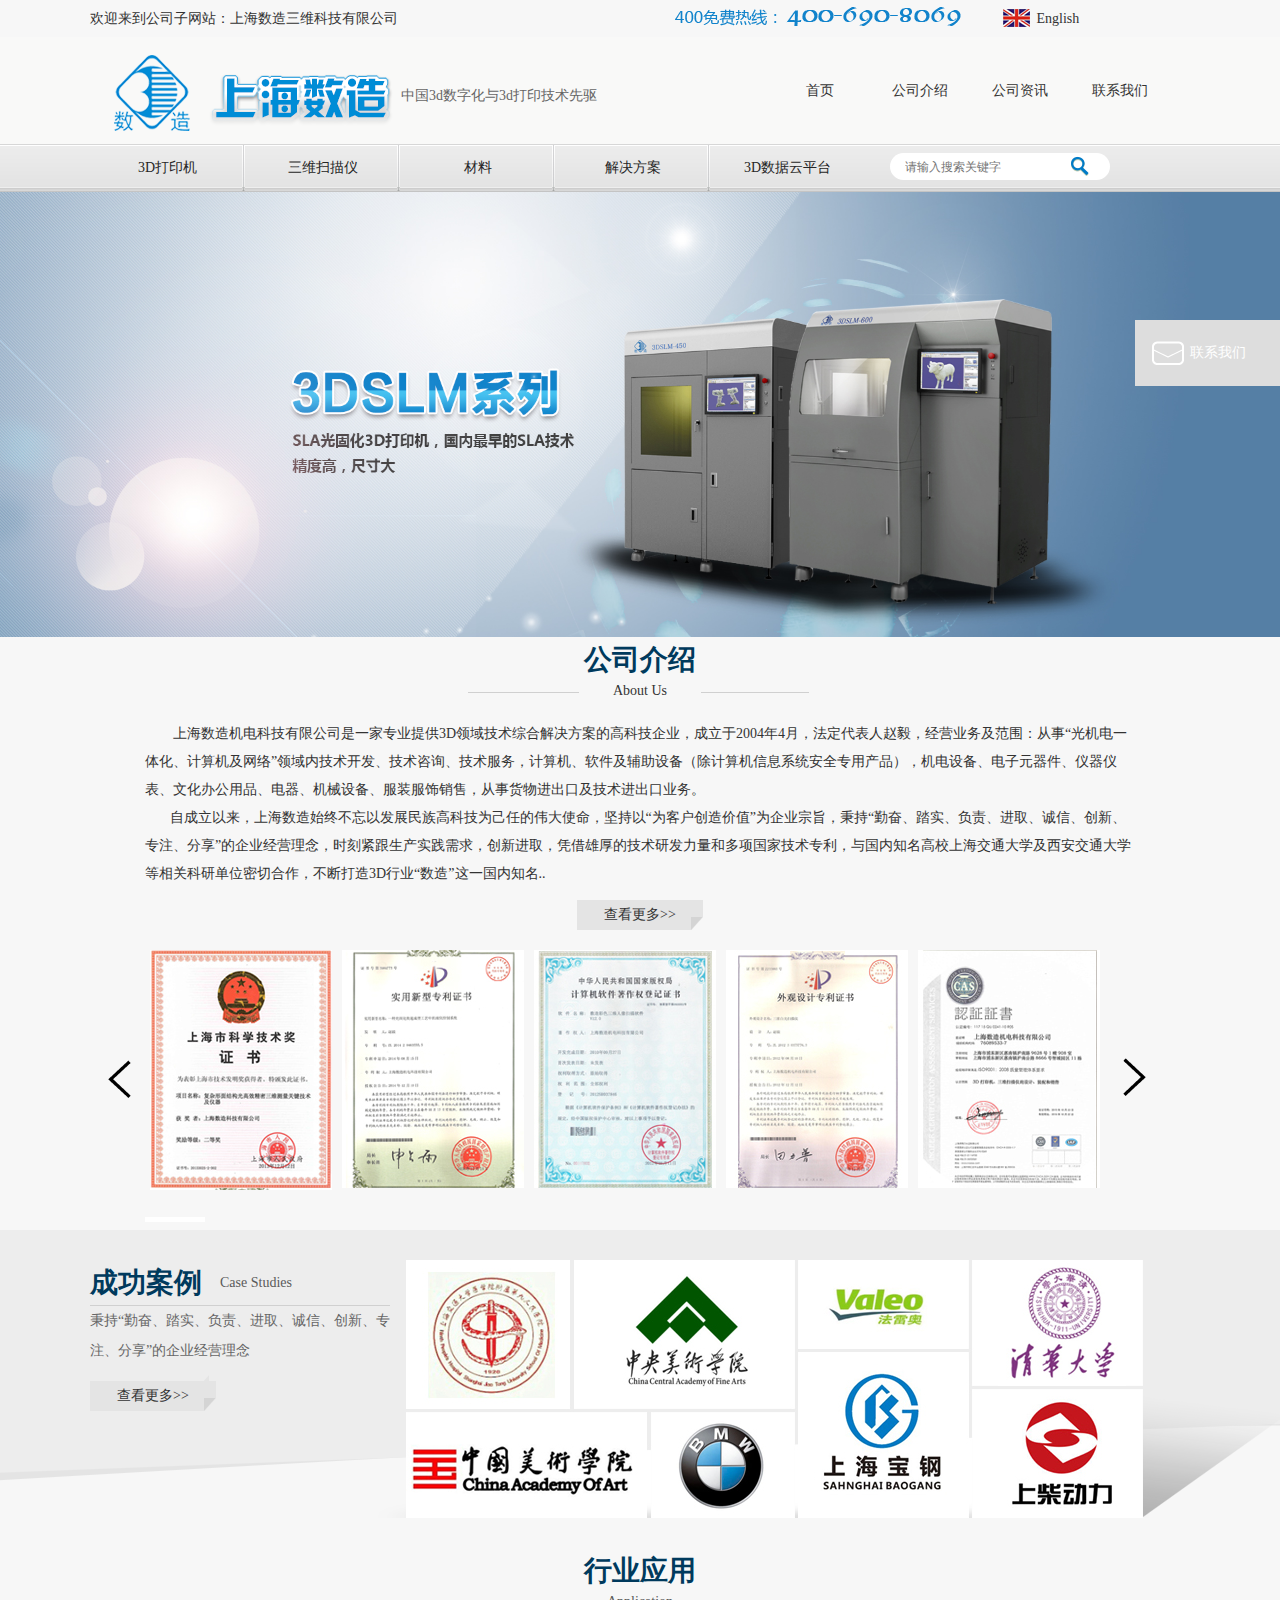
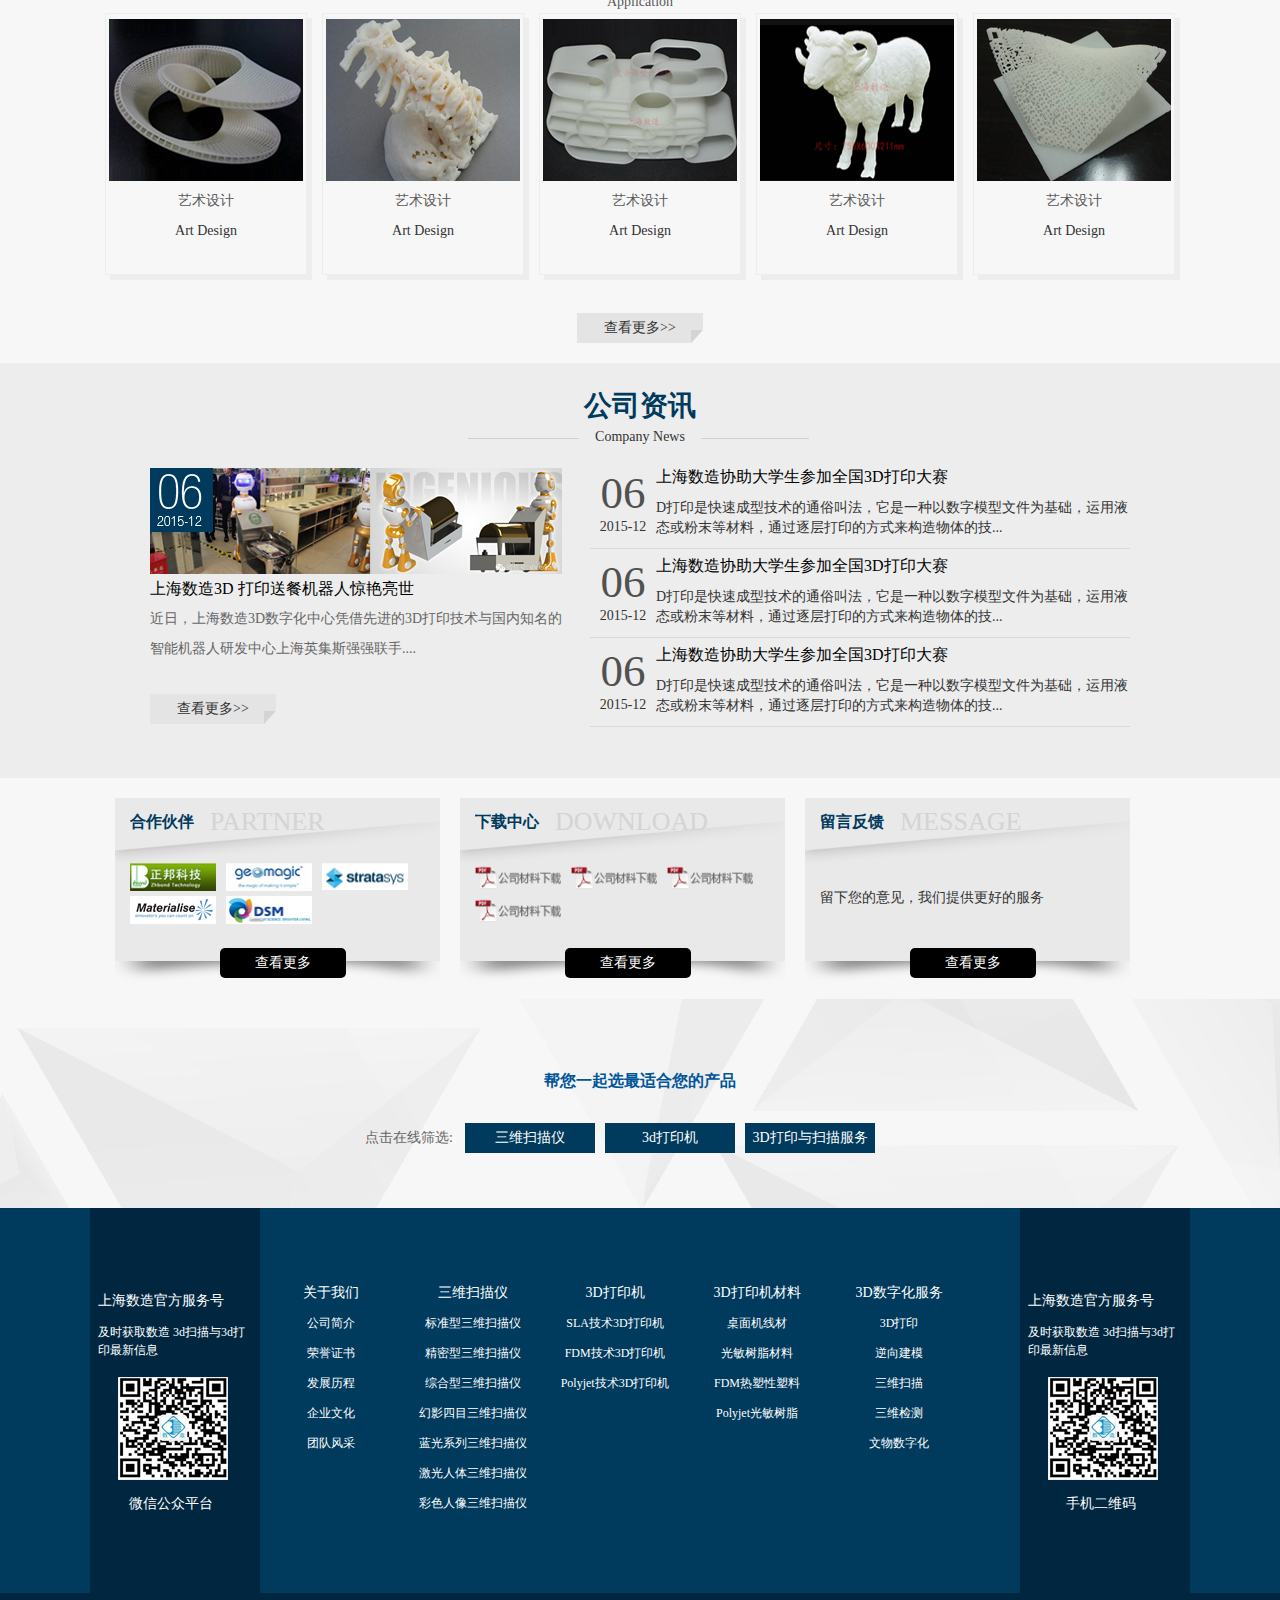
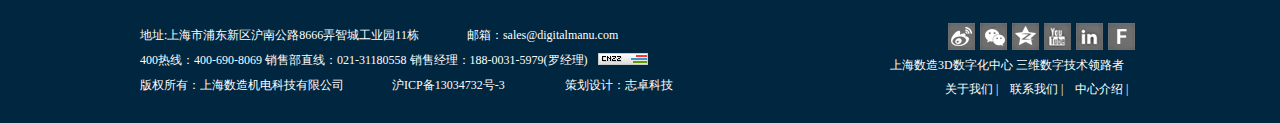
<file: index.html>
<!DOCTYPE html PUBLIC "-//W3C//DTD XHTML 1.0 Transitional//EN" "http://www.w3.org/TR/xhtml1/DTD/xhtml1-transitional.dtd">
<html xmlns="http://www.w3.org/1999/xhtml">
<head>
<meta http-equiv="Content-Type" content="text/html; charset=utf-8" />
<meta http-equiv=“X-UA-Compatible” content=“chrome=1″ />
<title>上海数造</title>
<link href="css/style.css" rel="stylesheet" type="text/css" />
</head>
<body>
<div class="container">
    <div class="top">
        <div class="top-welcome-box">
             <div class="top-welcome"><span>欢迎来到公司子网站：<a href="#">上海数造三维科技有限公司</a></span> <img src="images/tel.png"><img src="images/flag.png">English
             </div>
        </div>
        <div class="top-logo-box">
           <div class="logo-box-in">
               <div class="top-logo"><a href="index.html"><img src="images/logo.png"></a><span>中国3d数字化与3d打印技术先驱</span></div>
               <div class="top-logo-nav">
                   <ul>
                       <li><a href="index.html">首页</a></li>
                        <li><a href="about.html">公司介绍</a></li>
                         <li><a href="news.html">公司资讯</a></li>
                          <li><a href="contact.html">联系我们</a></li>
                   </ul>
               </div>
           </div>
        </div>
        <div class="top-nav">
            <div class="top-nav-box">

         <div class="nav-box">
               <ul class="navigation">
                <li>
                  <a href="case.html">3D打印机</a>
                   <ul>
                       <li><a href="#">SLA光固化技术3D打印机</a></li>
                       <li><a href="#">桌面机3D打印机</a></li>
                       <li><a href="#">FDM热熔融技术3D打印机</a></li>
                       <li><a href="#">Polyjet喷墨3D打印机</a></li>
                   </ul>
                </li>
                <li>
                  <a href="case.html">三维扫描仪</a>
                  <ul>
                       <li><a href="#"><span>标准型三维扫描仪</span></a></li>
                       <li><a href="#"><span>精密型三维扫描仪</span></a></li>
                       <li><a href="#"><span>综合型三维扫描仪</span></a></li>
                       <li><a href="#"><span>幻影四目型三维扫描仪</span></a></li>
                       <li><a href="#"><span>蓝光系列三维扫描仪</span></a></li>
                       <li><a href="#"><span>激光人体三维扫描仪</span></a></li>
                       <li><a href="#"><span>彩色人像三维扫描仪</span></a></li>
                   </ul>
                </li>
                <li>
                  <a href="case.html">材料</a>
                  <ul>
                       <li><a href="#"><span>SLA光固化技术3D打印机</span></a></li>
                       <li><a href="#"><span>桌面机3D打印机</span></a></li>
                       <li><a href="#"><span>FDM热熔融技术3D打印机</span></a></li>
                       <li><a href="#"><span>Polyjet喷墨3D打印机</span></a></li>
                   </ul>
                </li>
                <li>
                  <a href="solution.html">解决方案</a>
                  <ul>
                       <li><a href="#"><span>三维扫描解决方案</span></a></li>
                       <li><a href="#"><span>三维扫描图片汇展</span></a></li>
                       <li><a href="#"><span>3D打印解决方案</span></a></li>
                       <li><a href="#"><span>3D打印模型汇展</span></a></li>
                       <li><a href="#"><span>3D技术原理介绍</span></a></li>
                   </ul>
                </li>
                <li style=" background:none"><a href="#"> 3D数据云平台</a></a></li>            　           　                    　        
               </ul>               
              </div>
           <div class="search-box">
                 <form class="search">
                    <input name="" type="text" placeholder="请输入搜索关键字" class="logo-nav" />
                    <input name="" type="button" class="logo-button"  />
                 </form>
           </div>
            </div>
                    
        </div>
               </div>
               <div class="banner">
                   <ul id="banner-pic">
                       <li class="active"><img src="images/banner.jpg" width="100%"></li>
                       <li><img src="images/banner2.jpg" width="100%"></li>
                       <li><img src="images/banner3.jpg" width="100%"></li>
                   </ul>
               </div>
               <div class="company-profile">
                   <div class="company-introduce">
                       <h1>公司介绍</h1>
                       <font>About Us</font></br>
                       <span>
                         上海数造机电科技有限公司是一家专业提供3D领域技术综合解决方案的高科技企业，成立于2004年4月，法定代表人赵毅，经营业务及范围：从事“光机电一体化、计算机及网络”领域内技术开发、技术咨询、技术服务，计算机、软件及辅助设备（除计算机信息系统安全专用产品），机电设备、电子元器件、仪器仪表、文化办公用品、电器、机械设备、服装服饰销售，从事货物进出口及技术进出口业务。</br>
                        &nbsp;&nbsp;&nbsp;&nbsp;&nbsp;&nbsp;&nbsp;自成立以来，上海数造始终不忘以发展民族高科技为己任的伟大使命，坚持以“为客户创造价值”为企业宗旨，秉持“勤奋、踏实、负责、进取、诚信、创新、专注、分享”的企业经营理念，时刻紧跟生产实践需求，创新进取，凭借雄厚的技术研发力量和多项国家技术专利，与国内知名高校上海交通大学及西安交通大学等相关科研单位密切合作，不断打造3D行业“数造”这一国内知名..               
                      </span>
                      <div class="introduce-more"><a href="about.html">查看更多>></a></div>
<div id="ztbox">
  <div id="left"></div>
  <div id="conter">
    <ul>
      <li><a href="#" target="_blank"><img src="images/zs1.jpg" /></a></li>
      <li><a href="#" target="_blank"><img src="images/zs2.jpg" /></a></li>
      <li><a href="#" target="_blank"><img src="images/zs3.jpg" /></a></li>
      <li><a href="#" target="_blank"><img src="images/zs4.jpg" /></a></li>
      <li><a href="#" target="_blank"><img src="images/zs5.jpg" /></a></li>
      <li><a href="#" target="_blank"><img src="images/zs1.jpg" /></a></li>
      <li><a href="#" target="_blank"><img src="images/zs2.jpg" /></a></li>
    </ul>
    <div id="scroll"><span></span></div>
  </div>
  <div id="right"></div>
</div>
                   </div>
               </div>
               <div class="case-studies">
                       <div class="case-studies-box">
                                 <div class="case-studies-left">
                                    <div class="case-studies-title">
                                      <h1>成功案例</h1><font> Case Studies</font>
                                    </div>
                                    <span>秉持“勤奋、踏实、负责、进取、诚信、创新、专注、分享”的企业经营理念</span>
                                    <div class="case-studies-more"><a href="case.html">查看更多>></a></div>
                                 </div>                                         
                            <div class="case-studies-right"></div> 
                            <div style="clear:both"></div>
                    </div>
               </div>
               <div class="application">
                    <h1>行业应用</h1><font>Application</font>
                    <ul>
                        <li>
                          <a href="case.html">
                            <img src="images/application-pic1.jpg">
                            <font>艺术设计</font>
                            <span>Art Design</span>
                          </a>
                        </li>
                        <li>
                          <a href="case.html">
                            <img src="images/application-pic2.jpg">
                            <font>艺术设计</font>
                            <span>Art Design</span>
                          </a>
                        </li>
                        <li>
                          <a href="case.html">
                            <img src="images/application-pic3.jpg">
                            <font>艺术设计</font>
                            <span>Art Design</span>
                          </a>
                        </li>
                        <li>
                          <a href="case.html">
                            <img src="images/application-pic4.jpg">
                            <font>艺术设计</font>
                            <span>Art Design</span>
                          </a>
                        </li>
                        <li>
                          <a href="case.html">
                            <img src="images/application-pic5.jpg">
                            <font>艺术设计</font>
                            <span>Art Design</span>
                          </a>
                        </li>
                    </ul>
                    <div class="application-more"><a href="case.html">查看更多>></a></div>
               </div>
               <div class="company-news">
                    <div class="news-title"><h1>公司资讯</h1><font>Company News</font></div>
                    <div class="company-news-box">
                        <div class="company-news-left">
                            <img src="images/news-pic.jpg">
                            <p>上海数造3D 打印送餐机器人惊艳亮世</p>
                            <span>近日，上海数造3D数字化中心凭借先进的3D打印技术与国内知名的智能机器人研发中心上海英集斯强强联手....</span>
                            <div class="company-news-more"><a href="news.html">查看更多>></a></div>
                       </div>
                       <div class="company-news-right">
                           <ul>
                               <li>
                                <a href="details.html">
                                   <div class="news-right-time">
                                   <h1>06 </h1><span>2015-12</span>
                                  </div>
                                  <div class="news-right-font">
                                      <font>上海数造协助大学生参加全国3D打印大赛</font>
                                      <span>D打印是快速成型技术的通俗叫法，它是一种以数字模型文件为基础，运用液态或粉末等材料，通过逐层打印的方式来构造物体的技...</span>
                                  </div>
                                </a>
                               </li>
                                <li>
                                <a href="details.html">
                                   <div class="news-right-time">
                                   <h1>06 </h1><span>2015-12</span>
                                  </div>
                                  <div class="news-right-font">
                                      <font>上海数造协助大学生参加全国3D打印大赛</font>
                                      <span>D打印是快速成型技术的通俗叫法，它是一种以数字模型文件为基础，运用液态或粉末等材料，通过逐层打印的方式来构造物体的技...</span>
                                  </div>
                                </a>
                               </li>
                                <li>
                                <a href="details.html">
                                   <div class="news-right-time">
                                   <h1>06 </h1><span>2015-12</span>
                                  </div>
                                  <div class="news-right-font">
                                      <font>上海数造协助大学生参加全国3D打印大赛</font>
                                      <span>D打印是快速成型技术的通俗叫法，它是一种以数字模型文件为基础，运用液态或粉末等材料，通过逐层打印的方式来构造物体的技...</span>
                                  </div>
                                </a>
                               </li>

                           </ul>
                        
                       </div>   
                   </div>
               </div>
               <div class="index-bottom">
                    <ul>
                        <li>
                          <div class="index-bottom-box">
                             <h3>合作伙伴</h3><font>PARTNER</font>
                             <a href="#"><img  href="#"src="images/index-bottom-pic1.jpg"></a>
                             <a href="#"><img  href="#"src="images/index-bottom-pic2.jpg"></a>
                             <a href="#"><img  href="#"src="images/index-bottom-pic3.jpg"></a>
                             <a href="#"><img  href="#"src="images/index-bottom-pic4.jpg"></a>
                             <a href="#"><img  href="#"src="images/index-bottom-pic5.jpg"></a>
                          </div>
                          <div class="index-bottom-more"><a href="#">查看更多</a></div>
                        </li>
                        <li>
                          <div class="index-bottom-box">
                             <h3>下载中心</h3><font>DOWNLOAD</font>
                             <a href="#"><img  href="#"src="images/download1.png"></a>
                             <a href="#"><img  href="#"src="images/download1.png"></a>
                             <a href="#"><img  href="#"src="images/download1.png"></a>
                             <a href="#"><img  href="#"src="images/download1.png"></a>
                          </div>
                          <div class="index-bottom-more"><a href="#">查看更多</a></div>
                        </li>

                        <li>
                          <div class="index-bottom-box">
                             <h3>留言反馈</h3><font>MESSAGE</font>
                              <span>留下您的意见，我们提供更好的服务</span>
                          </div>
                          <div class="index-bottom-more"><a href="#">查看更多</a></div>
                        </li>                       
                    </ul>
               </div>
               <div class="bottom-index">
                 <div class="chose-cp">
                    <h3>帮您一起选最适合您的产品</h3>
                    <div class="cp-font">点击在线筛选:</div> 
                    <ul>
                        <li><a href="case.html">三维扫描仪</a></li>
                        <li><a href="case.html">3d打印机 </a></li>
                        <li><a href="case.html">3D打印与扫描服务</a></li>
                    </ul>
                 </div>
                 <div class="bottom-box">
                     <div class="bottom-up">
                          <div class="bottom-up-in"> 
                             <div class="bottom-up-left">
                                 <font>上海数造官方服务号</font>
                                 及时获取数造
                                 3d扫描与3d打印最新信息
                                 <img src="images/qr-code1.jpg">
                                 <span>微信公众平台</span>
                             </div> 
                             <div class="bottom-up-center">
                <div class="ny-bottom-up">
                  <ul>
                     <li>
                         <ul>
                            <li style="font-size:14px"><a href="about.html">关于我们</a></li>
                            <li><a href="about.html">公司简介</a></li>
                            <li><a href="about.html">荣誉证书</a></li>
                            <li><a href="about.html">发展历程</a></li>
                            <li><a href="about.html">企业文化</a></li>
                            <li><a href="about.html">团队风采</a></li>
                         </ul>
                     </li>
                     <li>
                         <ul>
                            <li style="font-size:14px"><a href="case.html">三维扫描仪</a></li>
                            <li><a href="case.html">标准型三维扫描仪</a></li>
                            <li><a href="case.html">精密型三维扫描仪</a></li>
                            <li><a href="case.html">综合型三维扫描仪</a></li>
                            <li><a href="case.html">幻影四目三维扫描仪</a></li>
                            <li><a href="case.html">蓝光系列三维扫描仪</a></li>
                            <li><a href="case.html">激光人体三维扫描仪</a></li>
                            <li><a href="case.html">彩色人像三维扫描仪</a></li>
                         </ul>
                     </li>
                     <li>
                         <ul>
                            <li  style="font-size:14px"><a href="case.html">3D打印机</a></li>
                            <li><a href="case.html">SLA技术3D打印机</li>
                            <li><a href="case.html">FDM技术3D打印机</a></li>
                            <li><a href="case.html">Polyjet技术3D打印机</a></li>
                         </ul>
                     </li>
                     <li>
                         <ul>
                            <li  style="font-size:14px"><a href="case.html">3D打印机材料</a></li>
                            <li><a href="case.html">桌面机线材</a></li>
                            <li><a href="case.html">光敏树脂材料</a></li>
                            <li><a href="case.html">FDM热塑性塑料</a></li>
                            <li><a href="case.html">Polyjet光敏树脂</a></li>
                         </ul>
                     </li>
                     <li>
                         <ul>
                            <li  style="font-size:14px"><a href="case.html">3D数字化服务</a></li>
                            <li><a href="case.html">3D打印</a></li>
                            <li><a href="case.html">逆向建模</a></li>
                            <li><a href="case.html">三维扫描</a></li>
                            <li><a href="case.html">三维检测</a></li>
                            <li><a href="case.html">文物数字化</a></li>
                         </ul>
                     </li>
                </ul>
            </div>

 
                             </div> 
                             <div class="bottom-up-right">
                                  <font>上海数造官方服务号</font>
                                 及时获取数造
                                 3d扫描与3d打印最新信息
                                 <img src="images/qr-code1.jpg">
                                 <span>手机二维码</span>
                             </div>           
                          </div>
                     </div>
                     <div class="bottom-down">
                         <div class="bottom-down-in">
                             <div class="bottom-down-left">
                                <span>地址:上海市浦东新区沪南公路8666弄智城工业园11栋　　　　邮箱：sales@digitalmanu.com</br>
                              400热线：400-690-8069         销售部直线：021-31180558          销售经理：188-0031-5979(罗经理)<img src="images/cn22.jpg"></br>
                              版权所有：上海数造机电科技有限公司　　　　沪ICP备13034732号-3　　　　　策划设计：志卓科技
                                </span>
                             </div>
                             <div class="bottom-down-right">
                                <a href="https://www.facebook.com" class="share_a public-a"></a>
                                <a href="http://www.linkedin.com" class="share_b public-a"></a>
                                <a href="http://www.youtube.com" class="share_c public-a"></a>
                                <a href="https://www.qq.com" class="share_d public-a"></a>
                                <a href="https://www.weixin.com" class="share_e public-a"></a>
                                <a href="http://weibo.com" class="share_f public-a"></a>
                                <font>上海数造3D数字化中心 三维数字技术领路者</font>
                                <div class="bottom-down-nav"> 
                                  <ul>
                                    <li><a href="about.html">关于我们  |</a></li>
                                    <li><a href="about.html">联系我们  |</a></li>
                                    <li><a href="about.html">中心介绍  |</a></li>
                                  </ul>
                              </div>
                             </div>
                             <div style=" clear:both;"></div>
                         </div>
                     </div>
                 </div>
               </div>    
           </div>
           <div class="side-bar"> 
    <a href="contact.html" class="icon-mail">联系我们</a>  
</div>  
           </body>
           <script type="text/javascript">
               var p=1;//0
               function time(){
                   //清除li标签样式
                   var ulpic=document.getElementById("banner-pic");//获取ul标签
                   var pic_lis=ulpic.getElementsByTagName('li');
                   //childNodes 获取ul下所有的标签节点 这边应该使用getElementByTagName
                   for(var i=0;i<pic_lis.length;i++){
                       pic_lis[i].removeAttribute('class');
                   }
                   pic_lis[p++%3].setAttribute("class","active");
                }

                window.onload=function(){
                    setInterval(time,8000);
                }
</script>
<script type="text/javascript" src="js/script.js"></script>
</html>
</file>
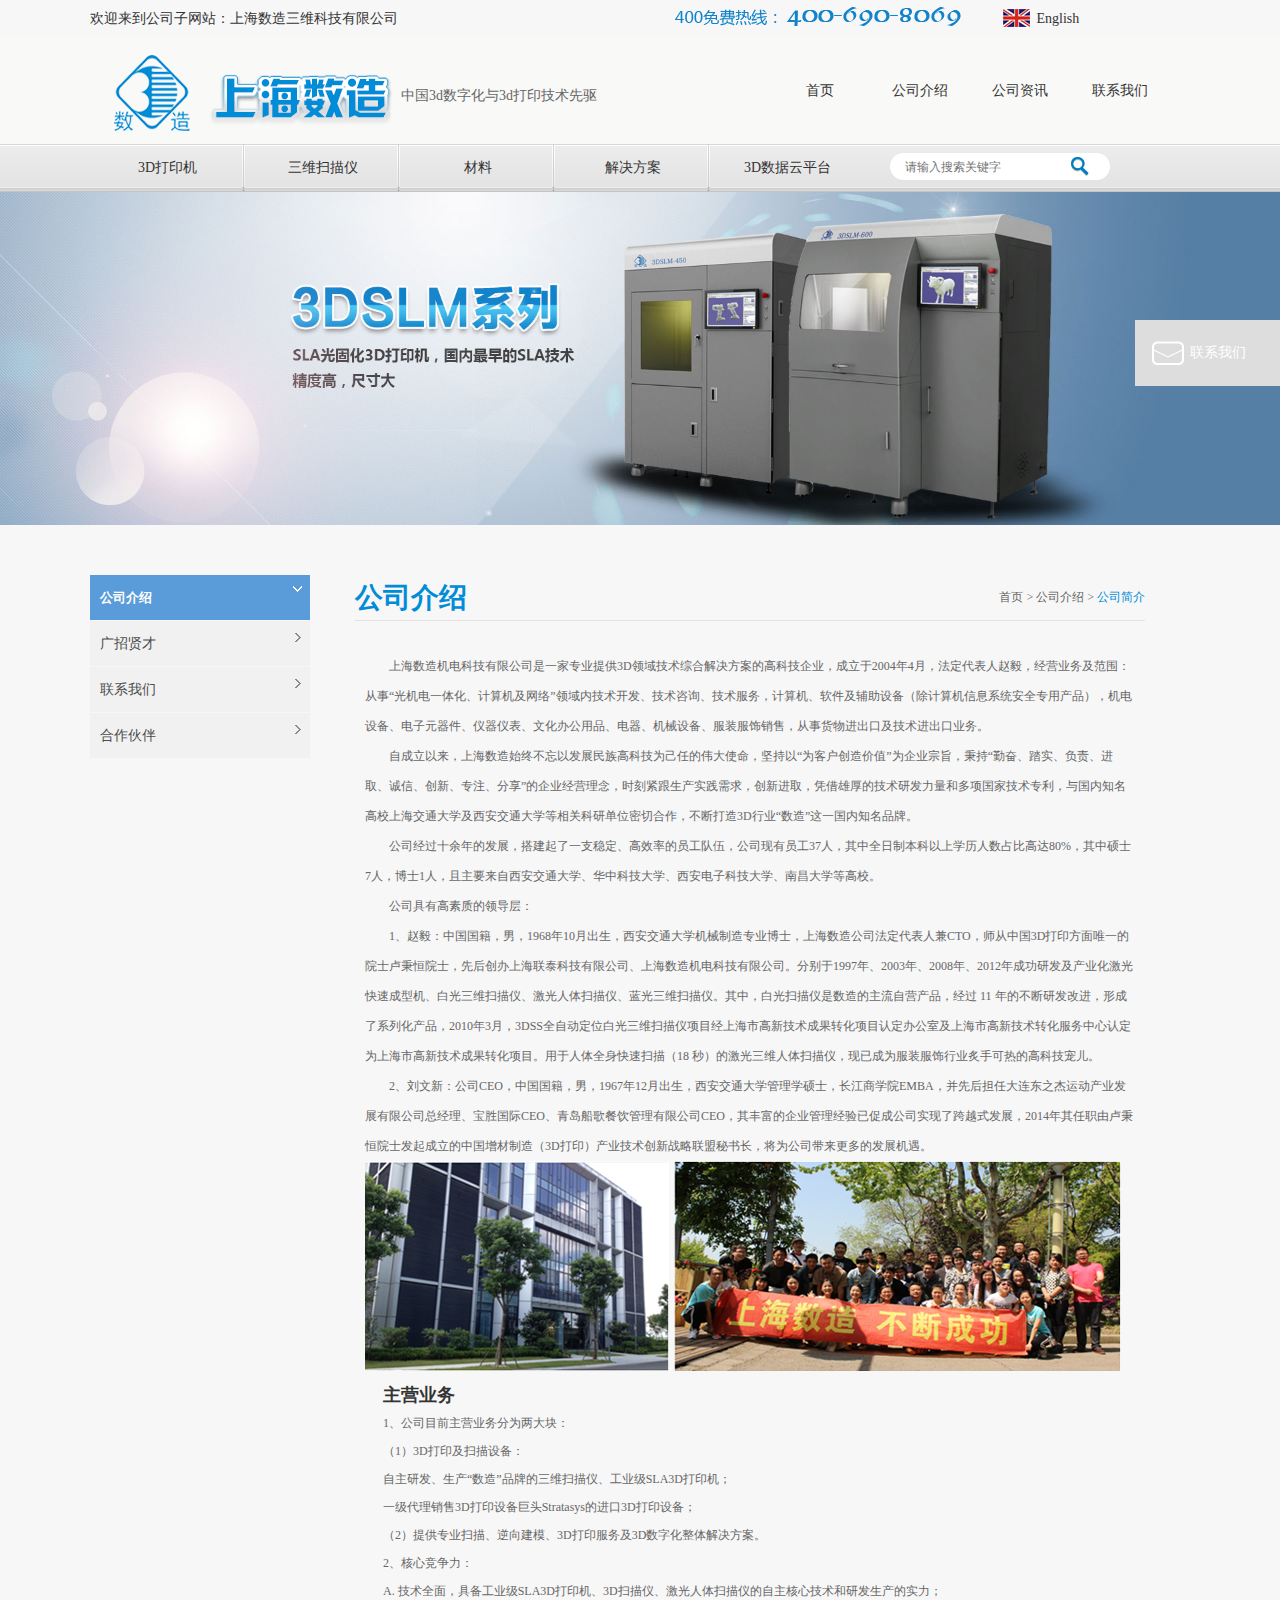
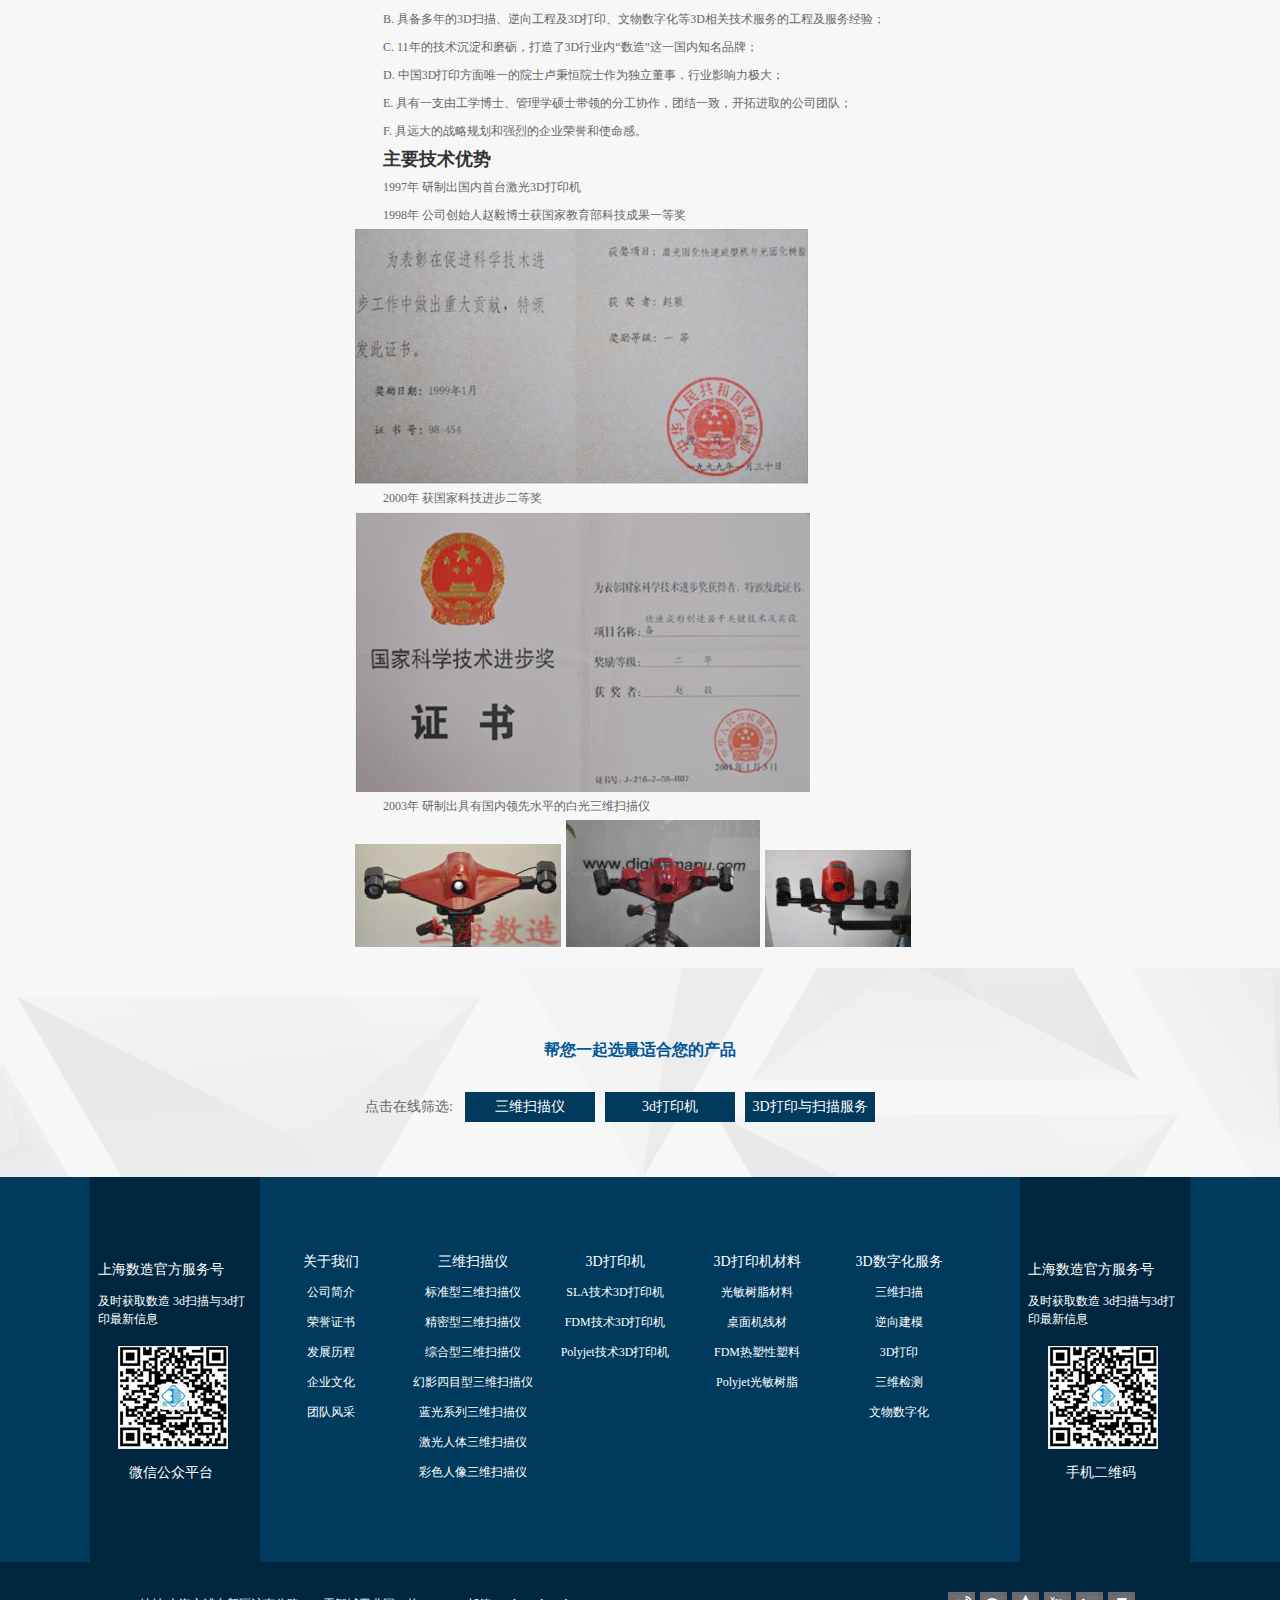
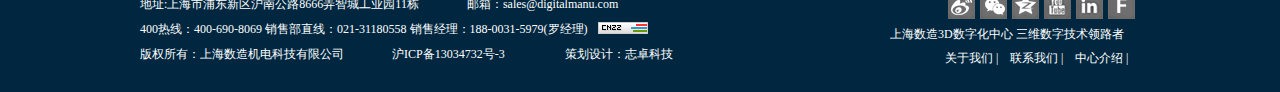
<file: about.html>
<!DOCTYPE html PUBLIC "-//W3C//DTD XHTML 1.0 Transitional//EN" "http://www.w3.org/TR/xhtml1/DTD/xhtml1-transitional.dtd">
<html xmlns="http://www.w3.org/1999/xhtml">
<head>
<meta http-equiv="Content-Type" content="text/html; charset=utf-8" />
<title>上海数造-公司介绍</title>
<link href="css/style.css" rel="stylesheet" type="text/css" />
<script type="text/javascript" src="js/jquery.js"></script>
<script type="text/javascript">
    $(function(){
        var flag= 0,$content=$(".ny-content-left li"),$contents=$(".ny-content-left li a");
        $contents.click(function(){
          $(this).addClass("active").parent().siblings().children().removeClass("active");
        })
        $content.click(function(){
          $(".sub",this).slideDown().parent().siblings().children().next().slideUp();
            if(flag==0){
                $(".sub",this).filter(":not(:animated)").slideDown();
                flag=1;
            }else {
                $(".sub",this).filter(":not(:animated)").slideUp();
                flag=0;
            }
        })
    })
</script>
</head>
<body>
<div class="container">
    <div class="top">
        <div class="top-welcome-box">
             <div class="top-welcome"><span>欢迎来到公司子网站：<a href="#">上海数造三维科技有限公司</a></span> <img src="images/tel.png"><img src="images/flag.png">English
             </div>
        </div>
        <div class="top-logo-box">
           <div class="logo-box-in">
               <div class="top-logo"><a href="index.html"><img src="images/logo.png"></a>中国3d数字化与3d打印技术先驱</div>
               <div class="top-logo-nav">
                   <ul>
                       <li><a href="index.html">首页</a></li>
                        <li><a href="about.html">公司介绍</a></li>
                         <li><a href="news.html">公司资讯</a></li>
                          <li><a href="contact.html">联系我们</a></li>
                   </ul>
               </div>
           </div>
        </div>
        <div class="top-nav">
            <div class="top-nav-box">

              <div class="nav-box">
               <ul>
                <li><a href="case.html">3D打印机</a></a></li>
                <li><a href="case.html">三维扫描仪</a></a></li>
                <li><a href="case.html">材料</a></a></li>
                <li><a href="solution.html">解决方案</a></a></li>
                <li style=" background:none"><a href="#"> 3D数据云平台</a></a></li>            　           　                    　        
               </ul>               
              </div>
           <div class="search-box">
                 <form class="search">
                    <input name="" type="text" placeholder="请输入搜索关键字" class="logo-nav" />
                    <input name="" type="button" class="logo-button"  />
                 </form>
           </div>
            </div>              
        </div>
               </div>
               <div class="banner">
                   <ul id="banner-pic">
                       <li class="active"><img src="images/ny-banner.jpg" width="100%"></li>
                       <li><img src="images/ny-banner2.jpg" width="100%"></li>
                       <li><img src="images/ny-banner3.jpg" width="100%"></li>
                   </ul>
               </div>
               <div class="ny-content">
                                <div class="ny-content-left">
                          <ul>
                            <li><a href="javascript:" class="active">公司介绍</a>
                                <ul class="sub" style="display: none;">
                                  <li><a href="#">>公司简介</a></li>
                                  <li><a href="#">>荣誉证书</a></li>
                                  <li><a href="#">>发展历程</a></li>
                                  <li><a href="#">>企业文化</a></li>
                                  <li><a href="#">>团队风采</a></li>
                                </ul>
                            </li>
                            <li><a href="javascript:" class="inactive">广招贤才</a>
                                <ul class="sub" style="display: none;">
                                  <li><a href="#">>公司简介</a></li>
                                  <li><a href="#">>荣誉证书</a></li>
                                  <li><a href="#">>发展历程</a></li>
                                  <li><a href="#">>企业文化</a></li>
                                  <li><a href="#">>团队风采</a></li>
                                </ul>
                            </li>
                            <li><a href="javascript:" class="inactive">联系我们</a>
                                <ul class="sub" style="display: none;">
                                  <li><a href="#">>公司简介</a></li>
                                  <li><a href="#">>荣誉证书</a></li>
                                  <li><a href="#">>发展历程</a></li>
                                  <li><a href="#">>企业文化</a></li>
                                  <li><a href="#">>团队风采</a></li>
                                </ul>
                            </li>
                            <li><a href="javascript:" class="inactive">合作伙伴</a>
                                <ul class="sub" style="display: none;">
                                  <li><a href="#">>公司简介</a></li>
                                  <li><a href="#">>荣誉证书</a></li>
                                  <li><a href="#">>发展历程</a></li>
                                  <li><a href="#">>企业文化</a></li>
                                  <li><a href="#">>团队风采</a></li>
                                </ul>
                            </li>
                          </ul>
                     </div> 
                     <div class="ny-content-right">
                         <div class="Nycontent-right-title">
                              <h1>公司介绍</h1><span>首页 > 公司介绍 > <a href="#">公司简介</a></span>
                         </div>
                         <div class="ny-box">
                         <div class="Nycontent-introduce">
                            <p>上海数造机电科技有限公司是一家专业提供3D领域技术综合解决方案的高科技企业，成立于2004年4月，法定代表人赵毅，经营业务及范围：从事“光机电一体化、计算机及网络”领域内技术开发、技术咨询、技术服务，计算机、软件及辅助设备（除计算机信息系统安全专用产品），机电设备、电子元器件、仪器仪表、文化办公用品、电器、机械设备、服装服饰销售，从事货物进出口及技术进出口业务。</p>
       <p>自成立以来，上海数造始终不忘以发展民族高科技为己任的伟大使命，坚持以“为客户创造价值”为企业宗旨，秉持“勤奋、踏实、负责、进取、诚信、创新、专注、分享”的企业经营理念，时刻紧跟生产实践需求，创新进取，凭借雄厚的技术研发力量和多项国家技术专利，与国内知名高校上海交通大学及西安交通大学等相关科研单位密切合作，不断打造3D行业“数造”这一国内知名品牌。</p>
      <p> 公司经过十余年的发展，搭建起了一支稳定、高效率的员工队伍，公司现有员工37人，其中全日制本科以上学历人数占比高达80%，其中硕士7人，博士1人，且主要来自西安交通大学、华中科技大学、西安电子科技大学、南昌大学等高校。</p>
      <p>公司具有高素质的领导层：</p>
      <p>1、赵毅：中国国籍，男，1968年10月出生，西安交通大学机械制造专业博士，上海数造公司法定代表人兼CTO，师从中国3D打印方面唯一的院士卢秉恒院士，先后创办上海联泰科技有限公司、上海数造机电科技有限公司。分别于1997年、2003年、2008年、2012年成功研发及产业化激光快速成型机、白光三维扫描仪、激光人体扫描仪、蓝光三维扫描仪。其中，白光扫描仪是数造的主流自营产品，经过 11 年的不断研发改进，形成了系列化产品，2010年3月，3DSS全自动定位白光三维扫描仪项目经上海市高新技术成果转化项目认定办公室及上海市高新技术转化服务中心认定为上海市高新技术成果转化项目。用于人体全身快速扫描（18 秒）的激光三维人体扫描仪，现已成为服装服饰行业炙手可热的高科技宠儿。</p>
       <p>2、刘文新：公司CEO，中国国籍，男，1967年12月出生，西安交通大学管理学硕士，长江商学院EMBA，并先后担任大连东之杰运动产业发展有限公司总经理、宝胜国际CEO、青岛船歌餐饮管理有限公司CEO，其丰富的企业管理经验已促成公司实现了跨越式发展，2014年其任职由卢秉恒院士发起成立的中国增材制造（3D打印）产业技术创新战略联盟秘书长，将为公司带来更多的发展机遇。</p>
       <img src="images/ny-introduce1.jpg"><img src="images/ny-introduce2.jpg">

                         </div>
                        <div class="business-advantage">
                            <h2>主营业务</h2> 
                           <p> 1、公司目前主营业务分为两大块：</p>
                           <p>（1）3D打印及扫描设备：</p>
                           <p>  自主研发、生产“数造”品牌的三维扫描仪、工业级SLA3D打印机；</p> 
                           <p> 一级代理销售3D打印设备巨头Stratasys的进口3D打印设备；</p>
                           <p> （2）提供专业扫描、逆向建模、3D打印服务及3D数字化整体解决方案。</p>
                           <p> 2、核心竞争力：</p>
                           <p> A. 技术全面，具备工业级SLA3D打印机、3D扫描仪、激光人体扫描仪的自主核心技术和研发生产的实力；</p>
                           <p> B. 具备多年的3D扫描、逆向工程及3D打印、文物数字化等3D相关技术服务的工程及服务经验；</p>
                           <p> C. 11年的技术沉淀和磨砺，打造了3D行业内“数造”这一国内知名品牌；</p>
                           <p> D. 中国3D打印方面唯一的院士卢秉恒院士作为独立董事，行业影响力极大；</p>
                           <p> E. 具有一支由工学博士、管理学硕士带领的分工协作，团结一致，开拓进取的公司团队；</p>
                           <p> F. 具远大的战略规划和强烈的企业荣誉和使命感。</p>
                           <h2>主要技术优势</h2>
                           <p>1997年 研制出国内首台激光3D打印机</p>
                           <p>1998年 公司创始人赵毅博士获国家教育部科技成果一等奖 </p>
                           <img src="images/ny-introduce3.jpg">
                           <p>2000年 获国家科技进步二等奖</p>
                           <img src="images/ny-introduce4.jpg">
                           <p>2003年 研制出具有国内领先水平的白光三维扫描仪</p>
                           <img src="images/ny-introduce5.jpg"><img src="images/ny-introduce6.jpg"><img src="images/ny-introduce7.jpg">
                        </div>
                        </div>
                     </div> 
                      <div style="clear:both"></div>
               </div>
               <div class="bottom-index">
                 <div class="chose-cp">
                    <h3>帮您一起选最适合您的产品</h3>
                    <div class="cp-font">点击在线筛选:</div> 
                    <ul>
                        <li><a href="#">三维扫描仪</a></li>
                        <li><a href="#">3d打印机 </a></li>
                        <li><a href="#">3D打印与扫描服务</a></li>
                    </ul>
                 </div>
                 <div class="bottom-box">
                     <div class="bottom-up">
                          <div class="bottom-up-in"> 
                             <div class="bottom-up-left">
                                 <font>上海数造官方服务号</font>
                                 及时获取数造
                                 3d扫描与3d打印最新信息
                                 <img src="images/qr-code1.jpg">
                                 <span>微信公众平台</span>
                             </div> 
                             <div class="bottom-up-center">
                <div class="ny-bottom-up">
                  <ul>
                     <li>
                         <ul>
                            <li style="font-size:14px"><a href="about.html">关于我们</a></li>
                            <li><a href="about.html">公司简介</a></li>
                            <li><a href="about.html">荣誉证书</a></li>
                            <li><a href="about.html">发展历程</a></li>
                            <li><a href="about.html">企业文化</a></li>
                            <li><a href="about.html">团队风采</a></li>
                         </ul>
                     </li>
                     <li>
                         <ul>
                            <li style="font-size:14px"><a href="case.html">三维扫描仪</a></li>
                            <li><a href="case.html">标准型三维扫描仪</a></li>
                            <li><a href="case.html">精密型三维扫描仪</a></li>
                            <li><a href="case.html">综合型三维扫描仪</a></li>
                            <li><a href="case.html">幻影四目型三维扫描仪</a></li>
                            <li><a href="case.html">蓝光系列三维扫描仪</a></li>
                            <li><a href="case.html">激光人体三维扫描仪</a></li>
                            <li><a href="case.html">彩色人像三维扫描仪</a></li>
                         </ul>
                     </li>
                     <li>
                         <ul>
                            <li  style="font-size:14px"><a href="case.html">3D打印机</a></li>
                            <li><a href="case.html">SLA技术3D打印机</li>
                            <li><a href="case.html">FDM技术3D打印机</a></li>
                            <li><a href="case.html">Polyjet技术3D打印机</a></li>
                         </ul>
                     </li>
                     <li>
                         <ul>
                            <li  style="font-size:14px"><a href="case.html">3D打印机材料</a></li>
                            <li><a href="case.html">光敏树脂材料</a></li>
                            <li><a href="case.html">桌面机线材</a></li>
                            <li><a href="case.html">FDM热塑性塑料</a></li>
                            <li><a href="case.html">Polyjet光敏树脂</a></li>
                         </ul>
                     </li>
                     <li>
                         <ul>
                            <li  style="font-size:14px"><a href="case.html">3D数字化服务</a></li>
                            <li><a href="case.html">三维扫描</a></li>
                            <li><a href="case.html">逆向建模</a></li>
                            <li><a href="case.html">3D打印</a></li>
                            <li><a href="case.html">三维检测</a></li>
                            <li><a href="case.html">文物数字化</a></li>
                         </ul>
                     </li>
                </ul>
            </div>

 
                             </div> 
                             <div class="bottom-up-right">
                                  <font>上海数造官方服务号</font>
                                 及时获取数造
                                 3d扫描与3d打印最新信息
                                 <img src="images/qr-code1.jpg">
                                 <span>手机二维码</span>
                             </div>           
                          </div>
                     </div>
                     <div class="bottom-down">
                         <div class="bottom-down-in">
                             <div class="bottom-down-left">
                                <span>地址:上海市浦东新区沪南公路8666弄智城工业园11栋　　　　邮箱：sales@digitalmanu.com</br>
                              400热线：400-690-8069         销售部直线：021-31180558          销售经理：188-0031-5979(罗经理)<img src="images/cn22.jpg"></br>
                              版权所有：上海数造机电科技有限公司　　　　沪ICP备13034732号-3　　　　　策划设计：志卓科技
                                </span>
                             </div>
                             <div class="bottom-down-right">
                                <a href="https://www.facebook.com" class="share_a public-a"></a>
                                <a href="http://www.linkedin.com" class="share_b public-a"></a>
                                <a href="http://www.youtube.com" class="share_c public-a"></a>
                                <a href="https://www.qq.com" class="share_d public-a"></a>
                                <a href="https://www.weixin.com" class="share_e public-a"></a>
                                <a href="http://weibo.com" class="share_f public-a"></a>
                                <font>上海数造3D数字化中心 三维数字技术领路者</font>
                                <div class="bottom-down-nav"> 
                                  <ul>
                                    <li><a href="about.html">关于我们  |</a></li>
                                    <li><a href="about.html">联系我们  |</a></li>
                                    <li><a href="about.html">中心介绍  |</a></li>
                                  </ul>
                              </div>
                             </div>
                             <div style=" clear:both;"></div>
                         </div>
                     </div>
                 </div>
               </div>    
           </div>
                      <div class="side-bar"> 
    <a href="contact.html" class="icon-mail">联系我们</a>  
</div>  
</body>
</html>
</file>
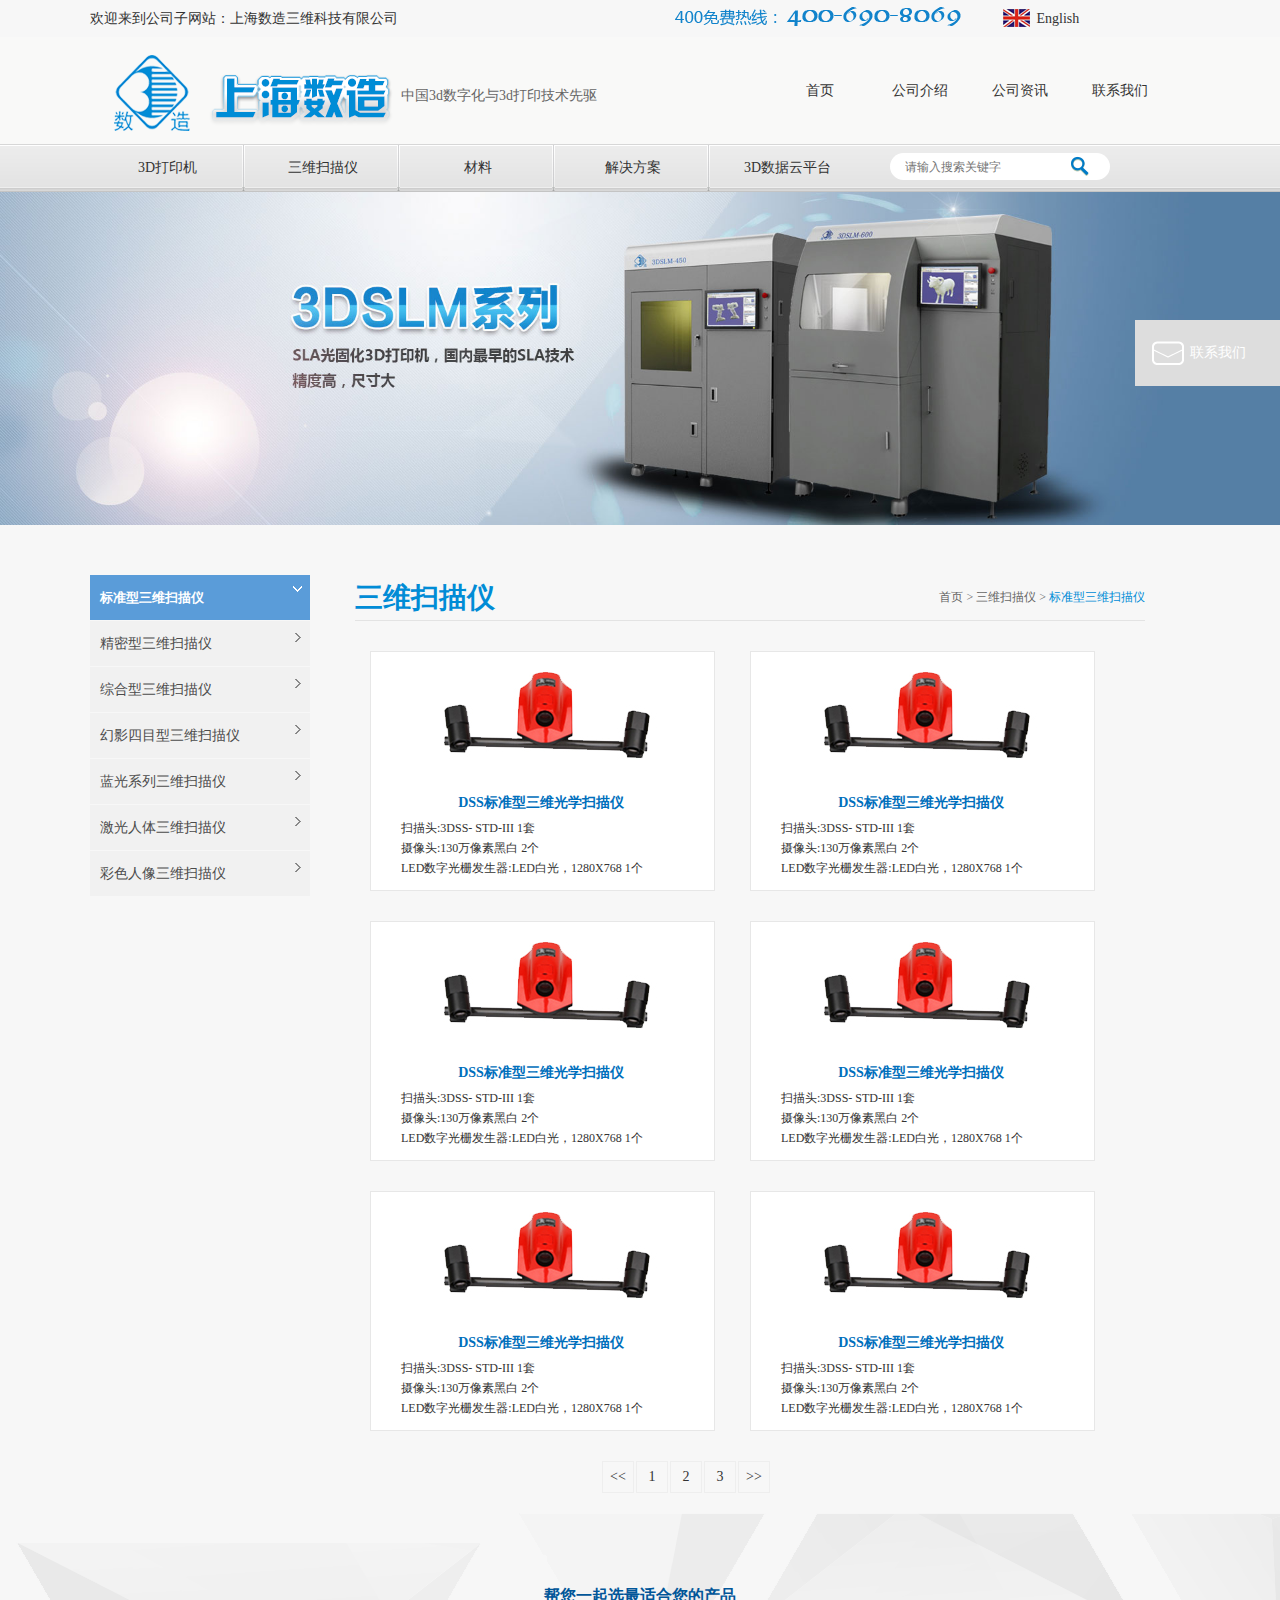
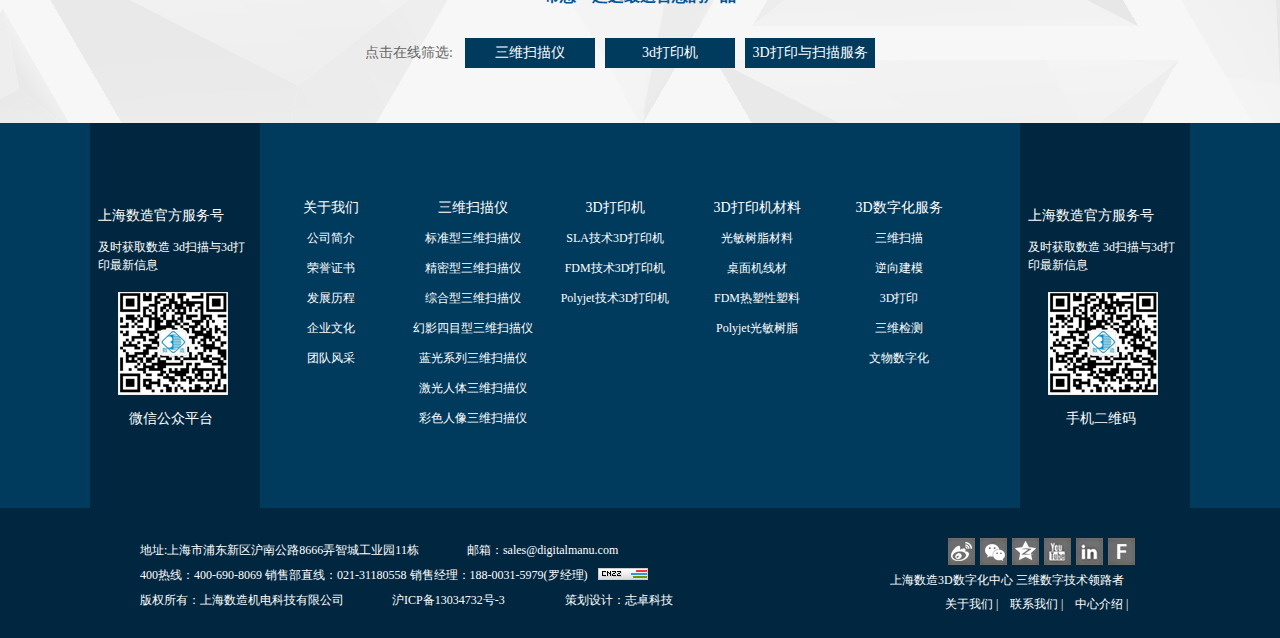
<file: case.html>
<!DOCTYPE html PUBLIC "-//W3C//DTD XHTML 1.0 Transitional//EN" "http://www.w3.org/TR/xhtml1/DTD/xhtml1-transitional.dtd">
<html xmlns="http://www.w3.org/1999/xhtml">
<head>
<meta http-equiv="Content-Type" content="text/html; charset=utf-8" />
<title>上海数造-三维数造</title>
<link href="css/style.css" rel="stylesheet" type="text/css" />
<script type="text/javascript" src="js/jquery.js"></script>
<script type="text/javascript">
    $(function(){
        var flag= 0,$content=$(".ny-content-left li"),$contents=$(".ny-content-left li a");
        $contents.click(function(){
          $(this).addClass("active").parent().siblings().children().removeClass("active");
        })
        $content.click(function(){
          $(".sub",this).slideDown().parent().siblings().children().next().slideUp();
            if(flag==0){
                $(".sub",this).filter(":not(:animated)").slideDown();
                flag=1;
            }else {
                $(".sub",this).filter(":not(:animated)").slideUp();
                flag=0;
            }
        })
    })
</script>
</head>
<body>
<div class="container">
    <div class="top">
        <div class="top-welcome-box">
             <div class="top-welcome"><span>欢迎来到公司子网站：<a href="#">上海数造三维科技有限公司</a></span> <img src="images/tel.png"><img src="images/flag.png">English
             </div>
        </div>
        <div class="top-logo-box">
           <div class="logo-box-in">
               <div class="top-logo"><a href="index.html"><img src="images/logo.png"></a>中国3d数字化与3d打印技术先驱</div>
               <div class="top-logo-nav">
                   <ul>
                       <li><a href="index.html">首页</a></li>
                        <li><a href="about.html">公司介绍</a></li>
                         <li><a href="news.html">公司资讯</a></li>
                          <li><a href="contact.html">联系我们</a></li>
                   </ul>
               </div>
           </div>
        </div>
        <div class="top-nav">
            <div class="top-nav-box">

              <div class="nav-box">
               <ul>
                <li><a href="case.html">3D打印机</a></a></li>
                <li><a href="case.html">三维扫描仪</a></a></li>
                <li><a href="case.html">材料</a></a></li>
                <li><a href="solution.html">解决方案</a></a></li>
                <li style=" background:none"><a href="#"> 3D数据云平台</a></a></li>            　           　                    　        
               </ul>               
              </div>
           <div class="search-box">
                 <form class="search">
                    <input name="" type="text" placeholder="请输入搜索关键字" class="logo-nav" />
                    <input name="" type="button" class="logo-button"  />
                 </form>
           </div>
            </div>              
        </div>
               </div>
               <div class="banner">
                   <ul id="banner-pic">
                       <li class="active"><img src="images/ny-banner.jpg" width="100%"></li>
                       <li><img src="images/ny-banner2.jpg" width="100%"></li>
                       <li><img src="images/ny-banner3.jpg" width="100%"></li>
                   </ul>
               </div>
               <div class="ny-content">
                                <div class="ny-content-left">
                          <ul>
                            <li><a href="javascript:" class="active">标准型三维扫描仪</a>
                                <ul class="sub" style="display: none;">
                                  <li><a href="#">>公司简介</a></li>
                                  <li><a href="#">>荣誉证书</a></li>
                                  <li><a href="#">>发展历程</a></li>
                                  <li><a href="#">>企业文化</a></li>
                                  <li><a href="#">>团队风采</a></li>
                                </ul>
                            </li>
                            <li><a href="javascript:" class="inactive">精密型三维扫描仪</a>
                                <ul class="sub" style="display: none;">
                                  <li><a href="#">>公司简介</a></li>
                                  <li><a href="#">>荣誉证书</a></li>
                                  <li><a href="#">>发展历程</a></li>
                                  <li><a href="#">>企业文化</a></li>
                                  <li><a href="#">>团队风采</a></li>
                                </ul>
                            </li>
                            <li><a href="javascript:" class="inactive">综合型三维扫描仪</a>
                                <ul class="sub" style="display: none;">
                                  <li><a href="#">>公司简介</a></li>
                                  <li><a href="#">>荣誉证书</a></li>
                                  <li><a href="#">>发展历程</a></li>
                                  <li><a href="#">>企业文化</a></li>
                                  <li><a href="#">>团队风采</a></li>
                                </ul>
                            </li>
                            <li><a href="javascript:" class="inactive">幻影四目型三维扫描仪</a>
                                <ul class="sub" style="display: none;">
                                  <li><a href="#">>公司简介</a></li>
                                  <li><a href="#">>荣誉证书</a></li>
                                  <li><a href="#">>发展历程</a></li>
                                  <li><a href="#">>企业文化</a></li>
                                  <li><a href="#">>团队风采</a></li>
                                </ul>
                            </li>
                            <li><a href="javascript:" class="inactive">蓝光系列三维扫描仪</a>
                                <ul class="sub" style="display: none;">
                                  <li><a href="#">>公司简介</a></li>
                                  <li><a href="#">>荣誉证书</a></li>
                                  <li><a href="#">>发展历程</a></li>
                                  <li><a href="#">>企业文化</a></li>
                                  <li><a href="#">>团队风采</a></li>
                                </ul>
                            </li>
                            <li><a href="javascript:" class="inactive">激光人体三维扫描仪</a>
                                <ul class="sub" style="display: none;">
                                  <li><a href="#">>公司简介</a></li>
                                  <li><a href="#">>荣誉证书</a></li>
                                  <li><a href="#">>发展历程</a></li>
                                  <li><a href="#">>企业文化</a></li>
                                  <li><a href="#">>团队风采</a></li>
                                </ul>
                            </li>
                            <li><a href="javascript:" class="inactive">彩色人像三维扫描仪</a>
                                <ul class="sub" style="display: none;">
                                  <li><a href="#">>公司简介</a></li>
                                  <li><a href="#">>荣誉证书</a></li>
                                  <li><a href="#">>发展历程</a></li>
                                  <li><a href="#">>企业文化</a></li>
                                  <li><a href="#">>团队风采</a></li>
                                </ul>
                            </li>
                          </ul>
                     </div> 
                     <div class="ny-content-right">
                         <div class="Nycontent-right-title">
                              <h1>三维扫描仪</h1><span>首页 > 三维扫描仪 > <a href="#">标准型三维扫描仪</a></span>
                         </div>

                        <div class="case-pro">
                          <div class="case-pro-box">
                             <ul>
                                 <li>
                                    <a href="details.html"><img src="images/case-pic1.jpg"></a>
                                    <a href="details.html"><name>DSS标准型三维光学扫描仪</name></a>
                                    <p>扫描头:3DSS- STD-III  1套</p>
                                    <p>摄像头:130万像素黑白  2个</p>
                                    <p>LED数字光栅发生器:LED白光，1280X768  1个</p>
                                 </li>
                                 <li>
                                    <a href="details.html"><img src="images/case-pic1.jpg"></a>
                                    <a href="details.html"><name>DSS标准型三维光学扫描仪</name></a>
                                    <p>扫描头:3DSS- STD-III  1套</p>
                                    <p>摄像头:130万像素黑白  2个</p>
                                    <p>LED数字光栅发生器:LED白光，1280X768  1个</p>
                                 </li>
                                 <li>
                                    <a href="details.html"><img src="images/case-pic1.jpg"></a>
                                    <a href="details.html"><name>DSS标准型三维光学扫描仪</name></a>
                                    <p>扫描头:3DSS- STD-III  1套</p>
                                    <p>摄像头:130万像素黑白  2个</p>
                                    <p>LED数字光栅发生器:LED白光，1280X768  1个</p>
                                 </li>
                                 <li>
                                    <a href="details.html"><img src="images/case-pic1.jpg"></a>
                                    <a href="details.html"><name>DSS标准型三维光学扫描仪</name></a>
                                    <p>扫描头:3DSS- STD-III  1套</p>
                                    <p>摄像头:130万像素黑白  2个</p>
                                    <p>LED数字光栅发生器:LED白光，1280X768  1个</p>
                                 </li>
                                 <li>
                                    <a href="details.html"><img src="images/case-pic1.jpg"></a>
                                    <a href="details.html"><name>DSS标准型三维光学扫描仪</name></a>
                                    <p>扫描头:3DSS- STD-III  1套</p>
                                    <p>摄像头:130万像素黑白  2个</p>
                                    <p>LED数字光栅发生器:LED白光，1280X768  1个</p>
                                 </li>
                                 <li>
                                    <a href="details.html"><img src="images/case-pic1.jpg"></a>
                                    <a href="details.html"><name>DSS标准型三维光学扫描仪</name></a>
                                    <p>扫描头:3DSS- STD-III  1套</p>
                                    <p>摄像头:130万像素黑白  2个</p>
                                    <p>LED数字光栅发生器:LED白光，1280X768  1个</p>
                                 </li>
                             </ul>
                          </div>
                           <div style="clear:both"></div> 
                          <div class="pro-page">
                            <ul>
                               <li><a href="#"><<</a></li>
                               <li><a href="#">1</a></li>
                               <li><a href="#">2</a></li>
                               <li><a href="#">3</a></li>
                               <li><a href="#">>></a></li>
                           </ul>
                        </div>  
                    </div>
                     </div> 
                      <div style="clear:both"></div>
               </div>
               <div class="bottom-index">
                 <div class="chose-cp">
                    <h3>帮您一起选最适合您的产品</h3>
                    <div class="cp-font">点击在线筛选:</div> 
                    <ul>
                        <li><a href="#">三维扫描仪</a></li>
                        <li><a href="#">3d打印机 </a></li>
                        <li><a href="#">3D打印与扫描服务</a></li>
                    </ul>
                 </div>
                 <div class="bottom-box">
                     <div class="bottom-up">
                          <div class="bottom-up-in"> 
                             <div class="bottom-up-left">
                                 <font>上海数造官方服务号</font>
                                 及时获取数造
                                 3d扫描与3d打印最新信息
                                 <img src="images/qr-code1.jpg">
                                 <span>微信公众平台</span>
                             </div> 
                             <div class="bottom-up-center">
                <div class="ny-bottom-up">
                  <ul>
                     <li>
                         <ul>
                            <li style="font-size:14px"><a href="about.html">关于我们</a></li>
                            <li><a href="about.html">公司简介</a></li>
                            <li><a href="about.html">荣誉证书</a></li>
                            <li><a href="about.html">发展历程</a></li>
                            <li><a href="about.html">企业文化</a></li>
                            <li><a href="about.html">团队风采</a></li>
                         </ul>
                     </li>
                     <li>
                         <ul>
                            <li style="font-size:14px"><a href="case.html">三维扫描仪</a></li>
                            <li><a href="case.html">标准型三维扫描仪</a></li>
                            <li><a href="case.html">精密型三维扫描仪</a></li>
                            <li><a href="case.html">综合型三维扫描仪</a></li>
                            <li><a href="case.html">幻影四目型三维扫描仪</a></li>
                            <li><a href="case.html">蓝光系列三维扫描仪</a></li>
                            <li><a href="case.html">激光人体三维扫描仪</a></li>
                            <li><a href="case.html">彩色人像三维扫描仪</a></li>
                         </ul>
                     </li>
                     <li>
                         <ul>
                            <li  style="font-size:14px"><a href="case.html">3D打印机</a></li>
                            <li><a href="case.html">SLA技术3D打印机</li>
                            <li><a href="case.html">FDM技术3D打印机</a></li>
                            <li><a href="case.html">Polyjet技术3D打印机</a></li>
                         </ul>
                     </li>
                     <li>
                         <ul>
                            <li  style="font-size:14px"><a href="case.html">3D打印机材料</a></li>
                            <li><a href="case.html">光敏树脂材料</a></li>
                            <li><a href="case.html">桌面机线材</a></li>
                            <li><a href="case.html">FDM热塑性塑料</a></li>
                            <li><a href="case.html">Polyjet光敏树脂</a></li>
                         </ul>
                     </li>
                     <li>
                         <ul>
                            <li  style="font-size:14px"><a href="case.html">3D数字化服务</a></li>
                            <li><a href="case.html">三维扫描</a></li>
                            <li><a href="case.html">逆向建模</a></li>
                            <li><a href="case.html">3D打印</a></li>
                            <li><a href="case.html">三维检测</a></li>
                            <li><a href="case.html">文物数字化</a></li>
                         </ul>
                     </li>
                </ul>
            </div>

 
                             </div> 
                             <div class="bottom-up-right">
                                  <font>上海数造官方服务号</font>
                                 及时获取数造
                                 3d扫描与3d打印最新信息
                                 <img src="images/qr-code1.jpg">
                                 <span>手机二维码</span>
                             </div>           
                          </div>
                     </div>
                     <div class="bottom-down">
                         <div class="bottom-down-in">
                             <div class="bottom-down-left">
                                <span>地址:上海市浦东新区沪南公路8666弄智城工业园11栋　　　　邮箱：sales@digitalmanu.com</br>
                              400热线：400-690-8069         销售部直线：021-31180558          销售经理：188-0031-5979(罗经理)<img src="images/cn22.jpg"></br>
                              版权所有：上海数造机电科技有限公司　　　　沪ICP备13034732号-3　　　　　策划设计：志卓科技
                                </span>
                             </div>
                             <div class="bottom-down-right">
                                <a href="https://www.facebook.com" class="share_a public-a"></a>
                                <a href="http://www.linkedin.com" class="share_b public-a"></a>
                                <a href="http://www.youtube.com" class="share_c public-a"></a>
                                <a href="https://www.qq.com" class="share_d public-a"></a>
                                <a href="https://www.weixin.com" class="share_e public-a"></a>
                                <a href="http://weibo.com" class="share_f public-a"></a>
                                <font>上海数造3D数字化中心 三维数字技术领路者</font>
                                <div class="bottom-down-nav"> 
                                  <ul>
                                    <li><a href="about.html">关于我们  |</a></li>
                                    <li><a href="about.html">联系我们  |</a></li>
                                    <li><a href="about.html">中心介绍  |</a></li>
                                  </ul>
                              </div>
                             </div>
                             <div style=" clear:both;"></div>
                         </div>
                     </div>
                 </div>
               </div>    
           </div>
                      <div class="side-bar"> 
    <a href="contact.html" class="icon-mail">联系我们</a>  
</div>  
</body>
</html>
</file>
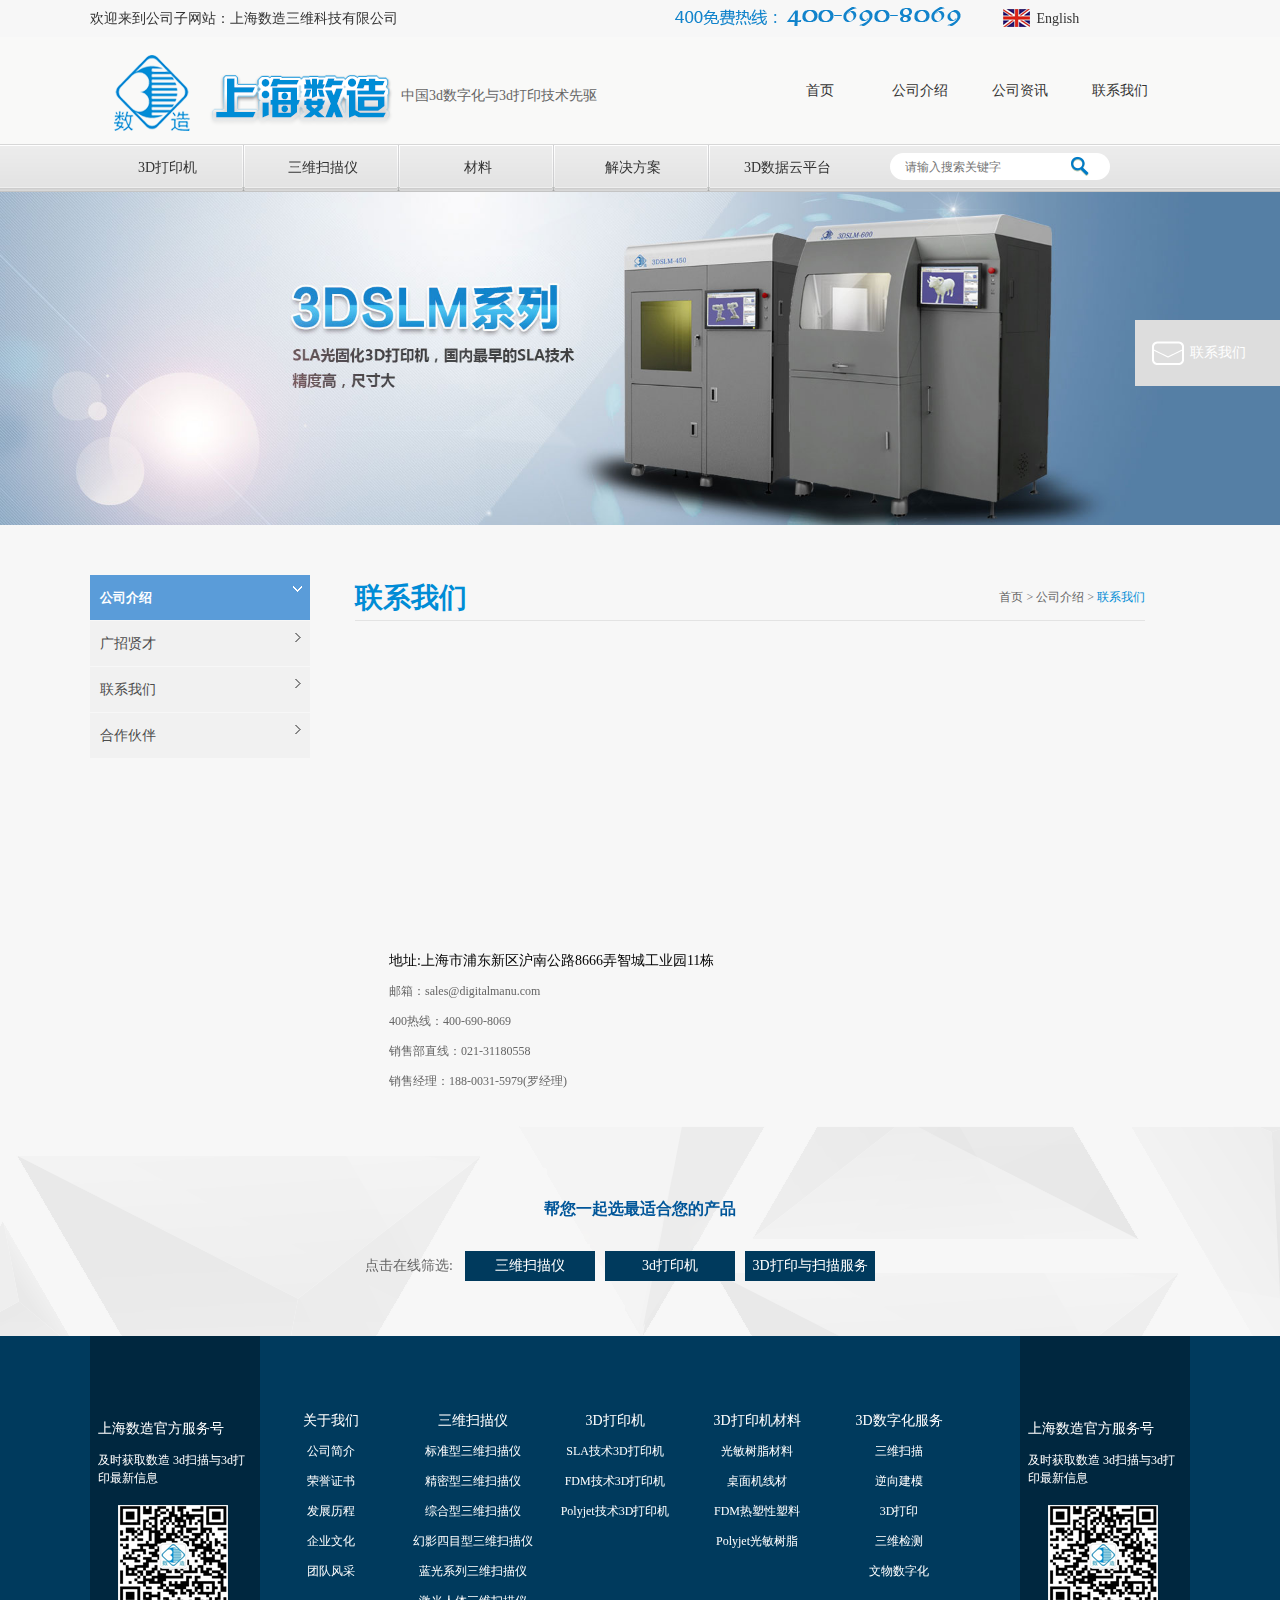
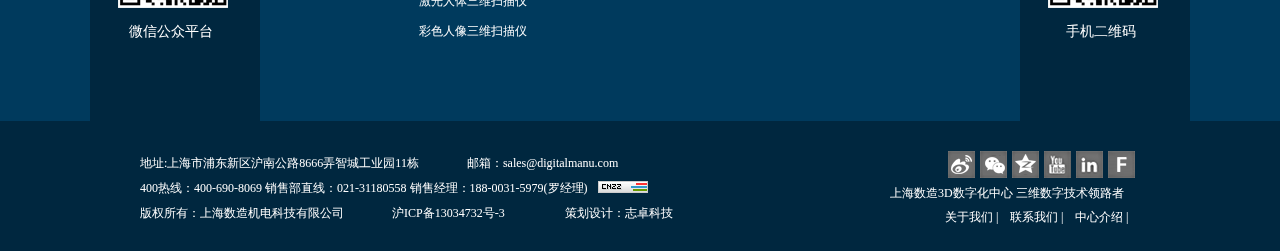
<file: contact.html>
<!DOCTYPE html PUBLIC "-//W3C//DTD XHTML 1.0 Transitional//EN" "http://www.w3.org/TR/xhtml1/DTD/xhtml1-transitional.dtd">
<html xmlns="http://www.w3.org/1999/xhtml">
<head>
<meta http-equiv="Content-Type" content="text/html; charset=utf-8" />
<title>上海数造-公司介绍</title>
<link href="css/style.css" rel="stylesheet" type="text/css" />
<script type="text/javascript" src="js/jquery.js"></script>
<script type="text/javascript">
    $(function(){
        var flag= 0,$content=$(".ny-content-left li"),$contents=$(".ny-content-left li a");
        $contents.click(function(){
          $(this).addClass("active").parent().siblings().children().removeClass("active");
        })
        $content.click(function(){
          $(".sub",this).slideDown().parent().siblings().children().next().slideUp();
            if(flag==0){
                $(".sub",this).filter(":not(:animated)").slideDown();
                flag=1;
            }else {
                $(".sub",this).filter(":not(:animated)").slideUp();
                flag=0;
            }
        })
    })
</script>
</head>
<body>
<div class="container">
    <div class="top">
        <div class="top-welcome-box">
             <div class="top-welcome"><span>欢迎来到公司子网站：<a href="#">上海数造三维科技有限公司</a></span> <img src="images/tel.png"><img src="images/flag.png">English
             </div>
        </div>
        <div class="top-logo-box">
           <div class="logo-box-in">
               <div class="top-logo"><a href="index.html"><img src="images/logo.png"></a>中国3d数字化与3d打印技术先驱</div>
               <div class="top-logo-nav">
                   <ul>
                       <li><a href="index.html">首页</a></li>
                        <li><a href="about.html">公司介绍</a></li>
                         <li><a href="news.html">公司资讯</a></li>
                          <li><a href="contact.html">联系我们</a></li>
                   </ul>
               </div>
           </div>
        </div>
        <div class="top-nav">
            <div class="top-nav-box">

              <div class="nav-box">
               <ul>
                <li><a href="case.html">3D打印机</a></a></li>
                <li><a href="case.html">三维扫描仪</a></a></li>
                <li><a href="case.html">材料</a></a></li>
                <li><a href="solution.html">解决方案</a></a></li>
                <li style=" background:none"><a href="#"> 3D数据云平台</a></a></li>            　           　                    　        
               </ul>               
              </div>
           <div class="search-box">
                 <form class="search">
                    <input name="" type="text" placeholder="请输入搜索关键字" class="logo-nav" />
                    <input name="" type="button" class="logo-button"  />
                 </form>
           </div>
            </div>              
        </div>
               </div>
                   <div class="banner">
                   <ul id="banner-pic">
                       <li class="active"><img src="images/ny-banner.jpg" width="100%"></li>
                       <li><img src="images/ny-banner2.jpg" width="100%"></li>
                       <li><img src="images/ny-banner3.jpg" width="100%"></li>
                   </ul>
               </div>
               <div class="ny-content">
                                <div class="ny-content-left">
                          <ul>
                            <li><a href="javascript:" class="active">公司介绍</a>
                                <ul class="sub" style="display: none;">
                                  <li><a href="#">>公司简介</a></li>
                                  <li><a href="#">>荣誉证书</a></li>
                                  <li><a href="#">>发展历程</a></li>
                                  <li><a href="#">>企业文化</a></li>
                                  <li><a href="#">>团队风采</a></li>
                                </ul>
                            </li>
                            <li><a href="javascript:" class="inactive">广招贤才</a>
                                <ul class="sub" style="display: none;">
                                  <li><a href="#">>公司简介</a></li>
                                  <li><a href="#">>荣誉证书</a></li>
                                  <li><a href="#">>发展历程</a></li>
                                  <li><a href="#">>企业文化</a></li>
                                  <li><a href="#">>团队风采</a></li>
                                </ul>
                            </li>
                            <li><a href="javascript:" class="inactive">联系我们</a>
                                <ul class="sub" style="display: none;">
                                  <li><a href="#">>公司简介</a></li>
                                  <li><a href="#">>荣誉证书</a></li>
                                  <li><a href="#">>发展历程</a></li>
                                  <li><a href="#">>企业文化</a></li>
                                  <li><a href="#">>团队风采</a></li>
                                </ul>
                            </li>
                            <li><a href="javascript:" class="inactive">合作伙伴</a>
                                <ul class="sub" style="display: none;">
                                  <li><a href="#">>公司简介</a></li>
                                  <li><a href="#">>荣誉证书</a></li>
                                  <li><a href="#">>发展历程</a></li>
                                  <li><a href="#">>企业文化</a></li>
                                  <li><a href="#">>团队风采</a></li>
                                </ul>
                            </li>
                          </ul>
                     </div> 
                     <div class="ny-content-right">
                         <div class="Nycontent-right-title">
                              <h1>联系我们</h1><span>首页 > 公司介绍 > <a href="#">联系我们</a></span>
                         </div>
                         <div class="Nycontent-introduce">
                          <iframe width="604" height="315" frameborder="0" scrolling="no" marginheight="0" marginwidth="0" src="http://j.map.baidu.com/ZY-r8"></iframe>
                          <p style=" color:#000; font-size:14px;">地址:上海市浦东新区沪南公路8666弄智城工业园11栋</p>
                          <p>邮箱：sales@digitalmanu.com</p>
                          <p>400热线：400-690-8069 </p>        
                          <p>销售部直线：021-31180558    </p>      
                          <p>销售经理：188-0031-5979(罗经理)</p>
                         </div>
                       
                     </div> 
                      <div style="clear:both"></div>
               </div>
               <div class="bottom-index">
                 <div class="chose-cp">
                    <h3>帮您一起选最适合您的产品</h3>
                    <div class="cp-font">点击在线筛选:</div> 
                    <ul>
                        <li><a href="#">三维扫描仪</a></li>
                        <li><a href="#">3d打印机 </a></li>
                        <li><a href="#">3D打印与扫描服务</a></li>
                    </ul>
                 </div>
                 <div class="bottom-box">
                     <div class="bottom-up">
                          <div class="bottom-up-in"> 
                             <div class="bottom-up-left">
                                 <font>上海数造官方服务号</font>
                                 及时获取数造
                                 3d扫描与3d打印最新信息
                                 <img src="images/qr-code1.jpg">
                                 <span>微信公众平台</span>
                             </div> 
                             <div class="bottom-up-center">
                <div class="ny-bottom-up">
                  <ul>
                     <li>
                         <ul>
                            <li style="font-size:14px"><a href="about.html">关于我们</a></li>
                            <li><a href="about.html">公司简介</a></li>
                            <li><a href="about.html">荣誉证书</a></li>
                            <li><a href="about.html">发展历程</a></li>
                            <li><a href="about.html">企业文化</a></li>
                            <li><a href="about.html">团队风采</a></li>
                         </ul>
                     </li>
                     <li>
                         <ul>
                            <li style="font-size:14px"><a href="case.html">三维扫描仪</a></li>
                            <li><a href="case.html">标准型三维扫描仪</a></li>
                            <li><a href="case.html">精密型三维扫描仪</a></li>
                            <li><a href="case.html">综合型三维扫描仪</a></li>
                            <li><a href="case.html">幻影四目型三维扫描仪</a></li>
                            <li><a href="case.html">蓝光系列三维扫描仪</a></li>
                            <li><a href="case.html">激光人体三维扫描仪</a></li>
                            <li><a href="case.html">彩色人像三维扫描仪</a></li>
                         </ul>
                     </li>
                     <li>
                         <ul>
                            <li  style="font-size:14px"><a href="case.html">3D打印机</a></li>
                            <li><a href="case.html">SLA技术3D打印机</li>
                            <li><a href="case.html">FDM技术3D打印机</a></li>
                            <li><a href="case.html">Polyjet技术3D打印机</a></li>
                         </ul>
                     </li>
                     <li>
                         <ul>
                            <li  style="font-size:14px"><a href="case.html">3D打印机材料</a></li>
                            <li><a href="case.html">光敏树脂材料</a></li>
                            <li><a href="case.html">桌面机线材</a></li>
                            <li><a href="case.html">FDM热塑性塑料</a></li>
                            <li><a href="case.html">Polyjet光敏树脂</a></li>
                         </ul>
                     </li>
                     <li>
                         <ul>
                            <li  style="font-size:14px"><a href="case.html">3D数字化服务</a></li>
                            <li><a href="case.html">三维扫描</a></li>
                            <li><a href="case.html">逆向建模</a></li>
                            <li><a href="case.html">3D打印</a></li>
                            <li><a href="case.html">三维检测</a></li>
                            <li><a href="case.html">文物数字化</a></li>
                         </ul>
                     </li>
                </ul>
            </div>

 
                             </div> 
                             <div class="bottom-up-right">
                                  <font>上海数造官方服务号</font>
                                 及时获取数造
                                 3d扫描与3d打印最新信息
                                 <img src="images/qr-code1.jpg">
                                 <span>手机二维码</span>
                             </div>           
                          </div>
                     </div>
                     <div class="bottom-down">
                         <div class="bottom-down-in">
                             <div class="bottom-down-left">
                                <span>地址:上海市浦东新区沪南公路8666弄智城工业园11栋　　　　邮箱：sales@digitalmanu.com</br>
                              400热线：400-690-8069         销售部直线：021-31180558          销售经理：188-0031-5979(罗经理)<img src="images/cn22.jpg"></br>
                              版权所有：上海数造机电科技有限公司　　　　沪ICP备13034732号-3　　　　　策划设计：志卓科技
                                </span>
                             </div>
                             <div class="bottom-down-right">
                                <a href="https://www.facebook.com" class="share_a public-a"></a>
                                <a href="http://www.linkedin.com" class="share_b public-a"></a>
                                <a href="http://www.youtube.com" class="share_c public-a"></a>
                                <a href="https://www.qq.com" class="share_d public-a"></a>
                                <a href="https://www.weixin.com" class="share_e public-a"></a>
                                <a href="http://weibo.com" class="share_f public-a"></a>
                                <font>上海数造3D数字化中心 三维数字技术领路者</font>
                                <div class="bottom-down-nav"> 
                                  <ul>
                                    <li><a href="about.html">关于我们  |</a></li>
                                    <li><a href="about.html">联系我们  |</a></li>
                                    <li><a href="about.html">中心介绍  |</a></li>
                                  </ul>
                              </div>
                             </div>
                             <div style=" clear:both;"></div>
                         </div>
                     </div>
                 </div>
               </div>    
           </div>
                      <div class="side-bar"> 
    <a href="contact.html" class="icon-mail">联系我们</a>  
</div>  
</body>
</html>
</file>
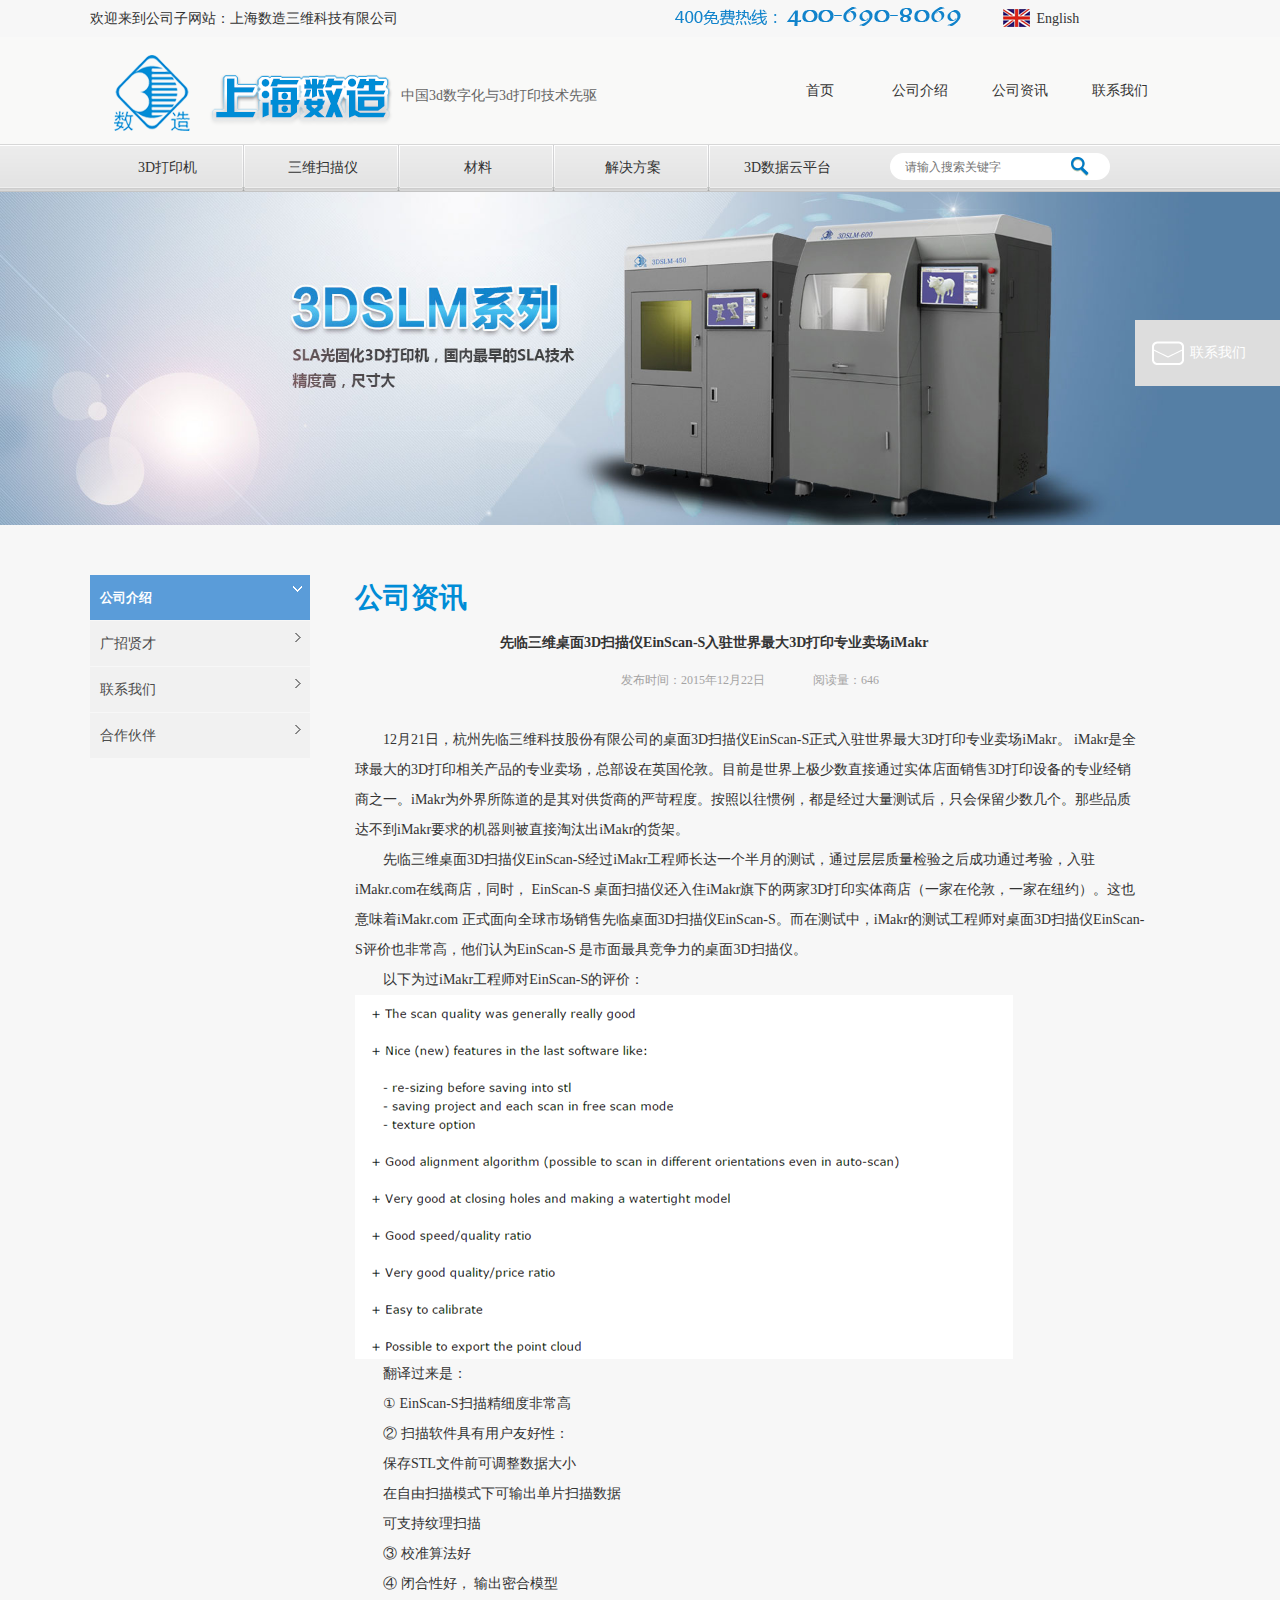
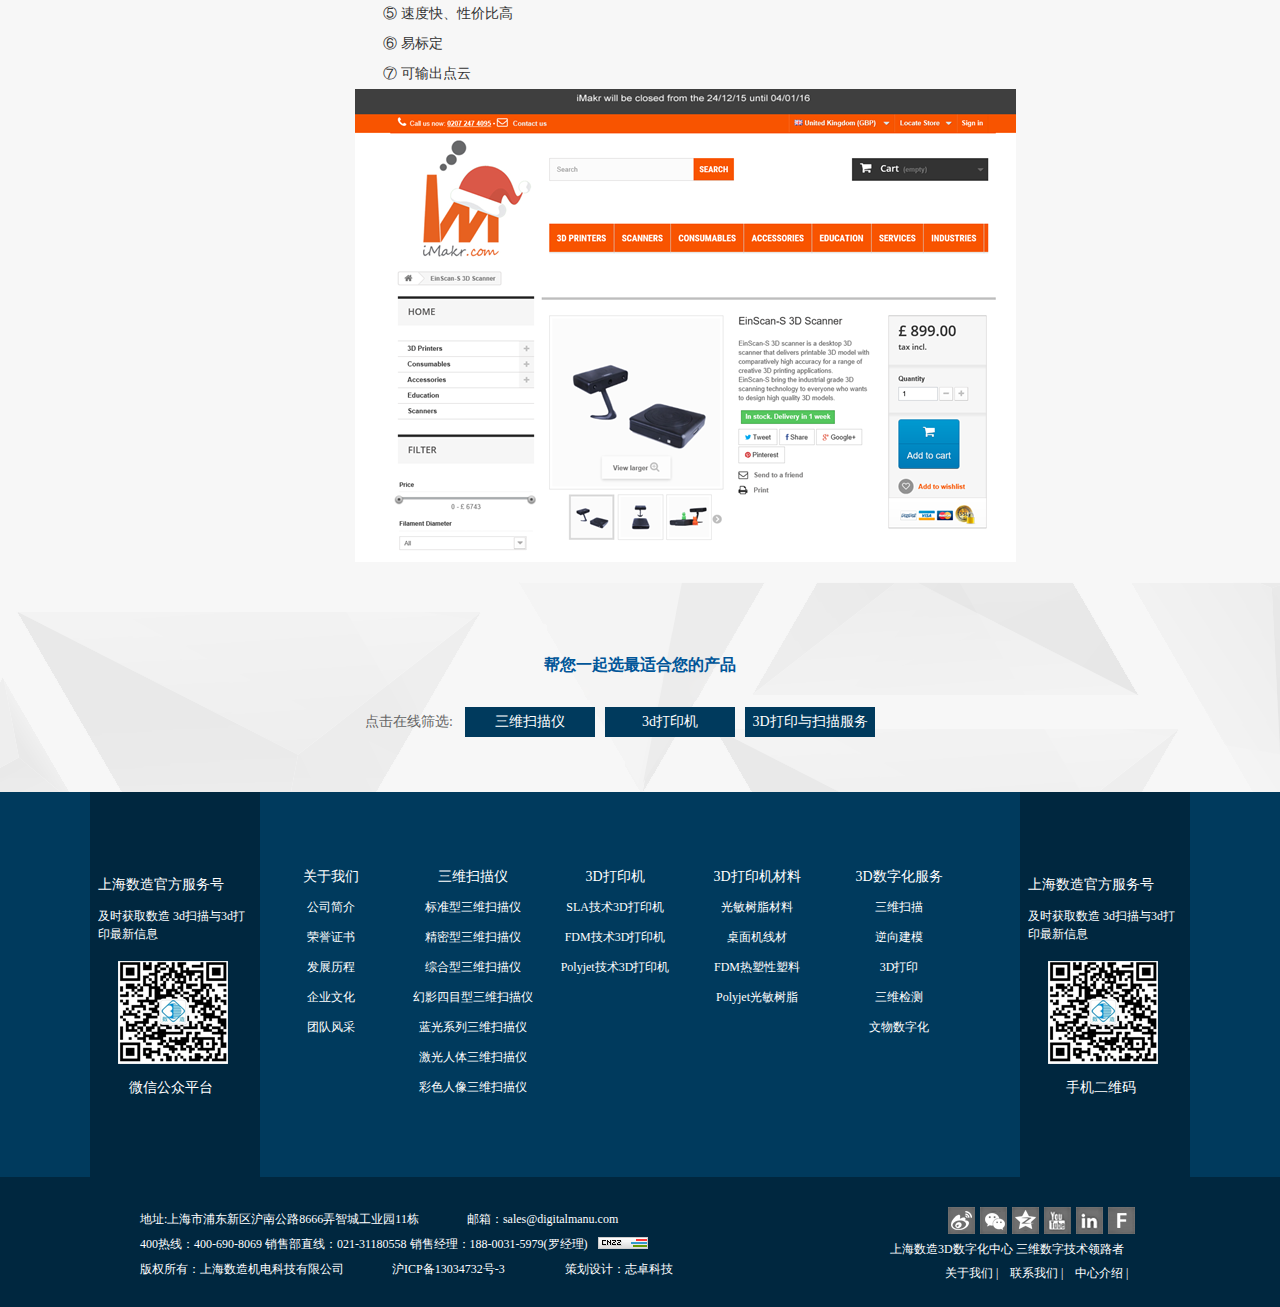
<file: details.html>
<!DOCTYPE html PUBLIC "-//W3C//DTD XHTML 1.0 Transitional//EN" "http://www.w3.org/TR/xhtml1/DTD/xhtml1-transitional.dtd">
<html xmlns="http://www.w3.org/1999/xhtml">
<head>
<meta http-equiv="Content-Type" content="text/html; charset=utf-8" />
<title>上海数造-详情页</title>
<link href="css/style.css" rel="stylesheet" type="text/css" />
<script type="text/javascript" src="js/jquery.js"></script>
<script type="text/javascript">
    $(function(){
        var flag= 0,$content=$(".ny-content-left li"),$contents=$(".ny-content-left li a");
        $contents.click(function(){
          $(this).addClass("active").parent().siblings().children().removeClass("active");
        })
        $content.click(function(){
          $(".sub",this).slideDown().parent().siblings().children().next().slideUp();
            if(flag==0){
                $(".sub",this).filter(":not(:animated)").slideDown();
                flag=1;
            }else {
                $(".sub",this).filter(":not(:animated)").slideUp();
                flag=0;
            }
        })
    })
</script>
</head>
<body>
<div class="container">
    <div class="top">
        <div class="top-welcome-box">
             <div class="top-welcome"><span>欢迎来到公司子网站：<a href="#">上海数造三维科技有限公司</a></span> <img src="images/tel.png"><img src="images/flag.png">English
             </div>
        </div>
        <div class="top-logo-box">
           <div class="logo-box-in">
               <div class="top-logo"><a href="index.html"><img src="images/logo.png"></a>中国3d数字化与3d打印技术先驱</div>
               <div class="top-logo-nav">
                   <ul>
                       <li><a href="index.html">首页</a></li>
                        <li><a href="about.html">公司介绍</a></li>
                         <li><a href="news.html">公司资讯</a></li>
                          <li><a href="contact.html">联系我们</a></li>
                   </ul>
               </div>
           </div>
        </div>
        <div class="top-nav">
            <div class="top-nav-box">

              <div class="nav-box">
               <ul>
                <li><a href="case.html">3D打印机</a></a></li>
                <li><a href="case.html">三维扫描仪</a></a></li>
                <li><a href="case.html">材料</a></a></li>
                <li><a href="solution.html">解决方案</a></a></li>
                <li style=" background:none"><a href="#"> 3D数据云平台</a></a></li>            　           　                    　        
               </ul>               
              </div>
           <div class="search-box">
                 <form class="search">
                    <input name="" type="text" placeholder="请输入搜索关键字" class="logo-nav" />
                    <input name="" type="button" class="logo-button"  />
                 </form>
           </div>
            </div>              
        </div>
               </div>
               <div class="banner">
                   <ul id="banner-pic">
                       <li class="active"><img src="images/ny-banner.jpg" width="100%"></li>
                       <li><img src="images/ny-banner2.jpg" width="100%"></li>
                       <li><img src="images/ny-banner3.jpg" width="100%"></li>
                   </ul>
               </div>
               <div class="ny-content">
                                <div class="ny-content-left">
                          <ul>
                            <li><a href="javascript:" class="active">公司介绍</a>
                                <ul class="sub" style="display: none;">
                                  <li><a href="#">>公司简介</a></li>
                                  <li><a href="#">>荣誉证书</a></li>
                                  <li><a href="#">>发展历程</a></li>
                                  <li><a href="#">>企业文化</a></li>
                                  <li><a href="#">>团队风采</a></li>
                                </ul>
                            </li>
                            <li><a href="javascript:" class="inactive">广招贤才</a>
                                <ul class="sub" style="display: none;">
                                  <li><a href="#">>公司简介</a></li>
                                  <li><a href="#">>荣誉证书</a></li>
                                  <li><a href="#">>发展历程</a></li>
                                  <li><a href="#">>企业文化</a></li>
                                  <li><a href="#">>团队风采</a></li>
                                </ul>
                            </li>
                            <li><a href="javascript:" class="inactive">联系我们</a>
                                <ul class="sub" style="display: none;">
                                  <li><a href="#">>公司简介</a></li>
                                  <li><a href="#">>荣誉证书</a></li>
                                  <li><a href="#">>发展历程</a></li>
                                  <li><a href="#">>企业文化</a></li>
                                  <li><a href="#">>团队风采</a></li>
                                </ul>
                            </li>
                            <li><a href="javascript:" class="inactive">合作伙伴</a>
                                <ul class="sub" style="display: none;">
                                  <li><a href="#">>公司简介</a></li>
                                  <li><a href="#">>荣誉证书</a></li>
                                  <li><a href="#">>发展历程</a></li>
                                  <li><a href="#">>企业文化</a></li>
                                  <li><a href="#">>团队风采</a></li>
                                </ul>
                            </li>
                          </ul>
                     </div> 
                     <div class="ny-content-right">
                         <div class="details">
                              <h1>公司资讯</h1>
                              <span>先临三维桌面3D扫描仪EinScan-S入驻世界最大3D打印专业卖场iMakr </span>
                              <font>发布时间：2015年12月22日　　　　阅读量：646</font>
                         </div>
                         <div class="details-content">
                          <p>12月21日，杭州先临三维科技股份有限公司的桌面3D扫描仪EinScan-S正式入驻世界最大3D打印专业卖场iMakr。
         iMakr是全球最大的3D打印相关产品的专业卖场，总部设在英国伦敦。目前是世界上极少数直接通过实体店面销售3D打印设备的专业经销商之一。iMakr为外界所陈道的是其对供货商的严苛程度。按照以往惯例，都是经过大量测试后，只会保留少数几个。那些品质达不到iMakr要求的机器则被直接淘汰出iMakr的货架。</p>
         <p>先临三维桌面3D扫描仪EinScan-S经过iMakr工程师长达一个半月的测试，通过层层质量检验之后成功通过考验，入驻iMakr.com在线商店，同时， EinScan-S 桌面扫描仪还入住iMakr旗下的两家3D打印实体商店（一家在伦敦，一家在纽约）。这也意味着iMakr.com 正式面向全球市场销售先临桌面3D扫描仪EinScan-S。而在测试中，iMakr的测试工程师对桌面3D扫描仪EinScan-S评价也非常高，他们认为EinScan-S 是市面最具竞争力的桌面3D扫描仪。</p>
        
        <p>以下为过iMakr工程师对EinScan-S的评价：</p><img src="images/201512221432198.png">
         <p>翻译过来是：</p>
        <p>① EinScan-S扫描精细度非常高</p>
        <p>② 扫描软件具有用户友好性：</p>
            <p>保存STL文件前可调整数据大小</p>
            <p>在自由扫描模式下可输出单片扫描数据</p>
            <p>可支持纹理扫描</p>
       <p>③ 校准算法好</p>
       <p>④ 闭合性好， 输出密合模型</p>
       <p>⑤ 速度快、性价比高</p>
       <p>⑥ 易标定</p>
       <p>⑦ 可输出点云</p><img src="images/201512221434223.png">

 
 

                         </div>
                     </div> 
                    <div style="clear:both"></div>
               </div>
               <div class="bottom-index">
                 <div class="chose-cp">
                    <h3>帮您一起选最适合您的产品</h3>
                    <div class="cp-font">点击在线筛选:</div> 
                    <ul>
                        <li><a href="#">三维扫描仪</a></li>
                        <li><a href="#">3d打印机 </a></li>
                        <li><a href="#">3D打印与扫描服务</a></li>
                    </ul>
                 </div>
                 <div class="bottom-box">
                     <div class="bottom-up">
                          <div class="bottom-up-in"> 
                             <div class="bottom-up-left">
                                 <font>上海数造官方服务号</font>
                                 及时获取数造
                                 3d扫描与3d打印最新信息
                                 <img src="images/qr-code1.jpg">
                                 <span>微信公众平台</span>
                             </div> 
                             <div class="bottom-up-center">
                <div class="ny-bottom-up">
                  <ul>
                     <li>
                         <ul>
                            <li style="font-size:14px"><a href="about.html">关于我们</a></li>
                            <li><a href="about.html">公司简介</a></li>
                            <li><a href="about.html">荣誉证书</a></li>
                            <li><a href="about.html">发展历程</a></li>
                            <li><a href="about.html">企业文化</a></li>
                            <li><a href="about.html">团队风采</a></li>
                         </ul>
                     </li>
                     <li>
                         <ul>
                            <li style="font-size:14px"><a href="case.html">三维扫描仪</a></li>
                            <li><a href="case.html">标准型三维扫描仪</a></li>
                            <li><a href="case.html">精密型三维扫描仪</a></li>
                            <li><a href="case.html">综合型三维扫描仪</a></li>
                            <li><a href="case.html">幻影四目型三维扫描仪</a></li>
                            <li><a href="case.html">蓝光系列三维扫描仪</a></li>
                            <li><a href="case.html">激光人体三维扫描仪</a></li>
                            <li><a href="case.html">彩色人像三维扫描仪</a></li>
                         </ul>
                     </li>
                     <li>
                         <ul>
                            <li  style="font-size:14px"><a href="case.html">3D打印机</a></li>
                            <li><a href="case.html">SLA技术3D打印机</li>
                            <li><a href="case.html">FDM技术3D打印机</a></li>
                            <li><a href="case.html">Polyjet技术3D打印机</a></li>
                         </ul>
                     </li>
                     <li>
                         <ul>
                            <li  style="font-size:14px"><a href="case.html">3D打印机材料</a></li>
                            <li><a href="case.html">光敏树脂材料</a></li>
                            <li><a href="case.html">桌面机线材</a></li>
                            <li><a href="case.html">FDM热塑性塑料</a></li>
                            <li><a href="case.html">Polyjet光敏树脂</a></li>
                         </ul>
                     </li>
                     <li>
                         <ul>
                            <li  style="font-size:14px"><a href="case.html">3D数字化服务</a></li>
                            <li><a href="case.html">三维扫描</a></li>
                            <li><a href="case.html">逆向建模</a></li>
                            <li><a href="case.html">3D打印</a></li>
                            <li><a href="case.html">三维检测</a></li>
                            <li><a href="case.html">文物数字化</a></li>
                         </ul>
                     </li>
                </ul>
            </div>

 
                             </div> 
                             <div class="bottom-up-right">
                                  <font>上海数造官方服务号</font>
                                 及时获取数造
                                 3d扫描与3d打印最新信息
                                 <img src="images/qr-code1.jpg">
                                 <span>手机二维码</span>
                             </div>           
                          </div>
                     </div>
                     <div class="bottom-down">
                         <div class="bottom-down-in">
                             <div class="bottom-down-left">
                                <span>地址:上海市浦东新区沪南公路8666弄智城工业园11栋　　　　邮箱：sales@digitalmanu.com</br>
                              400热线：400-690-8069         销售部直线：021-31180558          销售经理：188-0031-5979(罗经理)<img src="images/cn22.jpg"></br>
                              版权所有：上海数造机电科技有限公司　　　　沪ICP备13034732号-3　　　　　策划设计：志卓科技
                                </span>
                             </div>
                             <div class="bottom-down-right">
                                <a href="https://www.facebook.com" class="share_a public-a"></a>
                                <a href="http://www.linkedin.com" class="share_b public-a"></a>
                                <a href="http://www.youtube.com" class="share_c public-a"></a>
                                <a href="https://www.qq.com" class="share_d public-a"></a>
                                <a href="https://www.weixin.com" class="share_e public-a"></a>
                                <a href="http://weibo.com" class="share_f public-a"></a>
                                <font>上海数造3D数字化中心 三维数字技术领路者</font>
                                <div class="bottom-down-nav"> 
                                  <ul>
                                    <li><a href="about.html">关于我们  |</a></li>
                                    <li><a href="about.html">联系我们  |</a></li>
                                    <li><a href="about.html">中心介绍  |</a></li>
                                  </ul>
                              </div>
                             </div>
                             <div style=" clear:both;"></div>
                         </div>
                     </div>
                 </div>
               </div>    
           </div>
                      <div class="side-bar"> 
    <a href="contact.html" class="icon-mail">联系我们</a>  
</div>  
</body>
</html>
</file>
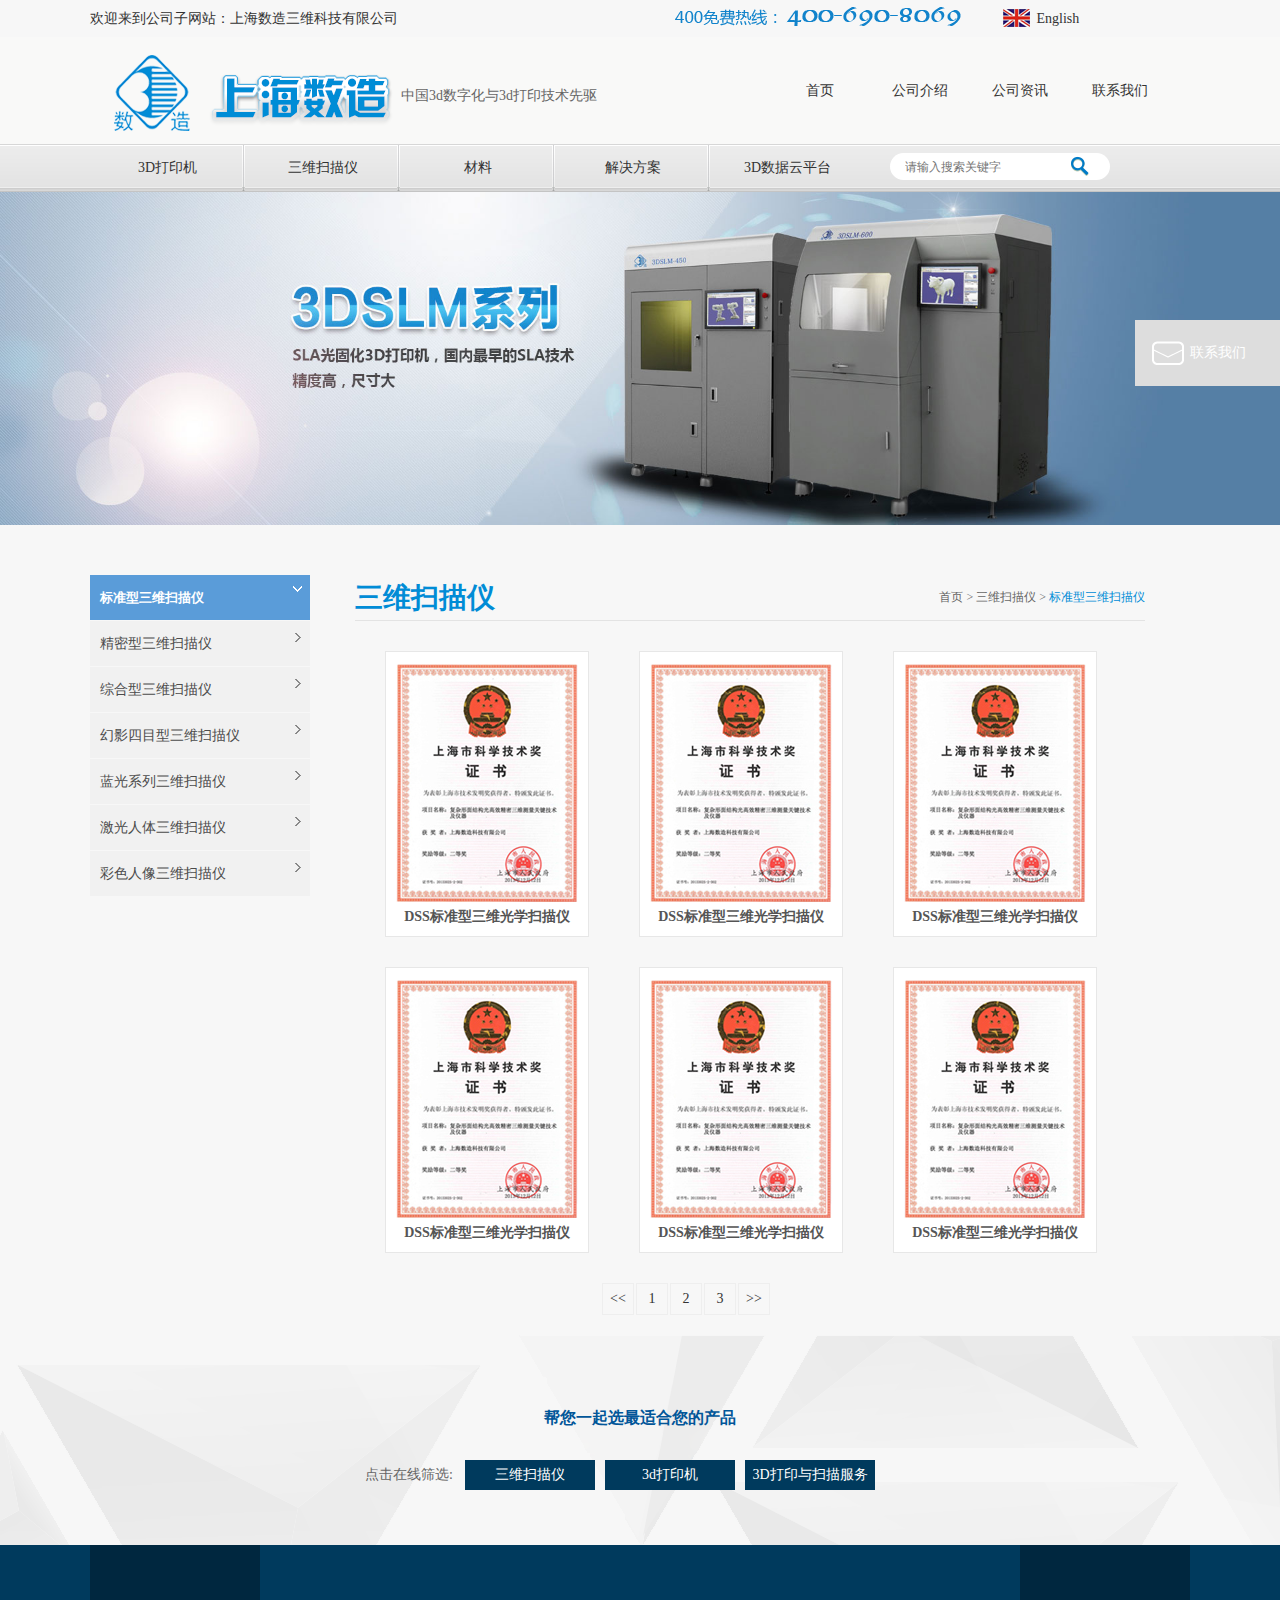
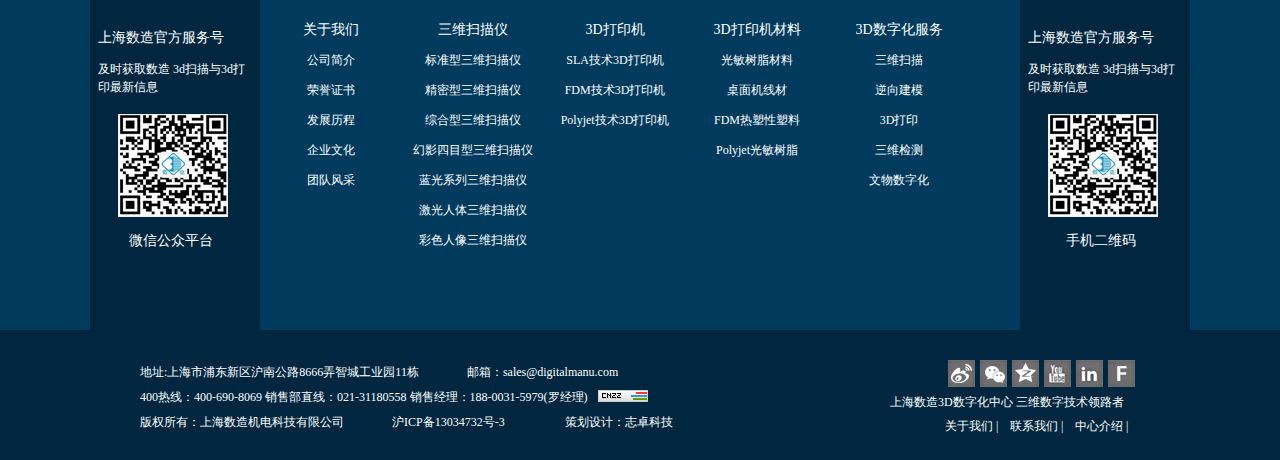
<file: honor.html>
<!DOCTYPE html PUBLIC "-//W3C//DTD XHTML 1.0 Transitional//EN" "http://www.w3.org/TR/xhtml1/DTD/xhtml1-transitional.dtd">
<html xmlns="http://www.w3.org/1999/xhtml">
<head>
<meta http-equiv="Content-Type" content="text/html; charset=utf-8" />
<title>上海数造-三维数造</title>
<link href="css/style.css" rel="stylesheet" type="text/css" />
<script type="text/javascript" src="js/jquery.js"></script>
<script type="text/javascript">
    $(function(){
        var flag= 0,$content=$(".ny-content-left li"),$contents=$(".ny-content-left li a");
        $contents.click(function(){
          $(this).addClass("active").parent().siblings().children().removeClass("active");
        })
        $content.click(function(){
          $(".sub",this).slideDown().parent().siblings().children().next().slideUp();
            if(flag==0){
                $(".sub",this).filter(":not(:animated)").slideDown();
                flag=1;
            }else {
                $(".sub",this).filter(":not(:animated)").slideUp();
                flag=0;
            }
        })
    })
</script>
</head>
<body>
<div class="container">
    <div class="top">
        <div class="top-welcome-box">
             <div class="top-welcome"><span>欢迎来到公司子网站：<a href="#">上海数造三维科技有限公司</a></span> <img src="images/tel.png"><img src="images/flag.png">English
             </div>
        </div>
        <div class="top-logo-box">
           <div class="logo-box-in">
               <div class="top-logo"><a href="index.html"><img src="images/logo.png"></a>中国3d数字化与3d打印技术先驱</div>
               <div class="top-logo-nav">
                   <ul>
                       <li><a href="index.html">首页</a></li>
                        <li><a href="about.html">公司介绍</a></li>
                         <li><a href="news.html">公司资讯</a></li>
                          <li><a href="contact.html">联系我们</a></li>
                   </ul>
               </div>
           </div>
        </div>
        <div class="top-nav">
            <div class="top-nav-box">

              <div class="nav-box">
               <ul>
                <li><a href="case.html">3D打印机</a></a></li>
                <li><a href="case.html">三维扫描仪</a></a></li>
                <li><a href="case.html">材料</a></a></li>
                <li><a href="solution.html">解决方案</a></a></li>
                <li style=" background:none"><a href="#"> 3D数据云平台</a></a></li>            　           　                    　        
               </ul>               
              </div>
           <div class="search-box">
                 <form class="search">
                    <input name="" type="text" placeholder="请输入搜索关键字" class="logo-nav" />
                    <input name="" type="button" class="logo-button"  />
                 </form>
           </div>
            </div>              
        </div>
               </div>
               <div class="banner">
                   <ul id="banner-pic">
                       <li class="active"><img src="images/ny-banner.jpg" width="100%"></li>
                       <li><img src="images/ny-banner2.jpg" width="100%"></li>
                       <li><img src="images/ny-banner3.jpg" width="100%"></li>
                   </ul>
               </div>
               <div class="ny-content">
                                <div class="ny-content-left">
                          <ul>
                            <li><a href="javascript:" class="active">标准型三维扫描仪</a>
                                <ul class="sub" style="display: none;">
                                  <li><a href="#">>公司简介</a></li>
                                  <li><a href="#">>荣誉证书</a></li>
                                  <li><a href="#">>发展历程</a></li>
                                  <li><a href="#">>企业文化</a></li>
                                  <li><a href="#">>团队风采</a></li>
                                </ul>
                            </li>
                            <li><a href="javascript:" class="inactive">精密型三维扫描仪</a>
                                <ul class="sub" style="display: none;">
                                  <li><a href="#">>公司简介</a></li>
                                  <li><a href="#">>荣誉证书</a></li>
                                  <li><a href="#">>发展历程</a></li>
                                  <li><a href="#">>企业文化</a></li>
                                  <li><a href="#">>团队风采</a></li>
                                </ul>
                            </li>
                            <li><a href="javascript:" class="inactive">综合型三维扫描仪</a>
                                <ul class="sub" style="display: none;">
                                  <li><a href="#">>公司简介</a></li>
                                  <li><a href="#">>荣誉证书</a></li>
                                  <li><a href="#">>发展历程</a></li>
                                  <li><a href="#">>企业文化</a></li>
                                  <li><a href="#">>团队风采</a></li>
                                </ul>
                            </li>
                            <li><a href="javascript:" class="inactive">幻影四目型三维扫描仪</a>
                                <ul class="sub" style="display: none;">
                                  <li><a href="#">>公司简介</a></li>
                                  <li><a href="#">>荣誉证书</a></li>
                                  <li><a href="#">>发展历程</a></li>
                                  <li><a href="#">>企业文化</a></li>
                                  <li><a href="#">>团队风采</a></li>
                                </ul>
                            </li>
                            <li><a href="javascript:" class="inactive">蓝光系列三维扫描仪</a>
                                <ul class="sub" style="display: none;">
                                  <li><a href="#">>公司简介</a></li>
                                  <li><a href="#">>荣誉证书</a></li>
                                  <li><a href="#">>发展历程</a></li>
                                  <li><a href="#">>企业文化</a></li>
                                  <li><a href="#">>团队风采</a></li>
                                </ul>
                            </li>
                            <li><a href="javascript:" class="inactive">激光人体三维扫描仪</a>
                                <ul class="sub" style="display: none;">
                                  <li><a href="#">>公司简介</a></li>
                                  <li><a href="#">>荣誉证书</a></li>
                                  <li><a href="#">>发展历程</a></li>
                                  <li><a href="#">>企业文化</a></li>
                                  <li><a href="#">>团队风采</a></li>
                                </ul>
                            </li>
                            <li><a href="javascript:" class="inactive">彩色人像三维扫描仪</a>
                                <ul class="sub" style="display: none;">
                                  <li><a href="#">>公司简介</a></li>
                                  <li><a href="#">>荣誉证书</a></li>
                                  <li><a href="#">>发展历程</a></li>
                                  <li><a href="#">>企业文化</a></li>
                                  <li><a href="#">>团队风采</a></li>
                                </ul>
                            </li>
                          </ul>
                     </div> 
                     <div class="ny-content-right">
                         <div class="Nycontent-right-title">
                              <h1>三维扫描仪</h1><span>首页 > 三维扫描仪 > <a href="#">标准型三维扫描仪</a></span>
                         </div>

                        <div class="honor-pro">
                          <div class="honor-pro-box">
                             <ul>
                                 <li>
                                    <a href="details.html"><img src="images/zs1.jpg"></a>
                                    <a href="details.html"><name>DSS标准型三维光学扫描仪</name></a>
                                    
                                 </li>
                                 <li>
                                    <a href="details.html"><img src="images/zs1.jpg"></a>
                                    <a href="details.html"><name>DSS标准型三维光学扫描仪</name></a>
                                    
                                 </li>
                                 <li>
                                    <a href="details.html"><img src="images/zs1.jpg"></a>
                                    <a href="details.html"><name>DSS标准型三维光学扫描仪</name></a>
                                    
                                 </li>
                                 <li>
                                    <a href="details.html"><img src="images/zs1.jpg"></a>
                                    <a href="details.html"><name>DSS标准型三维光学扫描仪</name></a>
                                    
                                 </li>
                                 <li>
                                    <a href="details.html"><img src="images/zs1.jpg"></a>
                                    <a href="details.html"><name>DSS标准型三维光学扫描仪</name></a>
                                    
                                 </li>
                                 <li>
                                    <a href="details.html"><img src="images/zs1.jpg"></a>
                                    <a href="details.html"><name>DSS标准型三维光学扫描仪</name></a>
                                    
                                 </li>

                             </ul>
                          </div>
                           <div style="clear:both"></div> 
                          <div class="pro-page">
                            <ul>
                               <li><a href="#"><<</a></li>
                               <li><a href="#">1</a></li>
                               <li><a href="#">2</a></li>
                               <li><a href="#">3</a></li>
                               <li><a href="#">>></a></li>
                           </ul>
                        </div>  
                    </div>
                     </div> 
                      <div style="clear:both"></div>
               </div>
               <div class="bottom-index">
                 <div class="chose-cp">
                    <h3>帮您一起选最适合您的产品</h3>
                    <div class="cp-font">点击在线筛选:</div> 
                    <ul>
                        <li><a href="#">三维扫描仪</a></li>
                        <li><a href="#">3d打印机 </a></li>
                        <li><a href="#">3D打印与扫描服务</a></li>
                    </ul>
                 </div>
                 <div class="bottom-box">
                     <div class="bottom-up">
                          <div class="bottom-up-in"> 
                             <div class="bottom-up-left">
                                 <font>上海数造官方服务号</font>
                                 及时获取数造
                                 3d扫描与3d打印最新信息
                                 <img src="images/qr-code1.jpg">
                                 <span>微信公众平台</span>
                             </div> 
                             <div class="bottom-up-center">
                <div class="ny-bottom-up">
                  <ul>
                     <li>
                         <ul>
                            <li style="font-size:14px"><a href="about.html">关于我们</a></li>
                            <li><a href="about.html">公司简介</a></li>
                            <li><a href="about.html">荣誉证书</a></li>
                            <li><a href="about.html">发展历程</a></li>
                            <li><a href="about.html">企业文化</a></li>
                            <li><a href="about.html">团队风采</a></li>
                         </ul>
                     </li>
                     <li>
                         <ul>
                            <li style="font-size:14px"><a href="case.html">三维扫描仪</a></li>
                            <li><a href="case.html">标准型三维扫描仪</a></li>
                            <li><a href="case.html">精密型三维扫描仪</a></li>
                            <li><a href="case.html">综合型三维扫描仪</a></li>
                            <li><a href="case.html">幻影四目型三维扫描仪</a></li>
                            <li><a href="case.html">蓝光系列三维扫描仪</a></li>
                            <li><a href="case.html">激光人体三维扫描仪</a></li>
                            <li><a href="case.html">彩色人像三维扫描仪</a></li>
                         </ul>
                     </li>
                     <li>
                         <ul>
                            <li  style="font-size:14px"><a href="case.html">3D打印机</a></li>
                            <li><a href="case.html">SLA技术3D打印机</li>
                            <li><a href="case.html">FDM技术3D打印机</a></li>
                            <li><a href="case.html">Polyjet技术3D打印机</a></li>
                         </ul>
                     </li>
                     <li>
                         <ul>
                            <li  style="font-size:14px"><a href="case.html">3D打印机材料</a></li>
                            <li><a href="case.html">光敏树脂材料</a></li>
                            <li><a href="case.html">桌面机线材</a></li>
                            <li><a href="case.html">FDM热塑性塑料</a></li>
                            <li><a href="case.html">Polyjet光敏树脂</a></li>
                         </ul>
                     </li>
                     <li>
                         <ul>
                            <li  style="font-size:14px"><a href="case.html">3D数字化服务</a></li>
                            <li><a href="case.html">三维扫描</a></li>
                            <li><a href="case.html">逆向建模</a></li>
                            <li><a href="case.html">3D打印</a></li>
                            <li><a href="case.html">三维检测</a></li>
                            <li><a href="case.html">文物数字化</a></li>
                         </ul>
                     </li>
                </ul>
            </div>

 
                             </div> 
                             <div class="bottom-up-right">
                                  <font>上海数造官方服务号</font>
                                 及时获取数造
                                 3d扫描与3d打印最新信息
                                 <img src="images/qr-code1.jpg">
                                 <span>手机二维码</span>
                             </div>           
                          </div>
                     </div>
                     <div class="bottom-down">
                         <div class="bottom-down-in">
                             <div class="bottom-down-left">
                                <span>地址:上海市浦东新区沪南公路8666弄智城工业园11栋　　　　邮箱：sales@digitalmanu.com</br>
                              400热线：400-690-8069         销售部直线：021-31180558          销售经理：188-0031-5979(罗经理)<img src="images/cn22.jpg"></br>
                              版权所有：上海数造机电科技有限公司　　　　沪ICP备13034732号-3　　　　　策划设计：志卓科技
                                </span>
                             </div>
                             <div class="bottom-down-right">
                                <a href="https://www.facebook.com" class="share_a public-a"></a>
                                <a href="http://www.linkedin.com" class="share_b public-a"></a>
                                <a href="http://www.youtube.com" class="share_c public-a"></a>
                                <a href="https://www.qq.com" class="share_d public-a"></a>
                                <a href="https://www.weixin.com" class="share_e public-a"></a>
                                <a href="http://weibo.com" class="share_f public-a"></a>
                                <font>上海数造3D数字化中心 三维数字技术领路者</font>
                                <div class="bottom-down-nav"> 
                                  <ul>
                                    <li><a href="about.html">关于我们  |</a></li>
                                    <li><a href="about.html">联系我们  |</a></li>
                                    <li><a href="about.html">中心介绍  |</a></li>
                                  </ul>
                              </div>
                             </div>
                             <div style=" clear:both;"></div>
                         </div>
                     </div>
                 </div>
               </div>    
           </div>
                      <div class="side-bar"> 
    <a href="contact.html" class="icon-mail">联系我们</a>  
</div>  
</body>
</html>
</file>
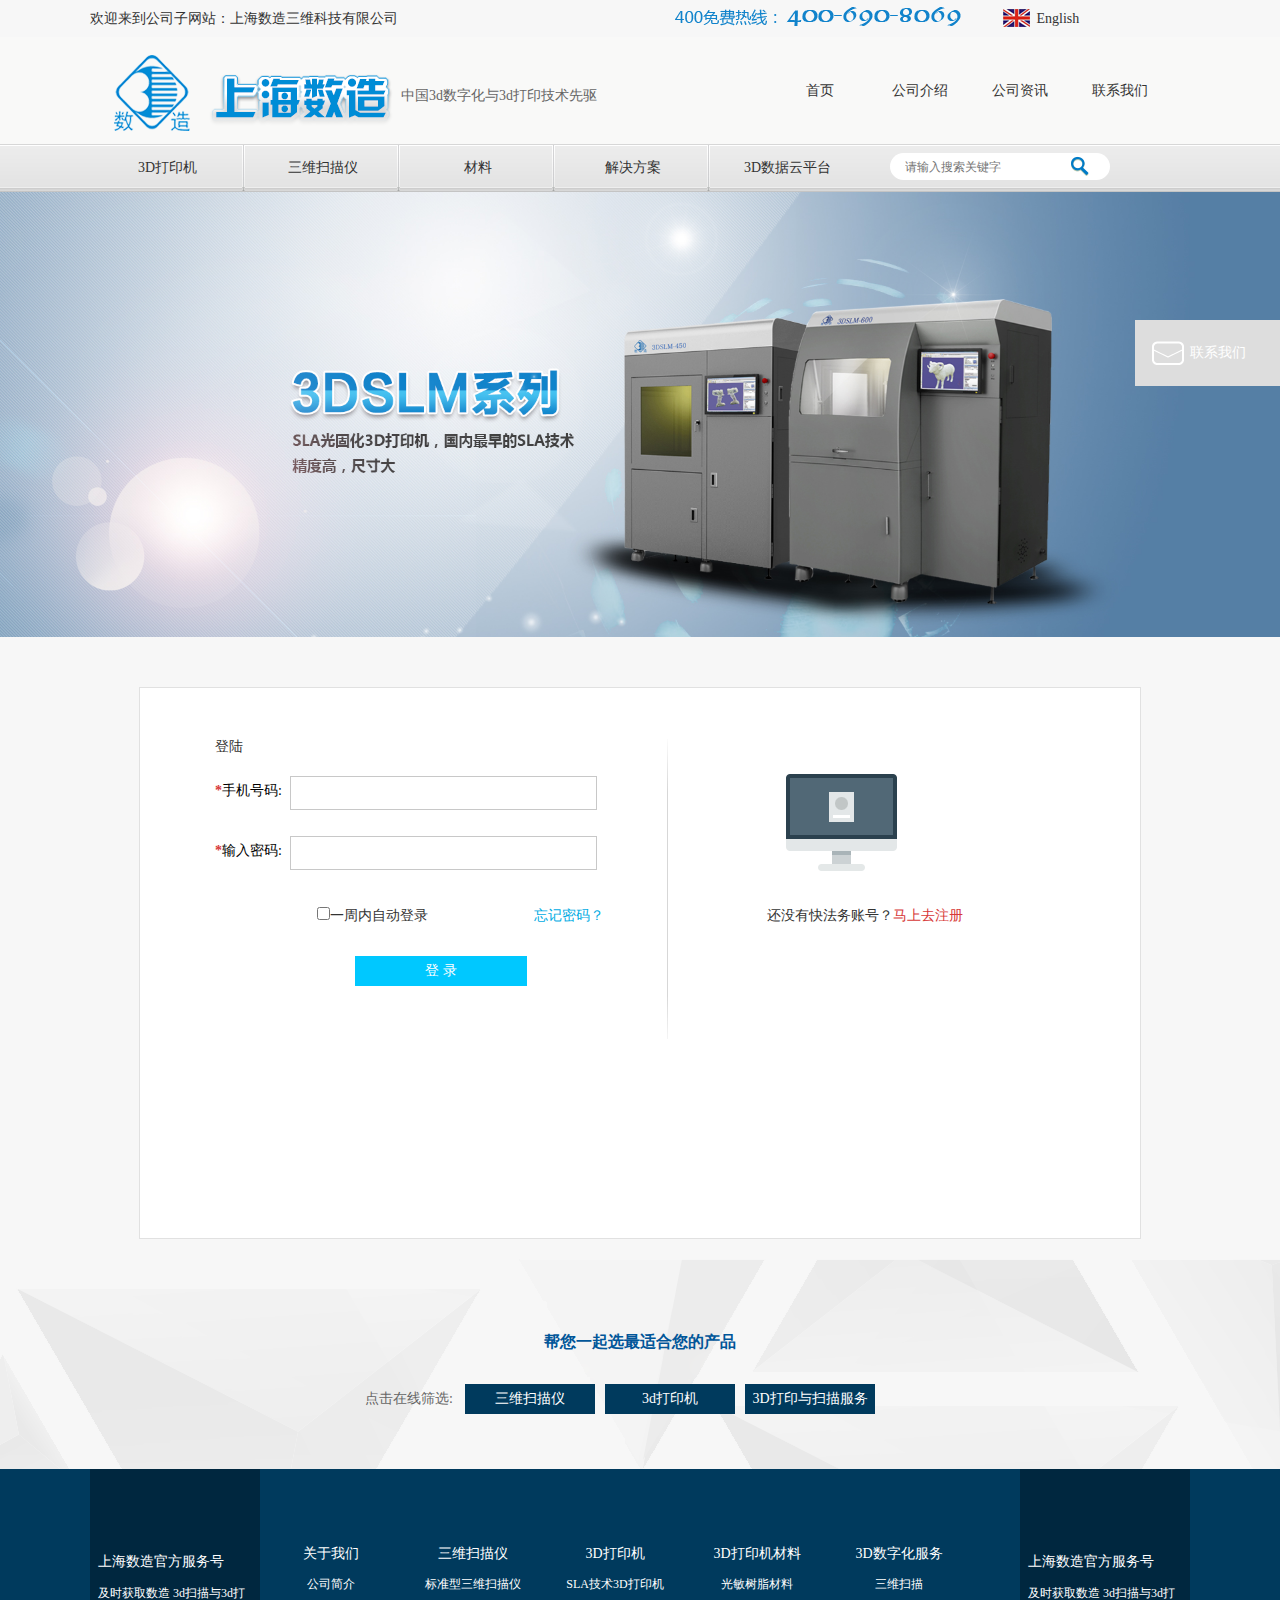
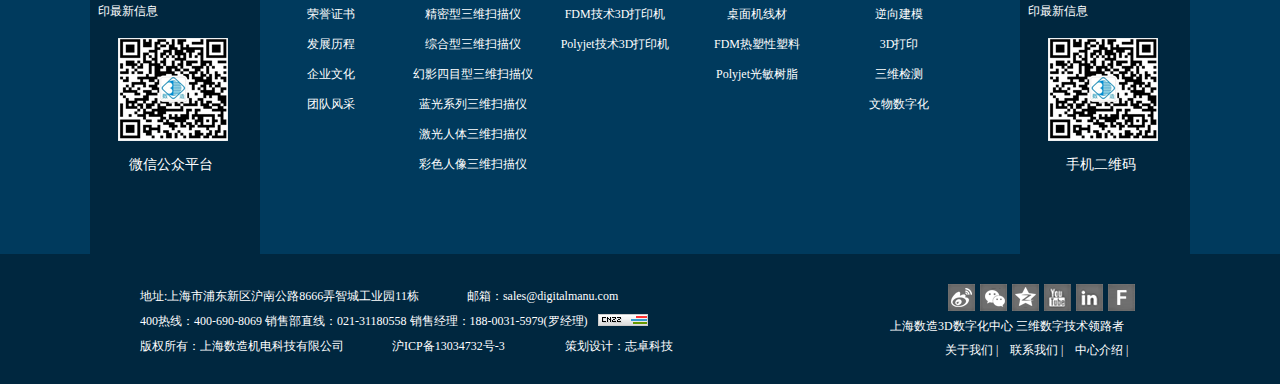
<file: login.html>
<!DOCTYPE html PUBLIC "-//W3C//DTD XHTML 1.0 Transitional//EN" "http://www.w3.org/TR/xhtml1/DTD/xhtml1-transitional.dtd">
<html xmlns="http://www.w3.org/1999/xhtml">
<head>
<meta http-equiv="Content-Type" content="text/html; charset=utf-8" />
<title>上海数造-公司资讯</title>
<link href="css/style.css" rel="stylesheet" type="text/css" />
<script type="text/javascript" src="js/jquery.js"></script>
<script type="text/javascript">
    $(function(){
        var flag= 0,$content=$(".ny-content-left li"),$contents=$(".ny-content-left li a");
        $contents.click(function(){
          $(this).addClass("active").parent().siblings().children().removeClass("active");
        })
        $content.click(function(){
          $(".sub",this).slideDown().parent().siblings().children().next().slideUp();
            if(flag==0){
                $(".sub",this).filter(":not(:animated)").slideDown();
                flag=1;
            }else {
                $(".sub",this).filter(":not(:animated)").slideUp();
                flag=0;
            }
        })
    })
</script>
</head>
<body>
<div class="container">
    <div class="top">
        <div class="top-welcome-box">
             <div class="top-welcome"><span>欢迎来到公司子网站：<a href="#">上海数造三维科技有限公司</a></span> <img src="images/tel.png"><img src="images/flag.png">English
             </div>
        </div>
        <div class="top-logo-box">
           <div class="logo-box-in">
               <div class="top-logo"><a href="index.html"><img src="images/logo.png"></a>中国3d数字化与3d打印技术先驱</div>
               <div class="top-logo-nav">
                   <ul>
                       <li><a href="index.html">首页</a></li>
                        <li><a href="about.html">公司介绍</a></li>
                         <li><a href="news.html">公司资讯</a></li>
                          <li><a href="contact.html">联系我们</a></li>
                   </ul>
               </div>
           </div>
        </div>
        <div class="top-nav">
            <div class="top-nav-box">

              <div class="nav-box">
               <ul>
                <li><a href="case.html">3D打印机</a></a></li>
                <li><a href="case.html">三维扫描仪</a></a></li>
                <li><a href="case.html">材料</a></a></li>
                <li><a href="solution.html">解决方案</a></a></li>
                <li style=" background:none"><a href="#"> 3D数据云平台</a></a></li>            　           　                    　        
               </ul>               
              </div>
           <div class="search-box">
                 <form class="search">
                    <input name="" type="text" placeholder="请输入搜索关键字" class="logo-nav" />
                    <input name="" type="button" class="logo-button"  />
                 </form>
           </div>
            </div>              
        </div>
               </div>
               <div class="banner">
                   <ul id="banner-pic">
                       <li class="active"><img src="images/banner.jpg" width="100%"></li>
                       <li><img src="images/banner2.jpg" width="100%"></li>
                       <li><img src="images/banner3.jpg" width="100%"></li>
                   </ul>
               </div>
               <div class="ny-content">
                    <div class="login-register">
                      
                        <div class="login-left">登陆
                            <ul>
                                <li>
                                    <label class="form-label"><b>*</b>手机号码:&nbsp;</label>
                                    <input class="form-input text-input" type="text" maxlength="11" vlaue="" placeholder="">
                                </li>
                                 <li>
                                    <label class="form-label"><b>*</b>输入密码:&nbsp;</label>
                                    <input class="form-input text-input" type="text" maxlength="11" vlaue="" placeholder="">
                                </li>
                                <li>
                                    <label class="group checkbox-input">
                                    <input type="checkbox" value="1">一周内自动登录
                                    </label>
                                    <a class="group forget-pass" href="#" target="_blank">忘记密码？</a>
                                </li>
                                <li>
                                    <a class="form-buttom" href="#" id="regButton">登 录</a>
                               </li>
                            </ul>
                        </div>
                        <div class="login-right">
                            <font> 还没有快法务账号？<a href="register.html">马上去注册</a></font>
                           
                        </div>
                        <div style="clear:both"></div>

                    </div>
               </div>
               <div class="bottom-index">
                 <div class="chose-cp">
                    <h3>帮您一起选最适合您的产品</h3>
                    <div class="cp-font">点击在线筛选:</div> 
                    <ul>
                        <li><a href="#">三维扫描仪</a></li>
                        <li><a href="#">3d打印机 </a></li>
                        <li><a href="#">3D打印与扫描服务</a></li>
                    </ul>
                 </div>
                 <div class="bottom-box">
                     <div class="bottom-up">
                          <div class="bottom-up-in"> 
                             <div class="bottom-up-left">
                                 <font>上海数造官方服务号</font>
                                 及时获取数造
                                 3d扫描与3d打印最新信息
                                 <img src="images/qr-code1.jpg">
                                 <span>微信公众平台</span>
                             </div> 
                             <div class="bottom-up-center">
                <div class="ny-bottom-up">
                  <ul>
                     <li>
                         <ul>
                            <li style="font-size:14px"><a href="about.html">关于我们</a></li>
                            <li><a href="about.html">公司简介</a></li>
                            <li><a href="about.html">荣誉证书</a></li>
                            <li><a href="about.html">发展历程</a></li>
                            <li><a href="about.html">企业文化</a></li>
                            <li><a href="about.html">团队风采</a></li>
                         </ul>
                     </li>
                     <li>
                         <ul>
                            <li style="font-size:14px"><a href="case.html">三维扫描仪</a></li>
                            <li><a href="case.html">标准型三维扫描仪</a></li>
                            <li><a href="case.html">精密型三维扫描仪</a></li>
                            <li><a href="case.html">综合型三维扫描仪</a></li>
                            <li><a href="case.html">幻影四目型三维扫描仪</a></li>
                            <li><a href="case.html">蓝光系列三维扫描仪</a></li>
                            <li><a href="case.html">激光人体三维扫描仪</a></li>
                            <li><a href="case.html">彩色人像三维扫描仪</a></li>
                         </ul>
                     </li>
                     <li>
                         <ul>
                            <li  style="font-size:14px"><a href="case.html">3D打印机</a></li>
                            <li><a href="case.html">SLA技术3D打印机</li>
                            <li><a href="case.html">FDM技术3D打印机</a></li>
                            <li><a href="case.html">Polyjet技术3D打印机</a></li>
                         </ul>
                     </li>
                     <li>
                         <ul>
                            <li  style="font-size:14px"><a href="case.html">3D打印机材料</a></li>
                            <li><a href="case.html">光敏树脂材料</a></li>
                            <li><a href="case.html">桌面机线材</a></li>
                            <li><a href="case.html">FDM热塑性塑料</a></li>
                            <li><a href="case.html">Polyjet光敏树脂</a></li>
                         </ul>
                     </li>
                     <li>
                         <ul>
                            <li  style="font-size:14px"><a href="case.html">3D数字化服务</a></li>
                            <li><a href="case.html">三维扫描</a></li>
                            <li><a href="case.html">逆向建模</a></li>
                            <li><a href="case.html">3D打印</a></li>
                            <li><a href="case.html">三维检测</a></li>
                            <li><a href="case.html">文物数字化</a></li>
                         </ul>
                     </li>
                </ul>
            </div>

 
                             </div> 
                             <div class="bottom-up-right">
                                  <font>上海数造官方服务号</font>
                                 及时获取数造
                                 3d扫描与3d打印最新信息
                                 <img src="images/qr-code1.jpg">
                                 <span>手机二维码</span>
                             </div>           
                          </div>
                     </div>
                     <div class="bottom-down">
                         <div class="bottom-down-in">
                             <div class="bottom-down-left">
                                <span>地址:上海市浦东新区沪南公路8666弄智城工业园11栋　　　　邮箱：sales@digitalmanu.com</br>
                              400热线：400-690-8069         销售部直线：021-31180558          销售经理：188-0031-5979(罗经理)<img src="images/cn22.jpg"></br>
                              版权所有：上海数造机电科技有限公司　　　　沪ICP备13034732号-3　　　　　策划设计：志卓科技
                                </span>
                             </div>
                             <div class="bottom-down-right">
                                <a href="https://www.facebook.com" class="share_a public-a"></a>
                                <a href="http://www.linkedin.com" class="share_b public-a"></a>
                                <a href="http://www.youtube.com" class="share_c public-a"></a>
                                <a href="https://www.qq.com" class="share_d public-a"></a>
                                <a href="https://www.weixin.com" class="share_e public-a"></a>
                                <a href="http://weibo.com" class="share_f public-a"></a>
                                <font>上海数造3D数字化中心 三维数字技术领路者</font>
                                <div class="bottom-down-nav"> 
                                  <ul>
                                    <li><a href="about.html">关于我们  |</a></li>
                                    <li><a href="about.html">联系我们  |</a></li>
                                    <li><a href="about.html">中心介绍  |</a></li>
                                  </ul>
                              </div>
                             </div>
                             <div style=" clear:both;"></div>
                         </div>
                     </div>
                 </div>
               </div>    
           </div>
                      <div class="side-bar"> 
    <a href="contact.html" class="icon-mail">联系我们</a>  
</div>  
</body>
</html>
</file>
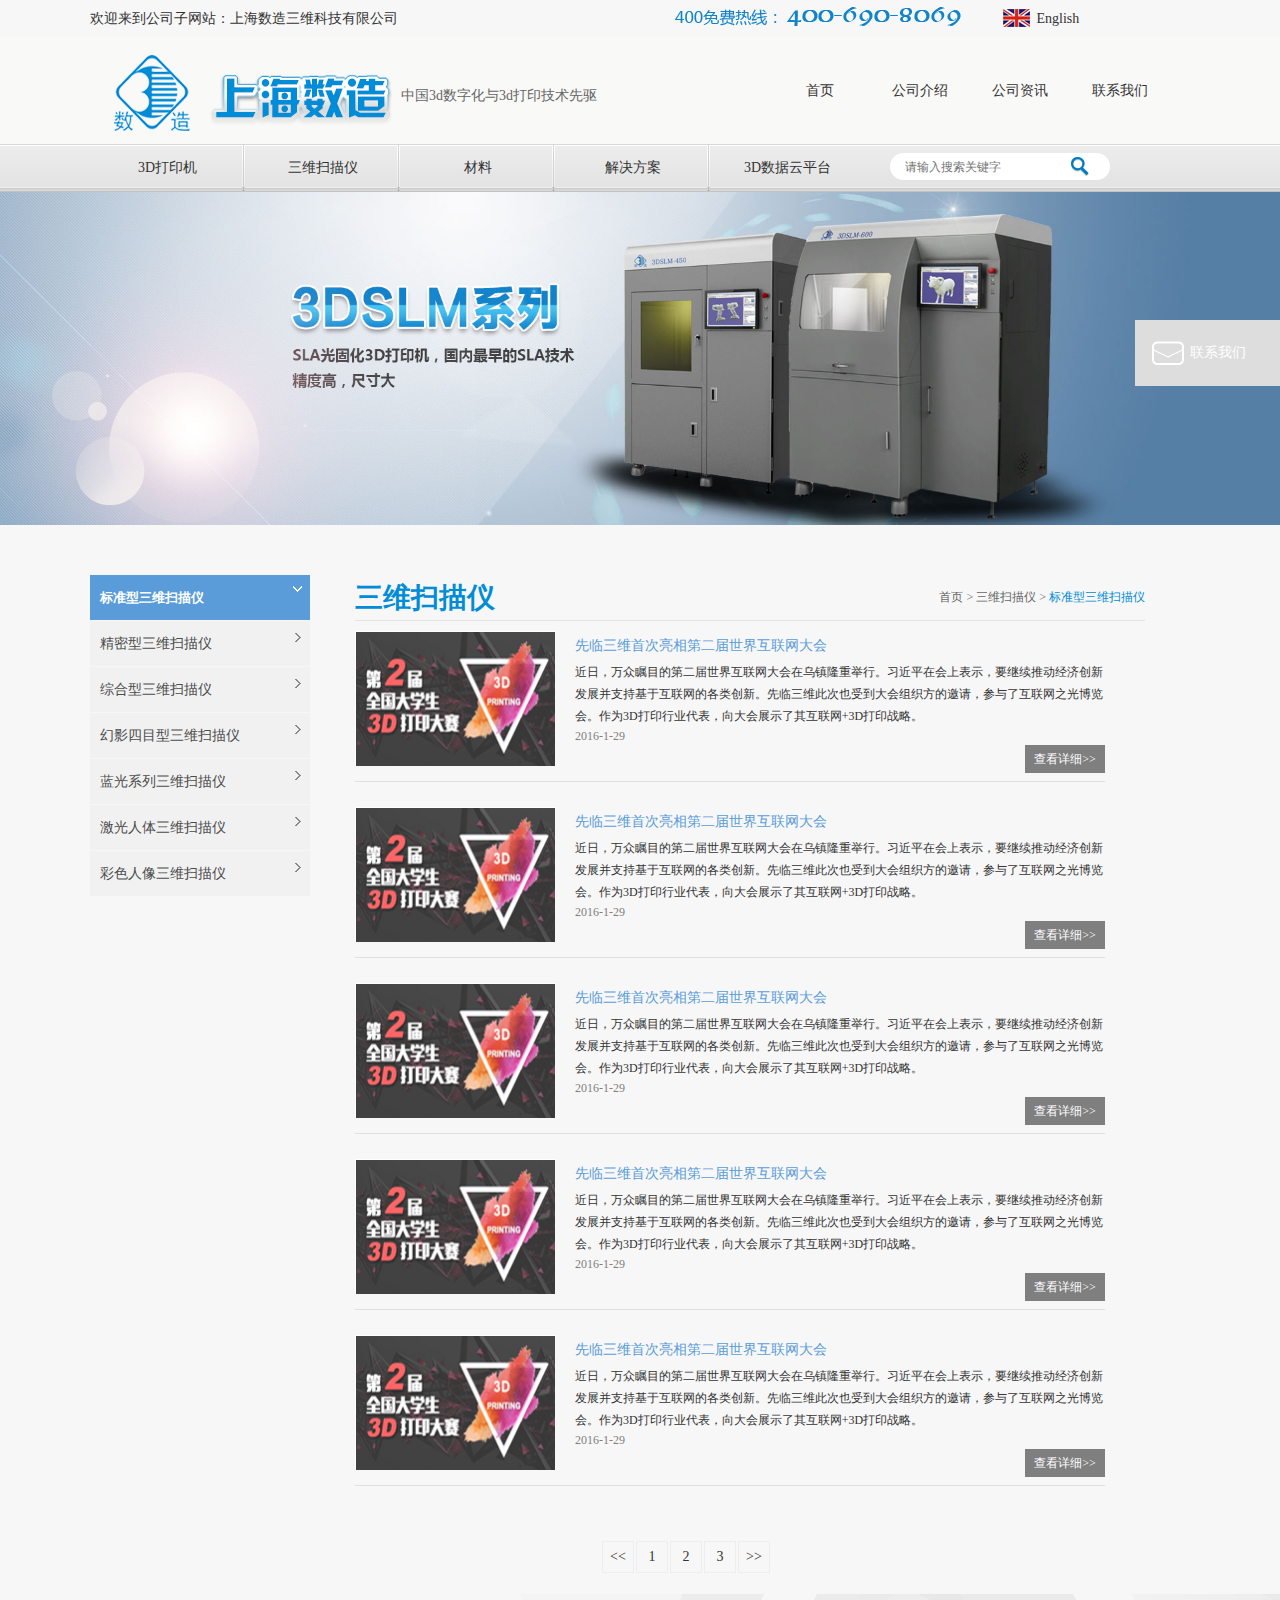
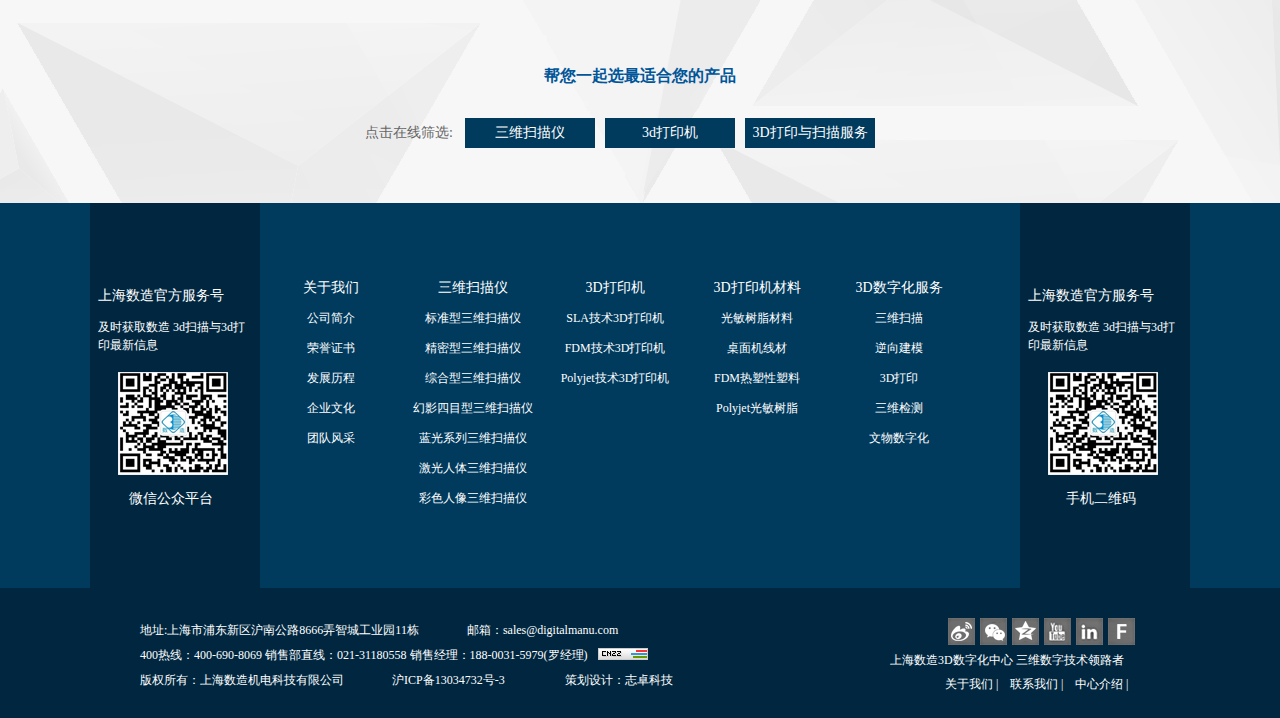
<file: news.html>
<!DOCTYPE html PUBLIC "-//W3C//DTD XHTML 1.0 Transitional//EN" "http://www.w3.org/TR/xhtml1/DTD/xhtml1-transitional.dtd">
<html xmlns="http://www.w3.org/1999/xhtml">
<head>
<meta http-equiv="Content-Type" content="text/html; charset=utf-8" />
<title>上海数造-公司资讯</title>
<link href="css/style.css" rel="stylesheet" type="text/css" />
<script type="text/javascript" src="js/jquery.js"></script>
<script type="text/javascript">
    $(function(){
        var flag= 0,$content=$(".ny-content-left li"),$contents=$(".ny-content-left li a");
        $contents.click(function(){
          $(this).addClass("active").parent().siblings().children().removeClass("active");
        })
        $content.click(function(){
          $(".sub",this).slideDown().parent().siblings().children().next().slideUp();
            if(flag==0){
                $(".sub",this).filter(":not(:animated)").slideDown();
                flag=1;
            }else {
                $(".sub",this).filter(":not(:animated)").slideUp();
                flag=0;
            }
        })
    })
</script>
</head>
<body>
<div class="container">
    <div class="top">
        <div class="top-welcome-box">
             <div class="top-welcome"><span>欢迎来到公司子网站：<a href="#">上海数造三维科技有限公司</a></span> <img src="images/tel.png"><img src="images/flag.png">English
             </div>
        </div>
        <div class="top-logo-box">
           <div class="logo-box-in">
               <div class="top-logo"><a href="index.html"><img src="images/logo.png"></a>中国3d数字化与3d打印技术先驱</div>
               <div class="top-logo-nav">
                   <ul>
                       <li><a href="index.html">首页</a></li>
                        <li><a href="about.html">公司介绍</a></li>
                         <li><a href="news.html">公司资讯</a></li>
                          <li><a href="contact.html">联系我们</a></li>
                   </ul>
               </div>
           </div>
        </div>
        <div class="top-nav">
            <div class="top-nav-box">

              <div class="nav-box">
               <ul>
                <li><a href="case.html">3D打印机</a></a></li>
                <li><a href="case.html">三维扫描仪</a></a></li>
                <li><a href="case.html">材料</a></a></li>
                <li><a href="solution.html">解决方案</a></a></li>
                <li style=" background:none"><a href="#"> 3D数据云平台</a></a></li>            　           　                    　        
               </ul>               
              </div>
           <div class="search-box">
                 <form class="search">
                    <input name="" type="text" placeholder="请输入搜索关键字" class="logo-nav" />
                    <input name="" type="button" class="logo-button"  />
                 </form>
           </div>
            </div>              
        </div>
               </div>
                 <div class="banner">
                   <ul id="banner-pic">
                       <li class="active"><img src="images/ny-banner.jpg" width="100%"></li>
                       <li><img src="images/ny-banner2.jpg" width="100%"></li>
                       <li><img src="images/ny-banner3.jpg" width="100%"></li>
                   </ul>
               </div>
               <div class="ny-content">
                                <div class="ny-content-left">
                          <ul>
                            <li><a href="javascript:" class="active">标准型三维扫描仪</a>
                                <ul class="sub" style="display: none;">
                                  <li><a href="#">>公司简介</a></li>
                                  <li><a href="#">>荣誉证书</a></li>
                                  <li><a href="#">>发展历程</a></li>
                                  <li><a href="#">>企业文化</a></li>
                                  <li><a href="#">>团队风采</a></li>
                                </ul>
                            </li>
                            <li><a href="javascript:" class="inactive">精密型三维扫描仪</a>
                                <ul class="sub" style="display: none;">
                                  <li><a href="#">>公司简介</a></li>
                                  <li><a href="#">>荣誉证书</a></li>
                                  <li><a href="#">>发展历程</a></li>
                                  <li><a href="#">>企业文化</a></li>
                                  <li><a href="#">>团队风采</a></li>
                                </ul>
                            </li>
                            <li><a href="javascript:" class="inactive">综合型三维扫描仪</a>
                                <ul class="sub" style="display: none;">
                                  <li><a href="#">>公司简介</a></li>
                                  <li><a href="#">>荣誉证书</a></li>
                                  <li><a href="#">>发展历程</a></li>
                                  <li><a href="#">>企业文化</a></li>
                                  <li><a href="#">>团队风采</a></li>
                                </ul>
                            </li>
                            <li><a href="javascript:" class="inactive">幻影四目型三维扫描仪</a>
                                <ul class="sub" style="display: none;">
                                  <li><a href="#">>公司简介</a></li>
                                  <li><a href="#">>荣誉证书</a></li>
                                  <li><a href="#">>发展历程</a></li>
                                  <li><a href="#">>企业文化</a></li>
                                  <li><a href="#">>团队风采</a></li>
                                </ul>
                            </li>
                            <li><a href="javascript:" class="inactive">蓝光系列三维扫描仪</a>
                                <ul class="sub" style="display: none;">
                                  <li><a href="#">>公司简介</a></li>
                                  <li><a href="#">>荣誉证书</a></li>
                                  <li><a href="#">>发展历程</a></li>
                                  <li><a href="#">>企业文化</a></li>
                                  <li><a href="#">>团队风采</a></li>
                                </ul>
                            </li>
                            <li><a href="javascript:" class="inactive">激光人体三维扫描仪</a>
                                <ul class="sub" style="display: none;">
                                  <li><a href="#">>公司简介</a></li>
                                  <li><a href="#">>荣誉证书</a></li>
                                  <li><a href="#">>发展历程</a></li>
                                  <li><a href="#">>企业文化</a></li>
                                  <li><a href="#">>团队风采</a></li>
                                </ul>
                            </li>
                            <li><a href="javascript:" class="inactive">彩色人像三维扫描仪</a>
                                <ul class="sub" style="display: none;">
                                  <li><a href="#">>公司简介</a></li>
                                  <li><a href="#">>荣誉证书</a></li>
                                  <li><a href="#">>发展历程</a></li>
                                  <li><a href="#">>企业文化</a></li>
                                  <li><a href="#">>团队风采</a></li>
                                </ul>
                            </li>
                          </ul>
                     </div> 
                     <div class="ny-content-right">
                         <div class="Nycontent-right-title">
                              <h1>三维扫描仪</h1><span>首页 > 三维扫描仪 > <a href="#">标准型三维扫描仪</a></span>
                         </div>
                        <div class="news-list">
                            <div class="news-list-box">
                                 <ul>
                                   <li>
                                    <div class="news-pic"><a href="details.html"><img src="images/news-pic.png"></a></div>
                                    <div class="news-content">
                                        <a href="details.html"><title>先临三维首次亮相第二届世界互联网大会</title></a>
                                        <span>
                                          <a href="details.html">近日，万众瞩目的第二届世界互联网大会在乌镇隆重举行。习近平在会上表示，要继续推动经济创新发展并支持基于互联网的各类创新。先临三维此次也受到大会组织方的邀请，参与了互联网之光博览会。作为3D打印行业代表，向大会展示了其互联网+3D打印战略。</a>
                                        </span>
                                        <p>2016-1-29</p>
                                        <div class="more-click"><a href="details.html">查看详细>></a></div>
                                    </div>
                                   </li>
                                   <li>
                                    <div class="news-pic"><a href="details.html"><img src="images/news-pic.png"></a></div>
                                    <div class="news-content">
                                        <a href="details.html"><title>先临三维首次亮相第二届世界互联网大会</title></a>
                                        <span>
                                          <a href="details.html">近日，万众瞩目的第二届世界互联网大会在乌镇隆重举行。习近平在会上表示，要继续推动经济创新发展并支持基于互联网的各类创新。先临三维此次也受到大会组织方的邀请，参与了互联网之光博览会。作为3D打印行业代表，向大会展示了其互联网+3D打印战略。</a>
                                        </span>
                                        <p>2016-1-29</p>
                                        <div class="more-click"><a href="details.html">查看详细>></a></div>
                                    </div>
                                   </li>
                                   <li>
                                    <div class="news-pic"><a href="details.html"><img src="images/news-pic.png"></a></div>
                                    <div class="news-content">
                                        <a href="details.html"><title>先临三维首次亮相第二届世界互联网大会</title></a>
                                        <span>
                                          <a href="details.html">近日，万众瞩目的第二届世界互联网大会在乌镇隆重举行。习近平在会上表示，要继续推动经济创新发展并支持基于互联网的各类创新。先临三维此次也受到大会组织方的邀请，参与了互联网之光博览会。作为3D打印行业代表，向大会展示了其互联网+3D打印战略。</a>
                                        </span>
                                        <p>2016-1-29</p>
                                        <div class="more-click"><a href="details.html">查看详细>></a></div>
                                    </div>
                                   </li>
                                   <li>
                                    <div class="news-pic"><a href="details.html"><img src="images/news-pic.png"></a></div>
                                    <div class="news-content">
                                        <a href="details.html"><title>先临三维首次亮相第二届世界互联网大会</title></a>
                                        <span>
                                          <a href="details.html">近日，万众瞩目的第二届世界互联网大会在乌镇隆重举行。习近平在会上表示，要继续推动经济创新发展并支持基于互联网的各类创新。先临三维此次也受到大会组织方的邀请，参与了互联网之光博览会。作为3D打印行业代表，向大会展示了其互联网+3D打印战略。</a>
                                        </span>
                                        <p>2016-1-29</p>
                                        <div class="more-click"><a href="details.html">查看详细>></a></div>
                                    </div>
                                   </li>
                                   <li>
                                    <div class="news-pic"><a href="details.html"><img src="images/news-pic.png"></a></div>
                                    <div class="news-content">
                                        <a href="details.html"><title>先临三维首次亮相第二届世界互联网大会</title></a>
                                        <span>
                                          <a href="details.html">近日，万众瞩目的第二届世界互联网大会在乌镇隆重举行。习近平在会上表示，要继续推动经济创新发展并支持基于互联网的各类创新。先临三维此次也受到大会组织方的邀请，参与了互联网之光博览会。作为3D打印行业代表，向大会展示了其互联网+3D打印战略。</a>
                                        </span>
                                        <p>2016-1-29</p>
                                        <div class="more-click"><a href="details.html">查看详细>></a></div>
                                    </div>
                                   </li>
                                 </ul>
                            </div>
                            <div style="clear:both"></div> 
                          <div class="pro-page">
                            <ul>
                               <li><a href="#"><<</a></li>
                               <li><a href="#">1</a></li>
                               <li><a href="#">2</a></li>
                               <li><a href="#">3</a></li>
                               <li><a href="#">>></a></li>
                           </ul>
                        </div>  
                        </div>
                     </div> 
                      <div style="clear:both"></div>
               </div>
               <div class="bottom-index">
                 <div class="chose-cp">
                    <h3>帮您一起选最适合您的产品</h3>
                    <div class="cp-font">点击在线筛选:</div> 
                    <ul>
                        <li><a href="#">三维扫描仪</a></li>
                        <li><a href="#">3d打印机 </a></li>
                        <li><a href="#">3D打印与扫描服务</a></li>
                    </ul>
                 </div>
                 <div class="bottom-box">
                     <div class="bottom-up">
                          <div class="bottom-up-in"> 
                             <div class="bottom-up-left">
                                 <font>上海数造官方服务号</font>
                                 及时获取数造
                                 3d扫描与3d打印最新信息
                                 <img src="images/qr-code1.jpg">
                                 <span>微信公众平台</span>
                             </div> 
                             <div class="bottom-up-center">
                <div class="ny-bottom-up">
                  <ul>
                     <li>
                         <ul>
                            <li style="font-size:14px"><a href="about.html">关于我们</a></li>
                            <li><a href="about.html">公司简介</a></li>
                            <li><a href="about.html">荣誉证书</a></li>
                            <li><a href="about.html">发展历程</a></li>
                            <li><a href="about.html">企业文化</a></li>
                            <li><a href="about.html">团队风采</a></li>
                         </ul>
                     </li>
                     <li>
                         <ul>
                            <li style="font-size:14px"><a href="case.html">三维扫描仪</a></li>
                            <li><a href="case.html">标准型三维扫描仪</a></li>
                            <li><a href="case.html">精密型三维扫描仪</a></li>
                            <li><a href="case.html">综合型三维扫描仪</a></li>
                            <li><a href="case.html">幻影四目型三维扫描仪</a></li>
                            <li><a href="case.html">蓝光系列三维扫描仪</a></li>
                            <li><a href="case.html">激光人体三维扫描仪</a></li>
                            <li><a href="case.html">彩色人像三维扫描仪</a></li>
                         </ul>
                     </li>
                     <li>
                         <ul>
                            <li  style="font-size:14px"><a href="case.html">3D打印机</a></li>
                            <li><a href="case.html">SLA技术3D打印机</li>
                            <li><a href="case.html">FDM技术3D打印机</a></li>
                            <li><a href="case.html">Polyjet技术3D打印机</a></li>
                         </ul>
                     </li>
                     <li>
                         <ul>
                            <li  style="font-size:14px"><a href="case.html">3D打印机材料</a></li>
                            <li><a href="case.html">光敏树脂材料</a></li>
                            <li><a href="case.html">桌面机线材</a></li>
                            <li><a href="case.html">FDM热塑性塑料</a></li>
                            <li><a href="case.html">Polyjet光敏树脂</a></li>
                         </ul>
                     </li>
                     <li>
                         <ul>
                            <li  style="font-size:14px"><a href="case.html">3D数字化服务</a></li>
                            <li><a href="case.html">三维扫描</a></li>
                            <li><a href="case.html">逆向建模</a></li>
                            <li><a href="case.html">3D打印</a></li>
                            <li><a href="case.html">三维检测</a></li>
                            <li><a href="case.html">文物数字化</a></li>
                         </ul>
                     </li>
                </ul>
            </div>

 
                             </div> 
                             <div class="bottom-up-right">
                                  <font>上海数造官方服务号</font>
                                 及时获取数造
                                 3d扫描与3d打印最新信息
                                 <img src="images/qr-code1.jpg">
                                 <span>手机二维码</span>
                             </div>           
                          </div>
                     </div>
                     <div class="bottom-down">
                         <div class="bottom-down-in">
                             <div class="bottom-down-left">
                                <span>地址:上海市浦东新区沪南公路8666弄智城工业园11栋　　　　邮箱：sales@digitalmanu.com</br>
                              400热线：400-690-8069         销售部直线：021-31180558          销售经理：188-0031-5979(罗经理)<img src="images/cn22.jpg"></br>
                              版权所有：上海数造机电科技有限公司　　　　沪ICP备13034732号-3　　　　　策划设计：志卓科技
                                </span>
                             </div>
                             <div class="bottom-down-right">
                                <a href="https://www.facebook.com" class="share_a public-a"></a>
                                <a href="http://www.linkedin.com" class="share_b public-a"></a>
                                <a href="http://www.youtube.com" class="share_c public-a"></a>
                                <a href="https://www.qq.com" class="share_d public-a"></a>
                                <a href="https://www.weixin.com" class="share_e public-a"></a>
                                <a href="http://weibo.com" class="share_f public-a"></a>
                                <font>上海数造3D数字化中心 三维数字技术领路者</font>
                                <div class="bottom-down-nav"> 
                                  <ul>
                                    <li><a href="about.html">关于我们  |</a></li>
                                    <li><a href="about.html">联系我们  |</a></li>
                                    <li><a href="about.html">中心介绍  |</a></li>
                                  </ul>
                              </div>
                             </div>
                             <div style=" clear:both;"></div>
                         </div>
                     </div>
                 </div>
               </div>    
           </div>
                      <div class="side-bar"> 
    <a href="contact.html" class="icon-mail">联系我们</a>  
</div>  
</body>
</html>
</file>
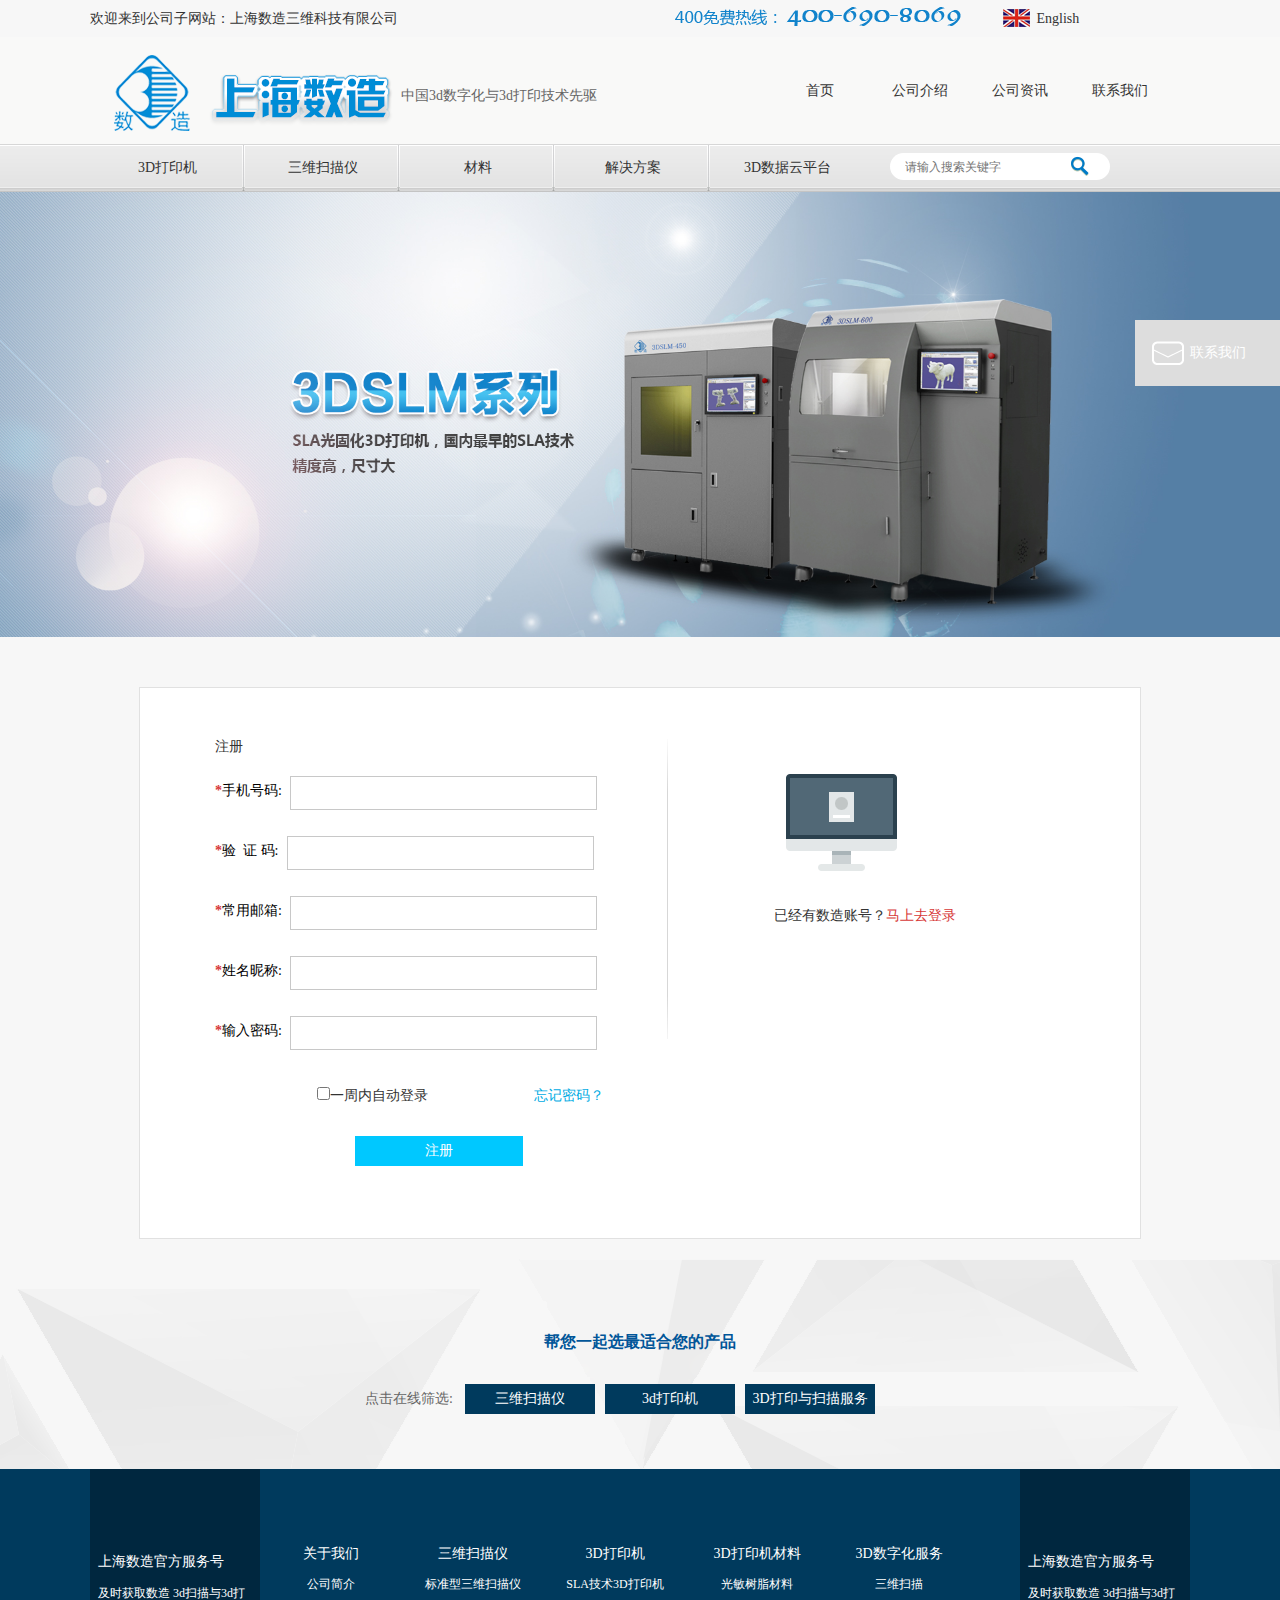
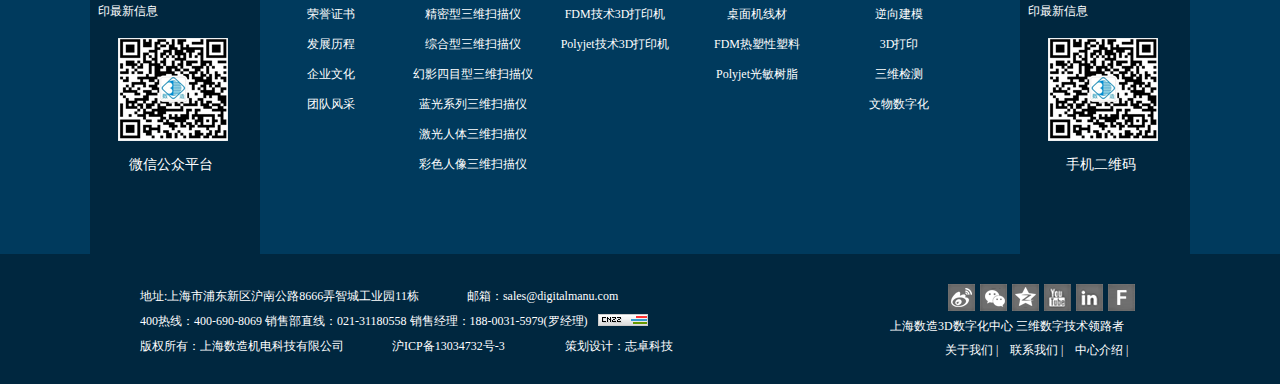
<file: register.html>
<!DOCTYPE html PUBLIC "-//W3C//DTD XHTML 1.0 Transitional//EN" "http://www.w3.org/TR/xhtml1/DTD/xhtml1-transitional.dtd">
<html xmlns="http://www.w3.org/1999/xhtml">
<head>
<meta http-equiv="Content-Type" content="text/html; charset=utf-8" />
<title>上海数造-公司资讯</title>
<link href="css/style.css" rel="stylesheet" type="text/css" />
<script type="text/javascript" src="js/jquery.js"></script>
<script type="text/javascript">
    $(function(){
        var flag= 0,$content=$(".ny-content-left li"),$contents=$(".ny-content-left li a");
        $contents.click(function(){
          $(this).addClass("active").parent().siblings().children().removeClass("active");
        })
        $content.click(function(){
          $(".sub",this).slideDown().parent().siblings().children().next().slideUp();
            if(flag==0){
                $(".sub",this).filter(":not(:animated)").slideDown();
                flag=1;
            }else {
                $(".sub",this).filter(":not(:animated)").slideUp();
                flag=0;
            }
        })
    })
</script>
</head>
<body>
<div class="container">
    <div class="top">
        <div class="top-welcome-box">
             <div class="top-welcome"><span>欢迎来到公司子网站：<a href="#">上海数造三维科技有限公司</a></span> <img src="images/tel.png"><img src="images/flag.png">English
             </div>
        </div>
        <div class="top-logo-box">
           <div class="logo-box-in">
               <div class="top-logo"><a href="index.html"><img src="images/logo.png"></a>中国3d数字化与3d打印技术先驱</div>
               <div class="top-logo-nav">
                   <ul>
                       <li><a href="index.html">首页</a></li>
                        <li><a href="about.html">公司介绍</a></li>
                         <li><a href="news.html">公司资讯</a></li>
                          <li><a href="contact.html">联系我们</a></li>
                   </ul>
               </div>
           </div>
        </div>
        <div class="top-nav">
            <div class="top-nav-box">

              <div class="nav-box">
               <ul>
                <li><a href="case.html">3D打印机</a></a></li>
                <li><a href="case.html">三维扫描仪</a></a></li>
                <li><a href="case.html">材料</a></a></li>
                <li><a href="solution.html">解决方案</a></a></li>
                <li style=" background:none"><a href="#"> 3D数据云平台</a></a></li>            　           　                    　        
               </ul>               
              </div>
           <div class="search-box">
                 <form class="search">
                    <input name="" type="text" placeholder="请输入搜索关键字" class="logo-nav" />
                    <input name="" type="button" class="logo-button"  />
                 </form>
           </div>
            </div>              
        </div>
               </div>
               <div class="banner">
                   <ul id="banner-pic">
                       <li class="active"><img src="images/banner.jpg" width="100%"></li>
                       <li><img src="images/banner2.jpg" width="100%"></li>
                       <li><img src="images/banner3.jpg" width="100%"></li>
                   </ul>
               </div>
               <div class="ny-content">
                    <div class="register-login">
                      
                        <div class="login-left">注册
                            <ul>
                                <li>
                                    <label class="form-label"><b>*</b>手机号码:&nbsp;</label>
                                    <input class="form-input text-input" type="text" maxlength="11" vlaue="" placeholder="">
                                </li>
                                 <li>
                                    <label class="form-label"><b>*</b>验
                                        &nbsp;证&nbsp;码:&nbsp;</label>
                                    <input class="form-input text-input" type="text" maxlength="11" vlaue="" placeholder="">
                                </li>
                                 <li>
                                    <label class="form-label"><b>*</b>常用邮箱:&nbsp;</label>
                                    <input class="form-input text-input" type="text" maxlength="11" vlaue="" placeholder="">
                                </li>
                                
                                 <li>
                                    <label class="form-label"><b>*</b>姓名昵称:&nbsp;</label>
                                    <input class="form-input text-input" type="text" maxlength="11" vlaue="" placeholder="">
                                </li>
                                 <li>
                                    <label class="form-label"><b>*</b>输入密码:&nbsp;</label>
                                    <input class="form-input text-input" type="password" maxlength="11" vlaue="" placeholder="">
                                </li>
                                <li>
                                    <label class="group checkbox-input">
                                    <input type="checkbox" value="1">一周内自动登录
                                    </label>
                                    <a class="group forget-pass" href="#" target="_blank">忘记密码？</a>
                                </li>
                                <li>
                                    <a class="form-buttom" href="register.html" id="regButton">注册</a>
                               </li>
                            </ul>
                        </div>
                        <div class="register-right">
                            <font> 已经有数造账号？<a href="login.html">马上去登录</a></font>
                           
                        </div>
                        <div style="clear:both"></div>

                    </div>
               </div>
               <div class="bottom-index">
                 <div class="chose-cp">
                    <h3>帮您一起选最适合您的产品</h3>
                    <div class="cp-font">点击在线筛选:</div> 
                    <ul>
                        <li><a href="#">三维扫描仪</a></li>
                        <li><a href="#">3d打印机 </a></li>
                        <li><a href="#">3D打印与扫描服务</a></li>
                    </ul>
                 </div>
                 <div class="bottom-box">
                     <div class="bottom-up">
                          <div class="bottom-up-in"> 
                             <div class="bottom-up-left">
                                 <font>上海数造官方服务号</font>
                                 及时获取数造
                                 3d扫描与3d打印最新信息
                                 <img src="images/qr-code1.jpg">
                                 <span>微信公众平台</span>
                             </div> 
                             <div class="bottom-up-center">
                <div class="ny-bottom-up">
                  <ul>
                     <li>
                         <ul>
                            <li style="font-size:14px"><a href="about.html">关于我们</a></li>
                            <li><a href="about.html">公司简介</a></li>
                            <li><a href="about.html">荣誉证书</a></li>
                            <li><a href="about.html">发展历程</a></li>
                            <li><a href="about.html">企业文化</a></li>
                            <li><a href="about.html">团队风采</a></li>
                         </ul>
                     </li>
                     <li>
                         <ul>
                            <li style="font-size:14px"><a href="case.html">三维扫描仪</a></li>
                            <li><a href="case.html">标准型三维扫描仪</a></li>
                            <li><a href="case.html">精密型三维扫描仪</a></li>
                            <li><a href="case.html">综合型三维扫描仪</a></li>
                            <li><a href="case.html">幻影四目型三维扫描仪</a></li>
                            <li><a href="case.html">蓝光系列三维扫描仪</a></li>
                            <li><a href="case.html">激光人体三维扫描仪</a></li>
                            <li><a href="case.html">彩色人像三维扫描仪</a></li>
                         </ul>
                     </li>
                     <li>
                         <ul>
                            <li  style="font-size:14px"><a href="case.html">3D打印机</a></li>
                            <li><a href="case.html">SLA技术3D打印机</li>
                            <li><a href="case.html">FDM技术3D打印机</a></li>
                            <li><a href="case.html">Polyjet技术3D打印机</a></li>
                         </ul>
                     </li>
                     <li>
                         <ul>
                            <li  style="font-size:14px"><a href="case.html">3D打印机材料</a></li>
                            <li><a href="case.html">光敏树脂材料</a></li>
                            <li><a href="case.html">桌面机线材</a></li>
                            <li><a href="case.html">FDM热塑性塑料</a></li>
                            <li><a href="case.html">Polyjet光敏树脂</a></li>
                         </ul>
                     </li>
                     <li>
                         <ul>
                            <li  style="font-size:14px"><a href="case.html">3D数字化服务</a></li>
                            <li><a href="case.html">三维扫描</a></li>
                            <li><a href="case.html">逆向建模</a></li>
                            <li><a href="case.html">3D打印</a></li>
                            <li><a href="case.html">三维检测</a></li>
                            <li><a href="case.html">文物数字化</a></li>
                         </ul>
                     </li>
                </ul>
            </div>

 
                             </div> 
                             <div class="bottom-up-right">
                                  <font>上海数造官方服务号</font>
                                 及时获取数造
                                 3d扫描与3d打印最新信息
                                 <img src="images/qr-code1.jpg">
                                 <span>手机二维码</span>
                             </div>           
                          </div>
                     </div>
                     <div class="bottom-down">
                         <div class="bottom-down-in">
                             <div class="bottom-down-left">
                                <span>地址:上海市浦东新区沪南公路8666弄智城工业园11栋　　　　邮箱：sales@digitalmanu.com</br>
                              400热线：400-690-8069         销售部直线：021-31180558          销售经理：188-0031-5979(罗经理)<img src="images/cn22.jpg"></br>
                              版权所有：上海数造机电科技有限公司　　　　沪ICP备13034732号-3　　　　　策划设计：志卓科技
                                </span>
                             </div>
                             <div class="bottom-down-right">
                                <a href="https://www.facebook.com" class="share_a public-a"></a>
                                <a href="http://www.linkedin.com" class="share_b public-a"></a>
                                <a href="http://www.youtube.com" class="share_c public-a"></a>
                                <a href="https://www.qq.com" class="share_d public-a"></a>
                                <a href="https://www.weixin.com" class="share_e public-a"></a>
                                <a href="http://weibo.com" class="share_f public-a"></a>
                                <font>上海数造3D数字化中心 三维数字技术领路者</font>
                                <div class="bottom-down-nav"> 
                                  <ul>
                                    <li><a href="about.html">关于我们  |</a></li>
                                    <li><a href="about.html">联系我们  |</a></li>
                                    <li><a href="about.html">中心介绍  |</a></li>
                                  </ul>
                              </div>
                             </div>
                             <div style=" clear:both;"></div>
                         </div>
                     </div>
                 </div>
               </div>    
           </div>
                      <div class="side-bar"> 
    <a href="contact.html" class="icon-mail">联系我们</a>  
</div>  
</body>
</html>
</file>
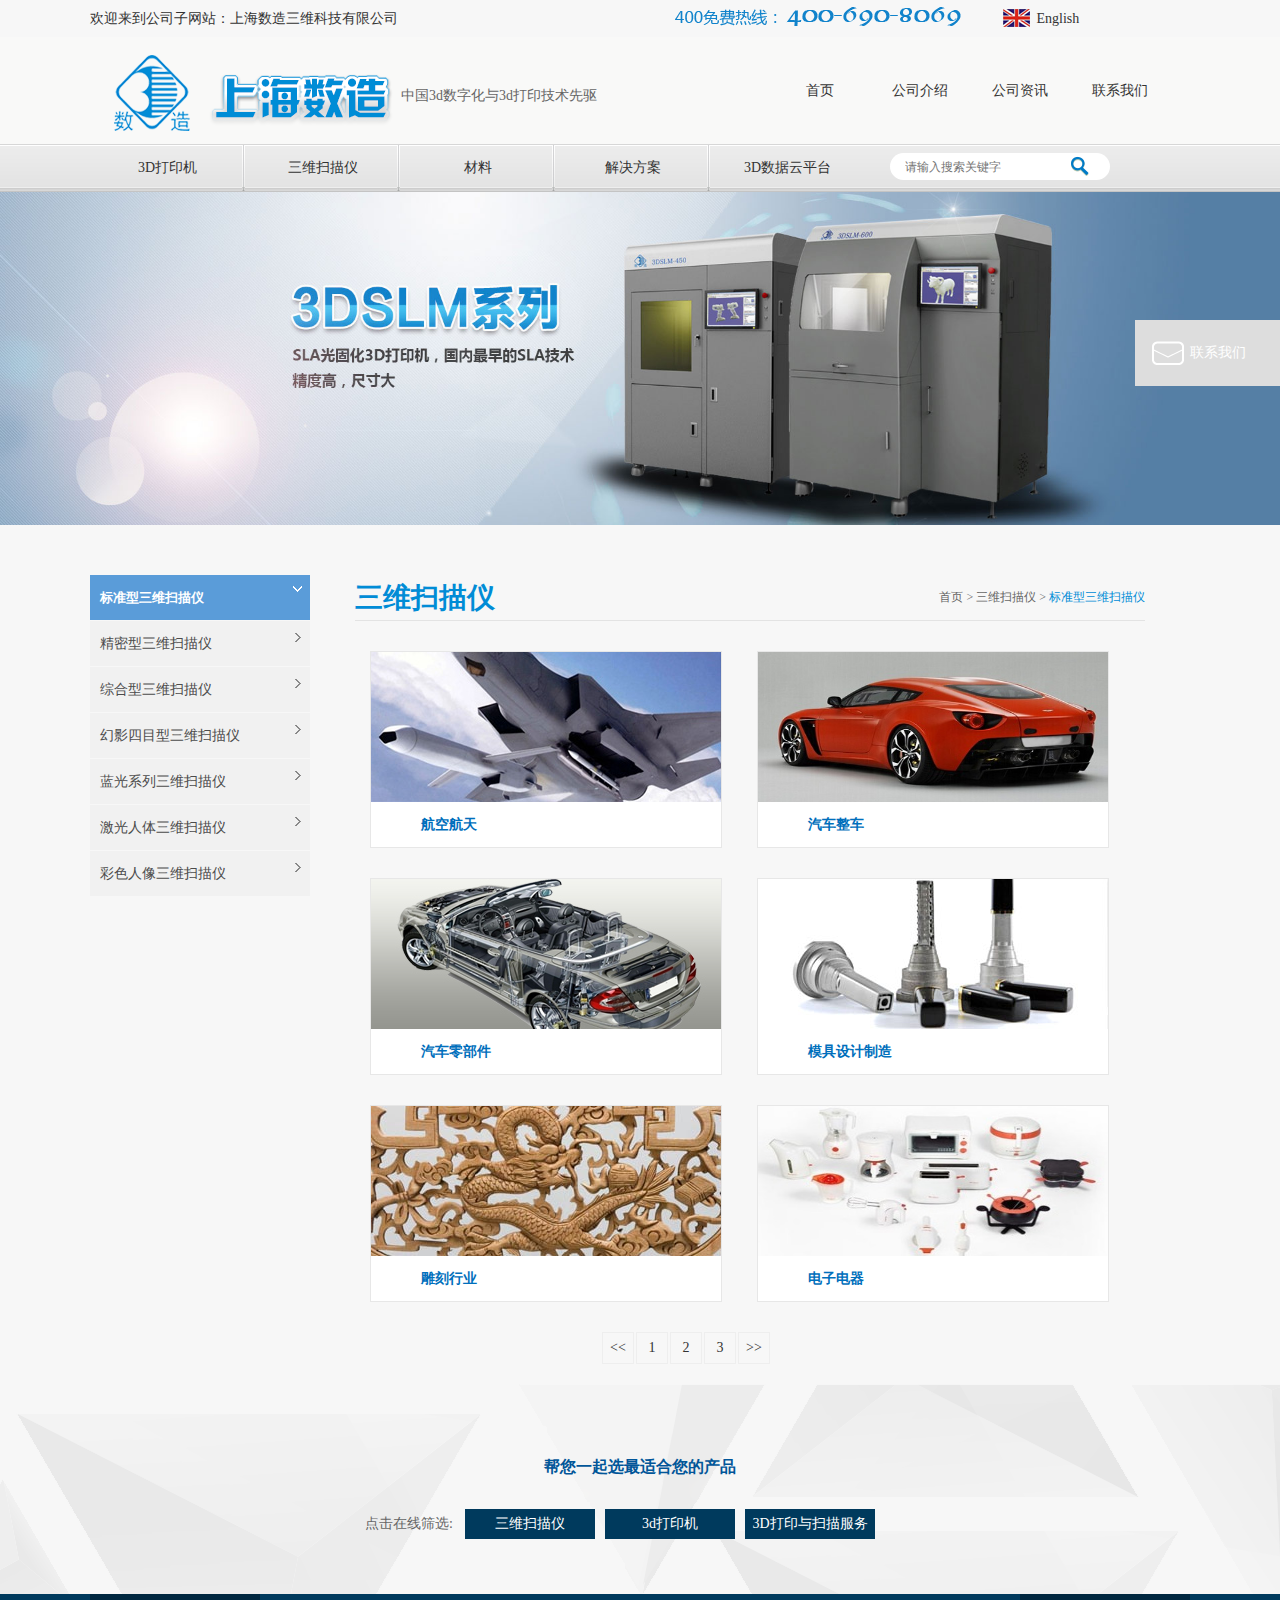
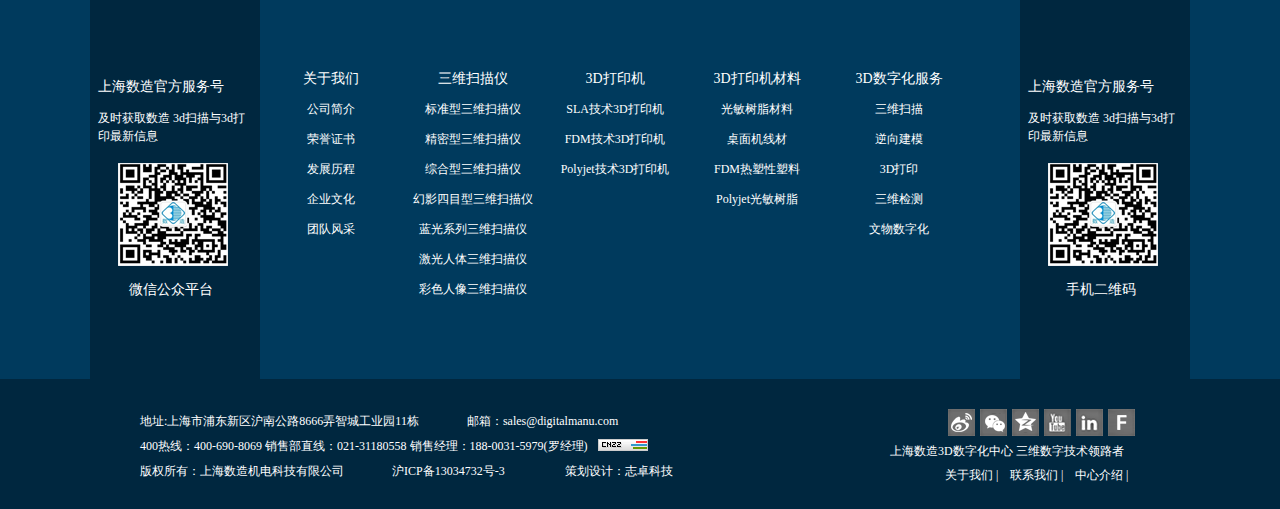
<file: solution.html>
<!DOCTYPE html PUBLIC "-//W3C//DTD XHTML 1.0 Transitional//EN" "http://www.w3.org/TR/xhtml1/DTD/xhtml1-transitional.dtd">
<html xmlns="http://www.w3.org/1999/xhtml">
<head>
<meta http-equiv="Content-Type" content="text/html; charset=utf-8" />
<title>上海数造-三维数造</title>
<link href="css/style.css" rel="stylesheet" type="text/css" />
<script type="text/javascript" src="js/jquery.js"></script>
<script type="text/javascript">
    $(function(){
        var flag= 0,$content=$(".ny-content-left li"),$contents=$(".ny-content-left li a");
        $contents.click(function(){
          $(this).addClass("active").parent().siblings().children().removeClass("active");
        })
        $content.click(function(){
          $(".sub",this).slideDown().parent().siblings().children().next().slideUp();
            if(flag==0){
                $(".sub",this).filter(":not(:animated)").slideDown();
                flag=1;
            }else {
                $(".sub",this).filter(":not(:animated)").slideUp();
                flag=0;
            }
        })
    })
</script>
</head>
<body>
<div class="container">
    <div class="top">
        <div class="top-welcome-box">
             <div class="top-welcome"><span>欢迎来到公司子网站：<a href="#">上海数造三维科技有限公司</a></span> <img src="images/tel.png"><img src="images/flag.png">English
             </div>
        </div>
        <div class="top-logo-box">
           <div class="logo-box-in">
               <div class="top-logo"><a href="index.html"><img src="images/logo.png"></a>中国3d数字化与3d打印技术先驱</div>
               <div class="top-logo-nav">
                   <ul>
                       <li><a href="index.html">首页</a></li>
                        <li><a href="about.html">公司介绍</a></li>
                         <li><a href="news.html">公司资讯</a></li>
                          <li><a href="contact.html">联系我们</a></li>
                   </ul>
               </div>
           </div>
        </div>
        <div class="top-nav">
            <div class="top-nav-box">

              <div class="nav-box">
               <ul>
                <li><a href="case.html">3D打印机</a></a></li>
                <li><a href="case.html">三维扫描仪</a></a></li>
                <li><a href="case.html">材料</a></a></li>
                <li><a href="solution.html">解决方案</a></a></li>
                <li style=" background:none"><a href="#"> 3D数据云平台</a></a></li>            　           　                    　        
               </ul>               
              </div>
           <div class="search-box">
                 <form class="search">
                    <input name="" type="text" placeholder="请输入搜索关键字" class="logo-nav" />
                    <input name="" type="button" class="logo-button"  />
                 </form>
           </div>
            </div>              
        </div>
               </div>
              <div class="banner">
                   <ul id="banner-pic">
                       <li class="active"><img src="images/ny-banner.jpg" width="100%"></li>
                       <li><img src="images/ny-banner2.jpg" width="100%"></li>
                       <li><img src="images/ny-banner3.jpg" width="100%"></li>
                   </ul>
               </div>
               <div class="ny-content">
                                <div class="ny-content-left">
                          <ul>
                            <li><a href="javascript:" class="active">标准型三维扫描仪</a>
                                <ul class="sub" style="display: none;">
                                  <li><a href="#">>公司简介</a></li>
                                  <li><a href="#">>荣誉证书</a></li>
                                  <li><a href="#">>发展历程</a></li>
                                  <li><a href="#">>企业文化</a></li>
                                  <li><a href="#">>团队风采</a></li>
                                </ul>
                            </li>
                            <li><a href="javascript:" class="inactive">精密型三维扫描仪</a>
                                <ul class="sub" style="display: none;">
                                  <li><a href="#">>公司简介</a></li>
                                  <li><a href="#">>荣誉证书</a></li>
                                  <li><a href="#">>发展历程</a></li>
                                  <li><a href="#">>企业文化</a></li>
                                  <li><a href="#">>团队风采</a></li>
                                </ul>
                            </li>
                            <li><a href="javascript:" class="inactive">综合型三维扫描仪</a>
                                <ul class="sub" style="display: none;">
                                  <li><a href="#">>公司简介</a></li>
                                  <li><a href="#">>荣誉证书</a></li>
                                  <li><a href="#">>发展历程</a></li>
                                  <li><a href="#">>企业文化</a></li>
                                  <li><a href="#">>团队风采</a></li>
                                </ul>
                            </li>
                            <li><a href="javascript:" class="inactive">幻影四目型三维扫描仪</a>
                                <ul class="sub" style="display: none;">
                                  <li><a href="#">>公司简介</a></li>
                                  <li><a href="#">>荣誉证书</a></li>
                                  <li><a href="#">>发展历程</a></li>
                                  <li><a href="#">>企业文化</a></li>
                                  <li><a href="#">>团队风采</a></li>
                                </ul>
                            </li>
                            <li><a href="javascript:" class="inactive">蓝光系列三维扫描仪</a>
                                <ul class="sub" style="display: none;">
                                  <li><a href="#">>公司简介</a></li>
                                  <li><a href="#">>荣誉证书</a></li>
                                  <li><a href="#">>发展历程</a></li>
                                  <li><a href="#">>企业文化</a></li>
                                  <li><a href="#">>团队风采</a></li>
                                </ul>
                            </li>
                            <li><a href="javascript:" class="inactive">激光人体三维扫描仪</a>
                                <ul class="sub" style="display: none;">
                                  <li><a href="#">>公司简介</a></li>
                                  <li><a href="#">>荣誉证书</a></li>
                                  <li><a href="#">>发展历程</a></li>
                                  <li><a href="#">>企业文化</a></li>
                                  <li><a href="#">>团队风采</a></li>
                                </ul>
                            </li>
                            <li><a href="javascript:" class="inactive">彩色人像三维扫描仪</a>
                                <ul class="sub" style="display: none;">
                                  <li><a href="#">>公司简介</a></li>
                                  <li><a href="#">>荣誉证书</a></li>
                                  <li><a href="#">>发展历程</a></li>
                                  <li><a href="#">>企业文化</a></li>
                                  <li><a href="#">>团队风采</a></li>
                                </ul>
                            </li>
                          </ul>
                     </div> 
                     <div class="ny-content-right">
                         <div class="Nycontent-right-title">
                              <h1>三维扫描仪</h1><span>首页 > 三维扫描仪 > <a href="#">标准型三维扫描仪</a></span>
                         </div>

                        <div class="case-pro">
                          <div class="details-box">
                             <ul>
                                 <li>
                                    <a href="details.html"><img src="images/1408947003.jpg"></a>
                                    <a href="details.html"><name>航空航天</name></a>                                    
                                 </li>
                                 <li>
                                    <a href="details.html"><img src="images/car.jpg"></a>
                                    <a href="details.html"><name>汽车整车</name></a>                                    
                                 </li>
                                 <li>
                                    <a href="details.html"><img src="images/1409284789_Car-parts.jpg"></a>
                                    <a href="details.html"><name>汽车零部件</name></a>                                    
                                 </li>
                                 <li>
                                    <a href="details.html"><img src="images/1408952242.jpg"></a>
                                    <a href="details.html"><name>模具设计制造</name></a>                                    
                                 </li>
                                 <li>
                                    <a href="details.html"><img src="images/mudiao.jpg"></a>
                                    <a href="details.html"><name>雕刻行业</name></a>                                    
                                 </li>
                                 <li>
                                    <a href="details.html"><img src="images/xiaojiadian.jpg"></a>
                                    <a href="details.html"><name>电子电器</name></a>                                    
                                 </li>
                             </ul>
                          </div>
                           <div style="clear:both"></div> 
                          <div class="pro-page">
                            <ul>
                               <li><a href="#"><<</a></li>
                               <li><a href="#">1</a></li>
                               <li><a href="#">2</a></li>
                               <li><a href="#">3</a></li>
                               <li><a href="#">>></a></li>
                           </ul>
                        </div>  
                    </div>
                     </div> 
                      <div style="clear:both"></div>
               </div>
               <div class="bottom-index">
                 <div class="chose-cp">
                    <h3>帮您一起选最适合您的产品</h3>
                    <div class="cp-font">点击在线筛选:</div> 
                    <ul>
                        <li><a href="#">三维扫描仪</a></li>
                        <li><a href="#">3d打印机 </a></li>
                        <li><a href="#">3D打印与扫描服务</a></li>
                    </ul>
                 </div>
                 <div class="bottom-box">
                     <div class="bottom-up">
                          <div class="bottom-up-in"> 
                             <div class="bottom-up-left">
                                 <font>上海数造官方服务号</font>
                                 及时获取数造
                                 3d扫描与3d打印最新信息
                                 <img src="images/qr-code1.jpg">
                                 <span>微信公众平台</span>
                             </div> 
                             <div class="bottom-up-center">
                <div class="ny-bottom-up">
                  <ul>
                     <li>
                         <ul>
                            <li style="font-size:14px"><a href="about.html">关于我们</a></li>
                            <li><a href="about.html">公司简介</a></li>
                            <li><a href="about.html">荣誉证书</a></li>
                            <li><a href="about.html">发展历程</a></li>
                            <li><a href="about.html">企业文化</a></li>
                            <li><a href="about.html">团队风采</a></li>
                         </ul>
                     </li>
                     <li>
                         <ul>
                            <li style="font-size:14px"><a href="case.html">三维扫描仪</a></li>
                            <li><a href="case.html">标准型三维扫描仪</a></li>
                            <li><a href="case.html">精密型三维扫描仪</a></li>
                            <li><a href="case.html">综合型三维扫描仪</a></li>
                            <li><a href="case.html">幻影四目型三维扫描仪</a></li>
                            <li><a href="case.html">蓝光系列三维扫描仪</a></li>
                            <li><a href="case.html">激光人体三维扫描仪</a></li>
                            <li><a href="case.html">彩色人像三维扫描仪</a></li>
                         </ul>
                     </li>
                     <li>
                         <ul>
                            <li  style="font-size:14px"><a href="case.html">3D打印机</a></li>
                            <li><a href="case.html">SLA技术3D打印机</li>
                            <li><a href="case.html">FDM技术3D打印机</a></li>
                            <li><a href="case.html">Polyjet技术3D打印机</a></li>
                         </ul>
                     </li>
                     <li>
                         <ul>
                            <li  style="font-size:14px"><a href="case.html">3D打印机材料</a></li>
                            <li><a href="case.html">光敏树脂材料</a></li>
                            <li><a href="case.html">桌面机线材</a></li>
                            <li><a href="case.html">FDM热塑性塑料</a></li>
                            <li><a href="case.html">Polyjet光敏树脂</a></li>
                         </ul>
                     </li>
                     <li>
                         <ul>
                            <li  style="font-size:14px"><a href="case.html">3D数字化服务</a></li>
                            <li><a href="case.html">三维扫描</a></li>
                            <li><a href="case.html">逆向建模</a></li>
                            <li><a href="case.html">3D打印</a></li>
                            <li><a href="case.html">三维检测</a></li>
                            <li><a href="case.html">文物数字化</a></li>
                         </ul>
                     </li>
                </ul>
            </div>

 
                             </div> 
                             <div class="bottom-up-right">
                                  <font>上海数造官方服务号</font>
                                 及时获取数造
                                 3d扫描与3d打印最新信息
                                 <img src="images/qr-code1.jpg">
                                 <span>手机二维码</span>
                             </div>           
                          </div>
                     </div>
                     <div class="bottom-down">
                         <div class="bottom-down-in">
                             <div class="bottom-down-left">
                                <span>地址:上海市浦东新区沪南公路8666弄智城工业园11栋　　　　邮箱：sales@digitalmanu.com</br>
                              400热线：400-690-8069         销售部直线：021-31180558          销售经理：188-0031-5979(罗经理)<img src="images/cn22.jpg"></br>
                              版权所有：上海数造机电科技有限公司　　　　沪ICP备13034732号-3　　　　　策划设计：志卓科技
                                </span>
                             </div>
                             <div class="bottom-down-right">
                                <a href="https://www.facebook.com" class="share_a public-a"></a>
                                <a href="http://www.linkedin.com" class="share_b public-a"></a>
                                <a href="http://www.youtube.com" class="share_c public-a"></a>
                                <a href="https://www.qq.com" class="share_d public-a"></a>
                                <a href="https://www.weixin.com" class="share_e public-a"></a>
                                <a href="http://weibo.com" class="share_f public-a"></a>
                                <font>上海数造3D数字化中心 三维数字技术领路者</font>
                                <div class="bottom-down-nav"> 
                                  <ul>
                                    <li><a href="about.html">关于我们  |</a></li>
                                    <li><a href="about.html">联系我们  |</a></li>
                                    <li><a href="about.html">中心介绍  |</a></li>
                                  </ul>
                              </div>
                             </div>
                             <div style=" clear:both;"></div>
                         </div>
                     </div>
                 </div>
               </div>    
           </div>
                      <div class="side-bar"> 
    <a href="contact.html" class="icon-mail">联系我们</a>  
</div>  
</body>
</html>
</file>
<file: css/style.css>
@charset "utf-8";
/* CSS Document */
body,dl,dt,dd,ul,ol,li,h1,h2,h3,h4,h5,h6,pre,form,fieldset,input,blockquote,th,td,p,span{margin:0;padding:0}/*清除样式*/
body{font: 14px/18px Microsoft YaHei;margin-top: 0;margin-right: auto;margin-bottom: 0;margin-left: auto; background: #F7F7F7; color: #333333;}
ul{ list-style:none}
li {list-style:none;}
dl,dt,dd{list-style:none;}
img{border:0;vertical-align:bottom;}
a{ text-decoration:none; color:#333333;}
.right{ float: right;;}
.f18{ font-size: 18px;}
.f16{ font-size: 16px;}
.f14{ font-size: 14px;}
input,button,select,textarea{outline:none}
textarea{resize:none}
/*index.html*/
.container{ height: 100%; margin: 0 auto;}
.top-welcome-box{  width: 100%;height: 37px; }
.top-welcome{ width: 1100px; height: 37px; margin: 0 auto;    line-height: 37px;}
.top-welcome span{ margin-right: 240px;line-height: 37px;}
.top-welcome img{ margin-left: 30px;}
.top-logo-box{ width:100%; height: 107px; background: url(../images/logo-bj.png) repeat-x;}
.top-logo{ width: 600px; height: 107px; margin: 0 auto;line-height: 95px; color: #666666; float: left;}
.top-logo span{  height: 37px;  line-height: 95px;}
.logo-box-in{width: 1100px;margin: 0 auto;}
.top-logo-nav{float: left; margin-left: 80px;}
.top-logo-nav ul li{ width: 100px; height: 107px; line-height: 107px; text-align: center;float: left;}
.top-nav{ width:100%; height:48px; background: url(../images/logo-nav-bj.jpg) repeat-x;}
.top-nav-box{ width: 1100px; margin: 0 auto;}
.nav-box{ width: 800px; float: left;}
.nav-box ul{ width: 800px;  float: left; height: 48px;}
.nav-box ul li{ width: 155px; height: 48px;  float:left; line-height: 48px; text-align: center; background: url(../images/logo-nav-li.jpg) right no-repeat; position:relative;}

.navigation li a{display:block;width: 155px;height: 48px;text-decoration: none;text-align: center;color: #262626;line-height: 48px;font-size: 14px;}
.navigation .hover{background: #15acb5;}
.navigation li a:hover{color:#000;}
.navigation li ul{display:none;}
.navigation li:hover ul{display:block; position:absolute;left: 0; top: 48px; z-index:100;width:155px;background:#E6E6E6;}
.navigation li:hover ul li{ width:155px;text-align: center;color: #000;padding: 0;height:48px; background:#E6E6E6;}
.navigation li:hover ul li a{font-size: 12px;color:#000;height:48px;width:155px;line-height:48px;}
.navigation li:hover ul li a:hover{ background: #969595; color:#000;}
.navigation li a.active {background: #15acb5; color: #fff;}

.logo-nav{ width: 165px; background: #fff;  border:0px; color: #9b9999; margin-left: 15px; font-size: 12px; height: 27px; float: left;}
.logo-button{ width: 23px;  display: inline-block; background: url(../images/search-bj.png) right no-repeat; border:0px; margin-right: 10px; height: 27px; float: left;}
.search-box{width: 220px; height: 27px; display:  block;  margin-top: 9px; background: #fff; border-radius: 15px; 
 float: left; background: #fff;}
 .search{ height: 27px;}

 .banner{ width: 100%;}
 .banner ul li{ display:  none;}
 .banner .active{ display:  block;}

.company-profile{ width: 1100px; height: 100%;margin: 0 auto; }
.company-introduce{width: 1100px;margin: 0 auto;}
.company-introduce h1{ width: 345px; height: 45px; display:  block; margin: 0 auto; line-height: 45px; text-align: center; color: #003a5d;}
.company-introduce font{width: 345px; height: 20px;display: block; margin: 0 auto; text-align: center; background: url(../images/compang-title-bj.png) -3px no-repeat;}
.company-introduce span{ width: 90%; height: 180px; display: block; margin:0 auto; text-indent: 2em; line-height: 28px;}

.introduce-more{width: 126px; height: 30px; margin: 0 auto;  display: block; background: url(../images/introduce-more.png) no-repeat; text-align: center; line-height: 30px;}
/* ztbox---js */
#ztbox{width:1080px;height:280px;margin:0 auto; margin-top: 20px;}
#ztbox #left{width:35px;height:63px;float:left;cursor:pointer;background:url(../images/banner_pre.jpg) no-repeat;margin-top:100px;}
#ztbox #right{width:35px;height:63px;float:left;cursor:pointer;background:url(../images/banner_next.jpg) no-repeat; margin-top:100px;}

#ztbox #conter{width:960px;height:280px;float:left;display:inline;overflow:hidden;position:relative;margin:0px 10px;}
#ztbox #conter ul{width:auto;height:240px;top:0px;left:0px;position:absolute;overflow:hidden;}
#ztbox #conter li{width:182px;height:238px;float:left;padding:0px 5px;position:relative;}
#ztbox #conter li img{width:182px;height:238px;}
#ztbox #scroll{width:1080px;height:18px;left:0px;bottom:8px;cursor:pointer;position:absolute;}
#ztbox #scroll span{width:60px;height:5px;left:0px;bottom:0px;cursor:pointer;position:absolute;background:#fff; text-align: center;}

.case-studies{ width:100%; height: 288px; background:url(../images/case-studies.png) 50% no-repeat;}
.case-studies-box{ width: 1100px; height: 288px; margin: 0 auto;}
.case-studies-left{ width: 316px;  height:258px;float: left; margin-top: 30px;}
.case-studies-right{ width: 737px;  height:258px; float: left; margin-top: 30px; background:url(../images/case-pic.jpg) no-repeat;}
.case-studies-left h1{width: 130px; height: 45px; display:  block;line-height: 45px; color: #003a5d; float: left;}
.case-studies-left font{ width: 100px; height: 45px; float: left; line-height: 45px; color: #5a5a5a;}
.case-studies-title{width: 300px; height: 45px; border-bottom: 1px solid #d0d0d0; }
.case-studies-left span{ width: 300px; height: 100px; margin: 0 auto; line-height: 30px; color: #666666;}
.case-studies-more{width: 126px; height: 30px; display: block; background: url(../images/introduce-more.png) no-repeat; text-align: center; line-height: 30px; margin-top:15px; }

.application{ width:1100px;margin:0 auto;margin-top: 30px;}
.application h1{width: 345px; height: 45px; display:  block; margin: 0 auto; line-height: 45px; text-align: center; color: #003a5d;}
.application font{width: 345px; height: 20px;display: block; margin: 0 auto; text-align: center;  color: #5a5a5a;}
.application ul { width: 1100px; height: 300px; display: block;}
.application ul li{ width: 200px; height: 260px;  display: block;  float: left; border:1px solid #ededed; 	box-shadow: 5px 5px 0 #ededed; margin-left: 15px;}
.application img{width: 194px; height: 162px;  display: block;padding: 5px 3px;  }
.application-more{width: 126px; height: 30px; display: block; margin:0 auto; background: url(../images/introduce-more.png) no-repeat; text-align: center; line-height: 30px;}
.application ul li font{ width: 194px; height:30px;  display: block;line-height: 30px; text-align: center;}
.application ul li span{ width: 194px; height:30px;  display: block; line-height: 30px; text-align: center; margin:0 auto;}

.company-news{ width: 100%; height:415px; background: #ededed;  margin-top: 20px;}
.company-news-box{ width: 980px;     height: 260px; margin: 0 auto; margin-top: 20px;}
.news-title h1{width: 345px; height: 45px; display:  block; margin: 0 auto; line-height: 45px; text-align: center; color: #003a5d;padding-top: 20px;}
.news-title font{width: 345px; height: 20px;display: block; margin: 0 auto; text-align: center; background: url(../images/compang-title-bj.png) -3px no-repeat;}
.company-news-left{width: 420px; height:260px;display: block; float: left;  margin-right: 20px;}
.company-news-left p{ width: 420px; height:30px; display: block; line-height: 30px; color: #000; font-size: 16px;}
.company-news-left span{ width: 420px; height:60px;display: block; line-height: 30px; color: #666666;}
.company-news-more{width: 126px; height: 30px; display: block; background: url(../images/introduce-more.png) no-repeat; text-align: center; line-height: 30px;margin-top:30px;}
.company-news-right{ width: 540px; height: 260px; float: left; }
.news-right-time{ width: 66px; height: 80px; float: left; text-align: center;}
.news-right-time h1{ width: 66px; height: 50px; color: #515151; line-height: 50px; font: 45px/50px "新宋体"; text-align: center;}
.news-right-font{ width: 474px; height: 80px; float: left;} 
.news-right-font font{ height:20px;display: block; color: #000; font-size: 16px;}
.news-right-font span{ height:45px; display: block; line-height: 20px; margin-top: 10px;}
.company-news-right ul li{ width: 540px; height: 80px; border-bottom: 1px solid #d9d9d9; margin-bottom: 8px;}

.index-bottom{ width: 1050px; height: 200px; margin: 0 auto; margin-top: 20px;}
.index-bottom-box{width: 305px; height: 180px; overflow: hidden;}
.index-bottom-box span{ width: 305px; height: 80px;display:  block; float: left;line-height: 80px;}
.index-bottom ul li{width: 305px; height: 180px; display: block;  background: url(../images/index-bottom-left.png) no-repeat; padding: 15px 15px; float: left; margin-right: 10px; }
.index-bottom h3{width: 80px; height: 45px;display:  block;  color: #003a5d; float: left;}
.index-bottom font{width: 150px; height: 45px;display:  block; color: #d4d4d4;float: left; font-size: 26px;}
.index-bottom img{ width: 86px; height: 28px;  display:  block; margin-right: 10px;float: left; margin-top: 5px;}
.index-bottom-more{width: 126px; height: 30px; display: block;background:#000; border-radius: 5px; text-align: center; line-height: 30px;margin: 0 auto;margin-top: -45px;}
.index-bottom-more a{color: #fff;}
.bottom-index{ width: 100%; background: #fafafa;  background: url(../images/bottom-bj.png) top no-repeat; }
.chose-cp{ width: 550px; height:130px; margin: 0 auto;padding-top: 60px; }
.chose-cp h3{  height:45px; line-height:45px;color: #015699; text-align: center;}
.chose-cp ul li{ width: 130px; height: 30px;  text-align: center; line-height: 30px;  background: #003a5d; color: #fff; margin-right: 10px;  float: left;}
.chose-cp ul li a{ color: #fff; }
.chose-cp ul{  margin-top: 20px;}
.cp-font{ width: 100px; height: 30px;   display: block; color: #666666;float: left; line-height: 30px;  margin-top: 20px;}
.bottom-box{width: 100%; height: 472px;  margin-top: 20px;}
.bottom-up{ width: 100%; height:385px;background: #003a5d;}
.bottom-down{ width: 100%; height:130px;background: #00273f;color: #fff;}
.bottom-up-in{ width: 1100px; margin: 0 auto; height: 220px;}
.bottom-down-in{width: 1000px; margin: 0 auto; padding:30px 50px 0px 50px;}
.bottom-up-left{width: 154px; height: 315px; background: #00273f; float: left; padding: 70px 8px 0px 8px; color: #fff; font-size: 12px;}
.bottom-up-center{width: 760px; height: 385px;float: left;}
.bottom-up-right{width: 154px; height: 315px; background: #00273f; float: left; padding: 70px 8px 0px 8px;color: #fff; font-size: 12px;}

.ny-bottom-up{width: 760px;height:280px;padding: 70px 0px 10px 0px; margin: 0 auto; clear:both;}
.ny-bottom-up ul li{ width: 142px; height: 185px;  display: block; text-align: center; float: left; }
.ny-bottom-up ul li a{ color: #fff;}
.ny-bottom-up ul li ul li{ width: 142px; height: 30px;  display: block; line-height: 30px; font-size: 12px;}

.bottom-up-left font{ width: 145px; height: 45px; display: block; line-height: 45px; font-size: 14px; }
.bottom-up-left img{ width: 111px; height: 104px; margin: 0 auto;padding: 18px 10px 0 20px;}
.bottom-up-left span{width: 145px; height: 45px; display: block; text-align: center;  line-height: 45px; font-size: 14px;}

.bottom-up-right font{ width: 145px; height: 45px; display: block; line-height: 45px; font-size: 14px; }
.bottom-up-right img{ width: 111px; height: 104px; margin: 0 auto;padding: 18px 10px 0 20px;}
.bottom-up-right span{width: 145px; height: 45px; display: block; text-align: center;  line-height: 45px; font-size: 14px;}

.bottom-down-left{ width:620px; float: left; }
.bottom-down-right{ width:380px; float: left; }
.bottom-down-left span{ line-height: 25px; font-size: 12px;}
.bottom-down-left img{     margin-bottom: 8px;  margin-left: 10px;}

.bottom-down-right .share_a{background: url(../images/share_1.gif) no-repeat;}
.bottom-down-right .share_a:hover{ background: url(../images/share_1b.gif) no-repeat;}
.bottom-down-right .share_b{background: url(../images/share_2.gif) no-repeat;}
.bottom-down-right .share_b:hover{ background: url(../images/share_2b.gif) no-repeat;}
.bottom-down-right .share_c{background: url(../images/share_3.gif) no-repeat;}
.bottom-down-right .share_c:hover{ background: url(../images/share_3b.gif) no-repeat;}
.bottom-down-right .share_d{background: url(../images/share_4.gif) no-repeat;}
.bottom-down-right .share_d:hover{ background: url(../images/share_4b.gif) no-repeat;}
.bottom-down-right .share_e{background: url(../images/share_5.gif) no-repeat;}
.bottom-down-right .share_e:hover{ background: url(../images/share_5b.gif) no-repeat;}
.bottom-down-right .share_f{background: url(../images/share_6.gif) no-repeat;}
.bottom-down-right .share_f:hover{ background: url(../images/share_6b.gif) no-repeat;}
.public-a{width: 27px; height: 27px; float: right; display: block; margin-right: 5px;}

.bottom-down-right font{ float: right; height: 30px;width: 250px; line-height: 30px; font-size: 12px;}
.bottom-down-nav{;width: 250px;     float: right;}
.bottom-down-nav ul{ float: right; }
.bottom-down-nav ul li{width:65px;  height:20px; display:block;float:left;font-size: 12px;}
.bottom-down-nav ul li a{color: #fff;}


/*about*/
.ny-content{ width: 1100px; height: 100%; margin: 0 auto; margin-top: 50px; margin-bottom: 20px;}
.ny-content-left{ width: 220px; height: 100%;display: block; float: left;}
.ny-content-right{width: 790px;  height: 100%; display: block; float: left; margin-left: 45px;}
.Nycontent-right-title{ height: 45px; display: block; border-bottom: 1px solid #e3e3e3; color: #666666;}
.Nycontent-introduce{ text-indent: 2em; line-height: 28px; color: #666666; font-size: 12px; padding: 10px 10px; }
.Nycontent-introduce p{ line-height: 30px;}
.Nycontent-introduce img{ margin-right: 5px;}
.Nycontent-right-title h1{color: #008cd6; height: 45px; line-height: 45px; float: left;}
.Nycontent-right-title span{width: 300px;  line-height: 45px; float: right; text-align: right; font-size: 12px;}
.Nycontent-right-title span a{ color: #008cd6;}
.business-advantage h2{color: #333333;}
.business-advantage{line-height: 28px; color: #666666; font-size: 12px;}
.business-advantage img{ margin-right: 5px;}

.ny-content-left ul li{display: block;
width: 220px;
margin-bottom: 1px;
list-style: none;
overflow: visible;
background: #F1F1F1;
}
.ny-content-left ul li .active {background:url(../images/nav_cart3.png) top right no-repeat #5a9cd9!important; font-weight:bold;color:#fff; font-family:Microsoft Yahei;}
.ny-content-left  ul li .inactive {
	background:url(../images/nav_cart1.png) right 3px no-repeat #f1f1f1; font-family:Microsoft Yahei; font-size:14px;
}
.ny-content-left ul li a {
	display:block;
	height:45px;
	 width:210px;
	margin-top:0px;
	padding-top:px;
	padding-left:10px;
	font-size:13px;
	color:#4c4c4c;
	outline:none;
	line-height:45px;
}
.ny-content-left ul li a:hover{}
.ny-content-left ul li ul li a:hover{color:#5a9cd9; font-weight:normal;}
.ny-content-left ul li ul li {	
	background:none;
	font-size:12px;
	list-style:none;
	color:#8f9d4c;
	margin-bottom:0px;
	margin-top:0px;
	padding-top:0px;
	padding-bottom:0px;
	padding-left:1px;
	margin-left:5px;
	height:40px;width: 210px;display:block;
	border-bottom:1px dashed #cacaca;
}
.ny-content-left ul li ul li a {
	font-size:12px;
	color:#57585a;
	padding-left:7px;
	height:auto;
	line-height:20px;
	padding-top:5px;
	padding-bottom:5px;
	width:203px;
	border-bottom:1px solid #f1f1f1;
}

/*case*/
.case-pro{ width:100%; height: 100%; }
.case-pro-box ul li{ width: 283px; height: 214px; float: left; border: 1px solid #e7e7e7;padding: 12px 30px; background: #fff; margin-right: 20px;margin-left: 15px;  margin-top: 30px;}
.case-pro-box name{ width: 280px; height:30px; display:block; line-height:30px;text-align: center; color: #006fbc; font-size: 14px; font-weight: bold;}
.case-pro-box p{ width: 280px; height:20px; display:block; line-height:20px;font-size: 12px;}
.case-pro-box img{width: 288px; height: 124px;}

.pro-page{ width: 300px; height: 30px;  margin: 0 auto;  margin-top: 30px;}
.pro-page ul{ float: left;}
.pro-page ul li{ width: 30px; height: 30px; display: block;  margin-left: 2px; float: left; border: 1px solid #eeeeee; text-align: center; line-height: 30px; color: #396eb3;}
.pro-page ul li a:hover{ width: 30px; height: 30px; display: block;background: #5a9cd9; color: #fff;}

.pro-page title{ float: left; color: #000;}
.news-list-box ul li{ width:750px; height: 135px;  display: block; border-bottom:1px solid #E0E0E0;  margin-bottom: 25px; padding-bottom: 15px; margin-top: 10px;} 
.news-pic{ width:200px; height: 135px; display: block; float: left; }
.news-pic img{width:200px; height: 135px;}
.news-content{ width: 530px; height: 135px; float: left; margin-left: 20px;}
.news-content title{ width: 530px; height: 30px; line-height:30px;display:block;font-size: 14px; color: #5a9cd9;}
.news-content span{line-height: 22px; font-size: 12px;}
.news-content p{ font-size: 12px; color: #7f7f7f;}
.more-click{ width: 80px; height: 28px; background: #7f7f7f;  text-align: center; line-height: 28px; font-size: 12px; float: right;}
.more-click a{  width: 80px; height: 28px;  display:block;color: #fff;}
.more-click a:hover{background: #5a9cd9; }

/*details*/
.details{ width:100%; height: 150px; display: block;}
.details h1{    color: #008cd6;height: 45px;line-height: 45px; }
.details span{width: 500px; height: 45px;display:block; line-height: 45px; font-size: 14px; margin: 0 auto; font-weight: bold;}
.details font{width: 500px; height: 30px;display:block;line-height: 30px; padding: 20px 0;padding-top: 0px;color: #a4a3a3;text-align: center; margin: 0 auto; font-size: 12px;}
.details-content p{ text-indent: 2em; line-height: 30px;}

.details-box ul li{ width: 350px; height: 195px; float: left; border: 1px solid #e7e7e7;background: #fff; margin-right: 20px;margin-left: 15px;  margin-top: 30px;}
.details-box name{ width: 300px; height: 45px; display:block; line-height: 45px;/* text-align: center; */ color: #006fbc; font-size: 14px; font-weight: bold;margin-left: 50px;}
.details-box ul li:hover{border:1px solid #cfe4f7;}
.details-box img{width: 350px; height: 150px;}
/*login-register*/ 
.login-register{width:950px;height: 450px; margin:0 auto; position: relative; padding: 50px 25px 50px 25px; margin-top: 40px; border: 1px solid #e1e1e1; background: #fff;} 
.login-left{ width: 450px; height: 200px; margin-left: 50px; float: left;}
.login-right{ width: 400px; height: 305px; background: url(../images/login.png) no-repeat scroll left center; float: left;}
.login-left ul li{ margin-top: 20px; display: block; height: 40px;}
.form-buttom{background: #00c8ff;color: #ffffff;display: inline-block;height: 30px;line-height: 30px;padding: 0 70px;float: left; text-align: center;    margin-left: 140px;}
.form-input{margin-right:0;border: 1px solid #c8c8c8;color: #666;
display: block;float: left;font-size: 14px;padding: 8px 10px;position: relative; margin-left: 5px;}
.text-input{ width: 285px;}
.form-label{color: #000000;display: block;float: left;font-size: 14px;height: 30px;line-height:30px;text-align: right;width: auto;}
.form-label b{color: #d73838;}
.login-right font{width: 300px;margin-top: 150px;padding: 155px 0px 0px 0px; height:45px;margin: 0 auto; display: block;text-align: center;line-height: 45px;}
.checkbox-input{ line-height: 40px;} 
.group{ margin-left: 102px; }  
.forget-pass{color: #00abe3;}
.login-right a{color:#d73838;}

.register-right{ width: 400px; height: 305px; background: url(../images/login.png) no-repeat scroll left center; float: left;}
.register-right font{width: 300px;margin-top: 150px;padding: 155px 0px 0px 0px; height:45px;margin: 0 auto; display: block;text-align: center;line-height: 45px;}
.register-right a{color:#d73838;}
.register-login{width:950px;height: 450px; margin:0 auto; position: relative; padding: 50px 25px 50px 25px; margin-top: 40px; border: 1px solid #e1e1e1; background: #fff;} 
 
.side-bar a,.chat-tips i {background: url(../images/right_bg.png) no-repeat;} 
.side-bar {width: 120px;position: fixed; top: 320px; bottom: 20px; right: 25px;font-size:14px;line-height: 0;z-index: 100;} 
.side-bar a {width: 165px;height: 66px;display: inline-block;background-color: #ddd;margin-bottom: 2px; line-height: 66px;color: #fff;text-align: center;}
.side-bar a:hover {background-color: #669fdd;} 
.side-bar .icon-mail {background-position: 0 -266px;} 


/*honor*/
.honor-pro{ width:100%; height: 100%; }
.honor-pro-box ul li{ width: 182px; height: 260px; float: left; border: 1px solid #e7e7e7; padding: 12px 10px; background: #fff; margin-right: 20px;margin-left: 30px;  margin-top: 30px;}
.honor-pro-box name{ width: 182px; height:30px; display:block; line-height:30px;text-align: center; color: #555555; font-size: 14px; font-weight: bold;}
.honor-pro-box p{ width: 280px; height:20px; display:block; line-height:20px;font-size: 12px;}
.honor-pro-box img{width: 182px; height: 238px;}

.ny-box{ margin-top:20px; text-indent:2em;}
</file>
